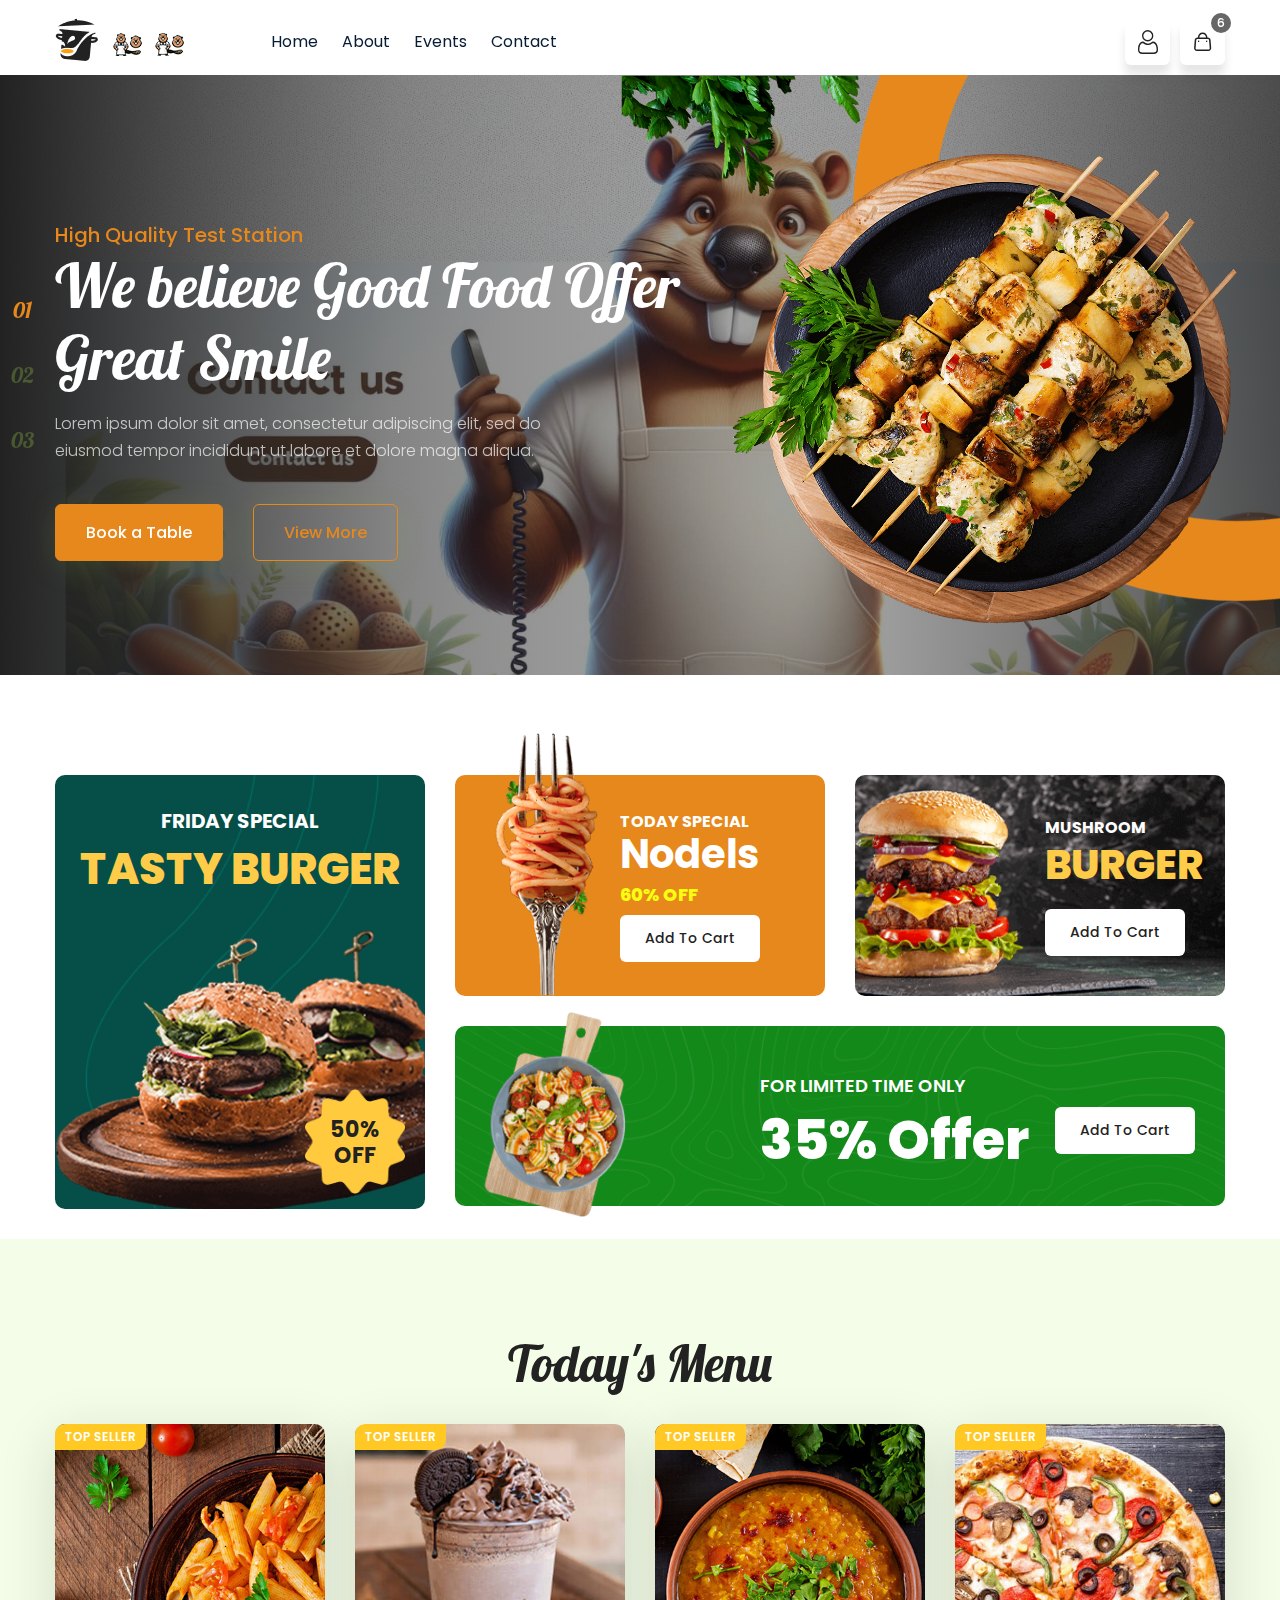
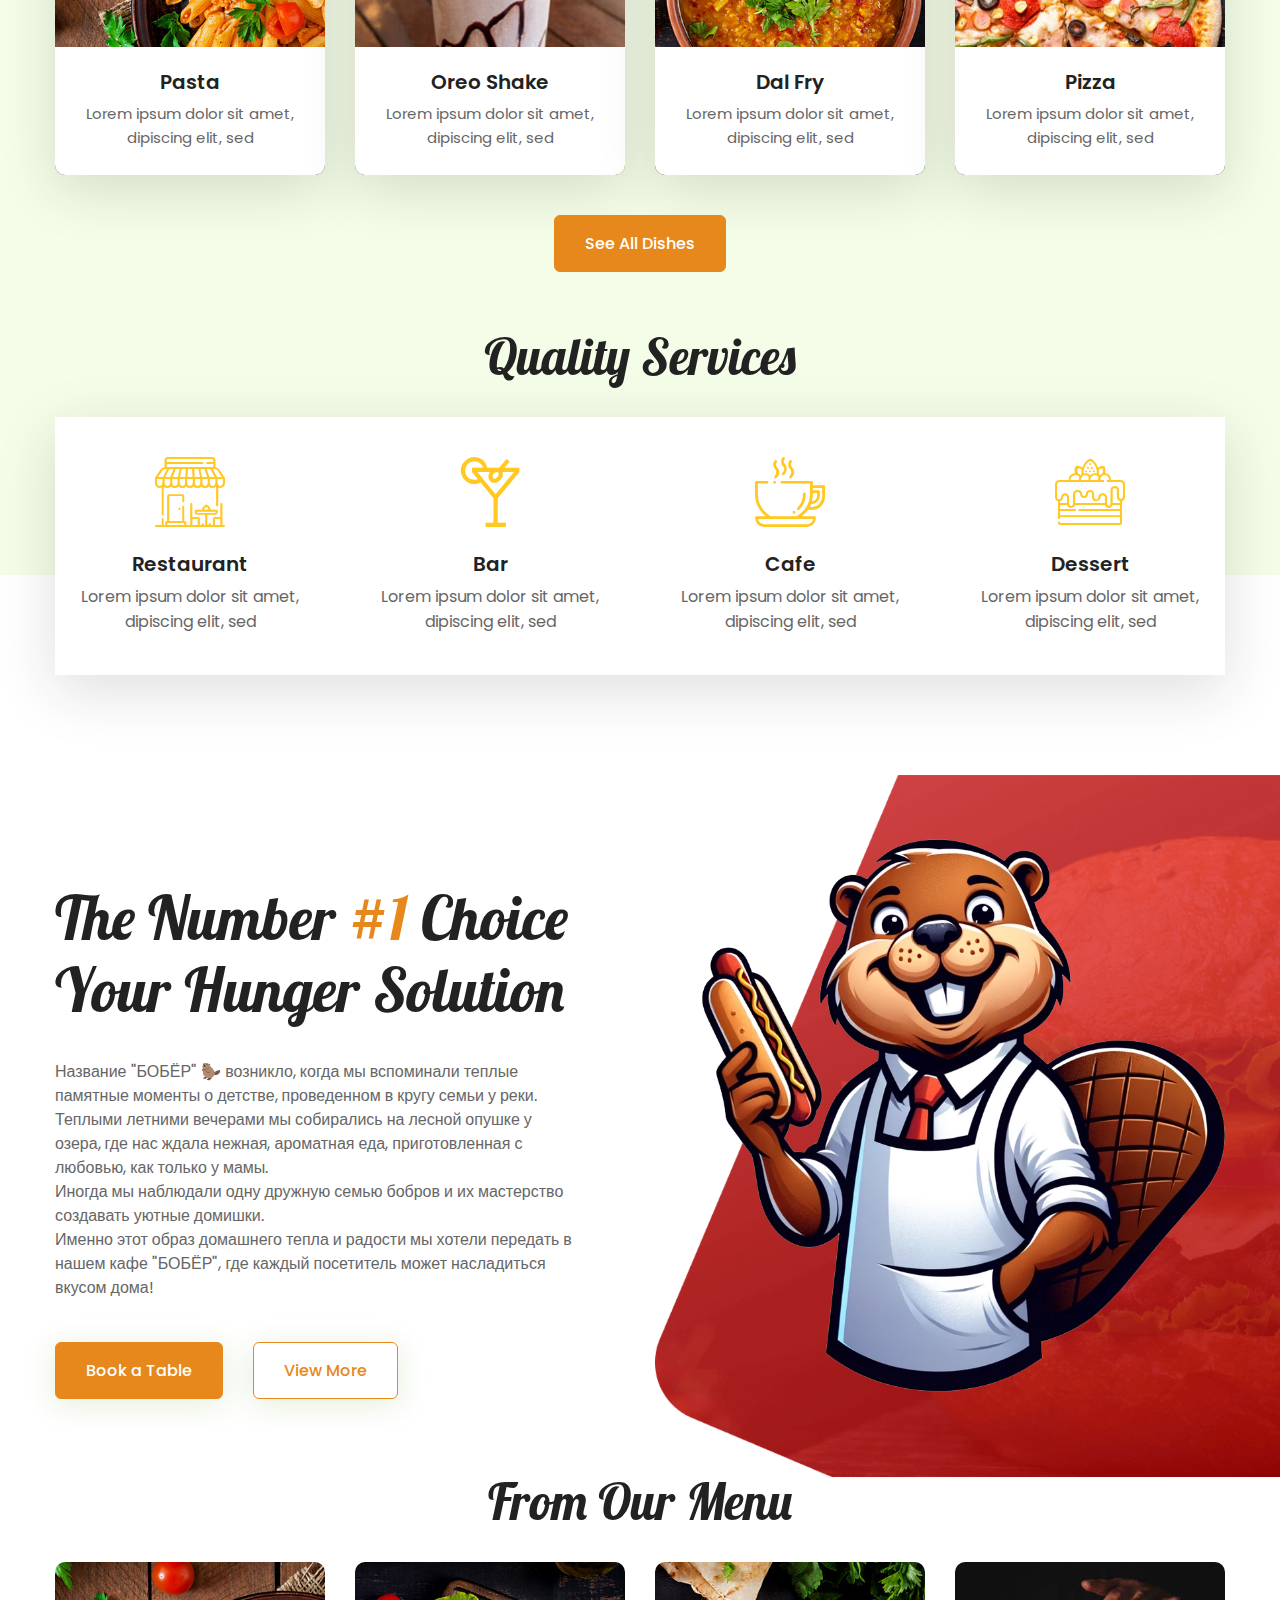
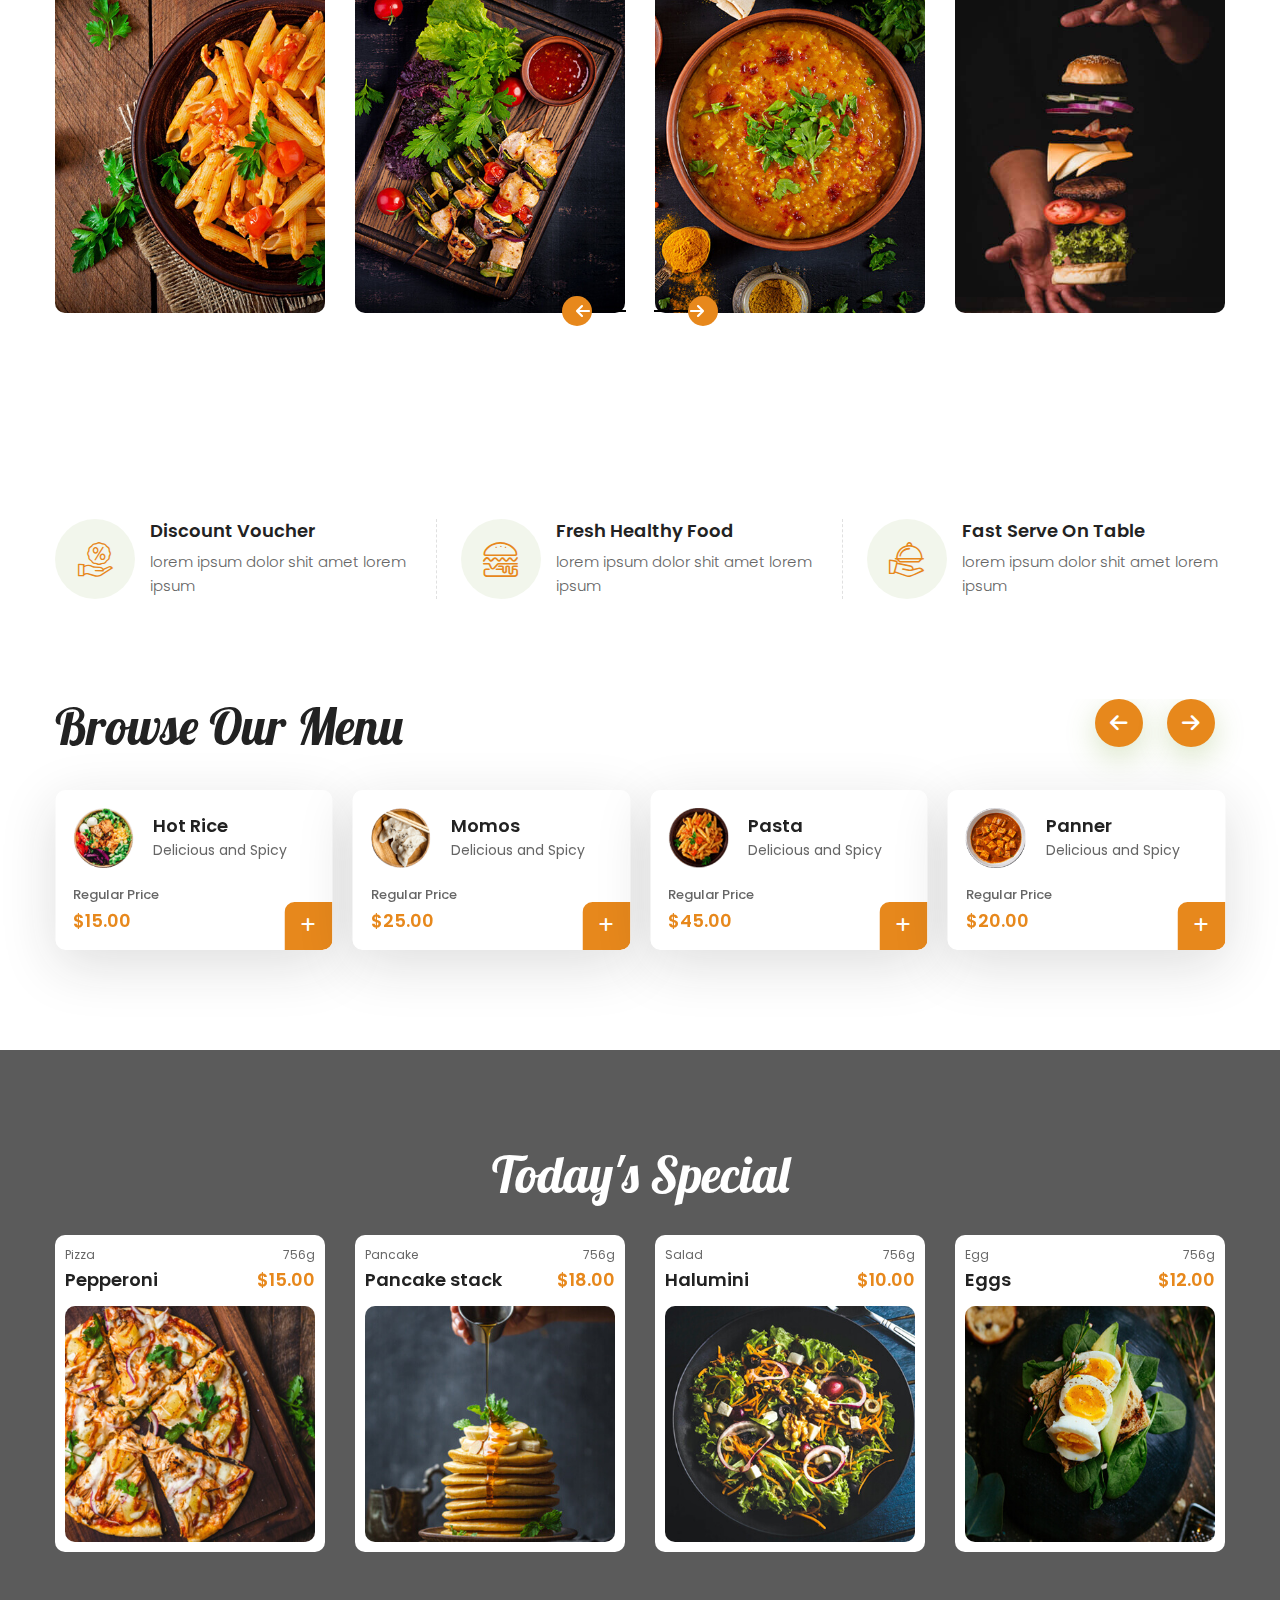
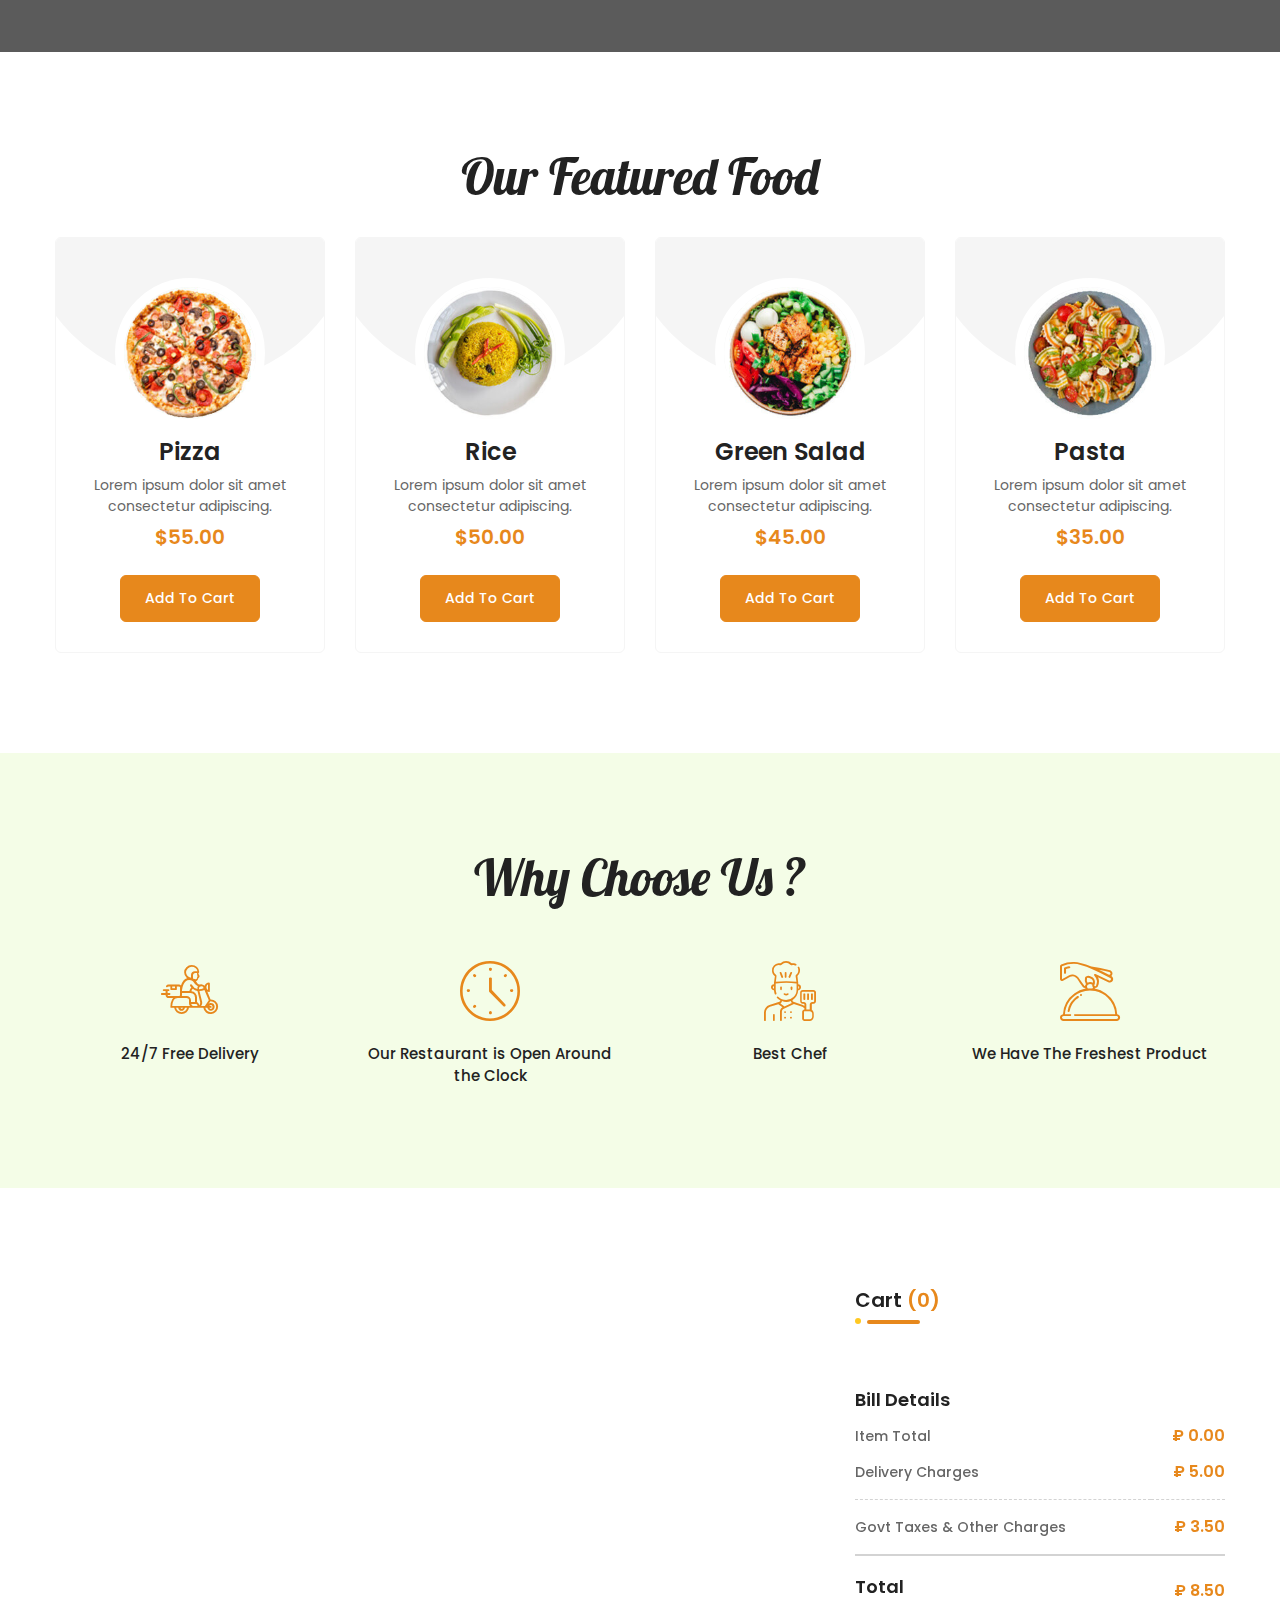
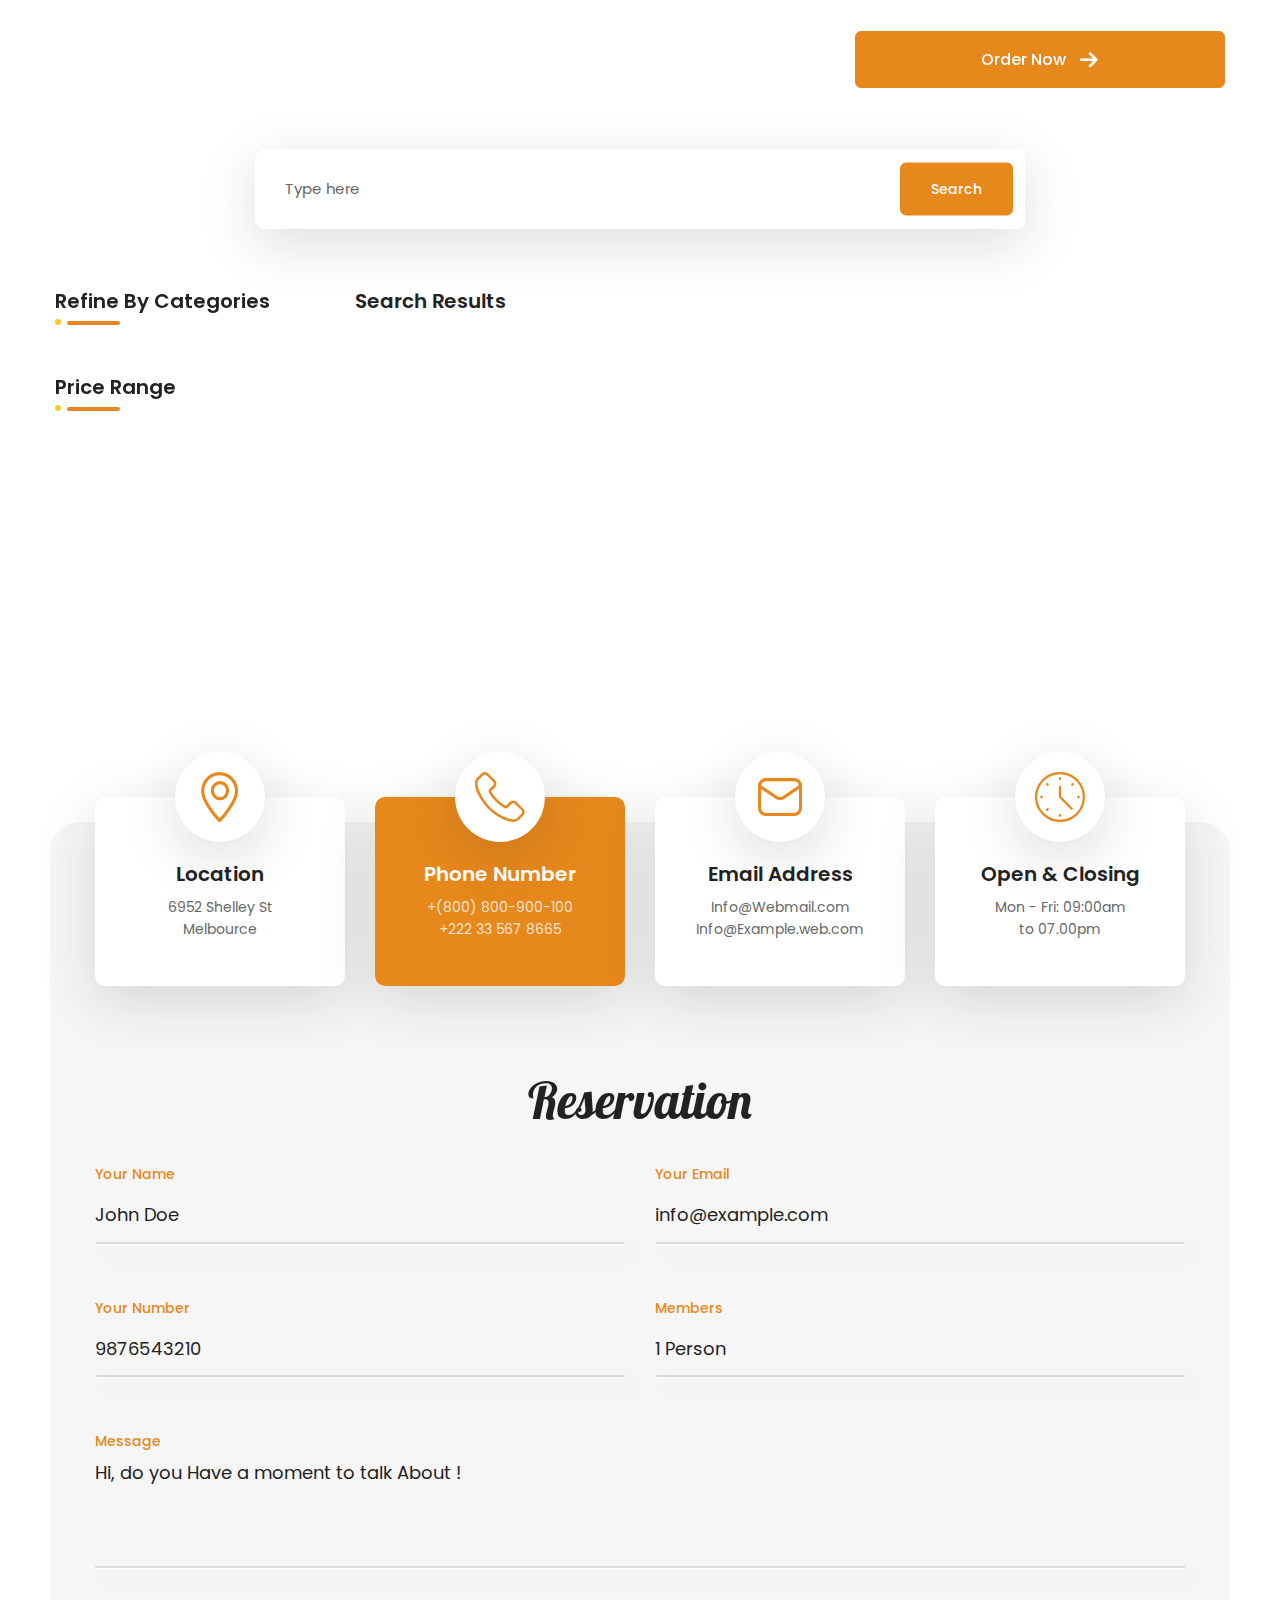
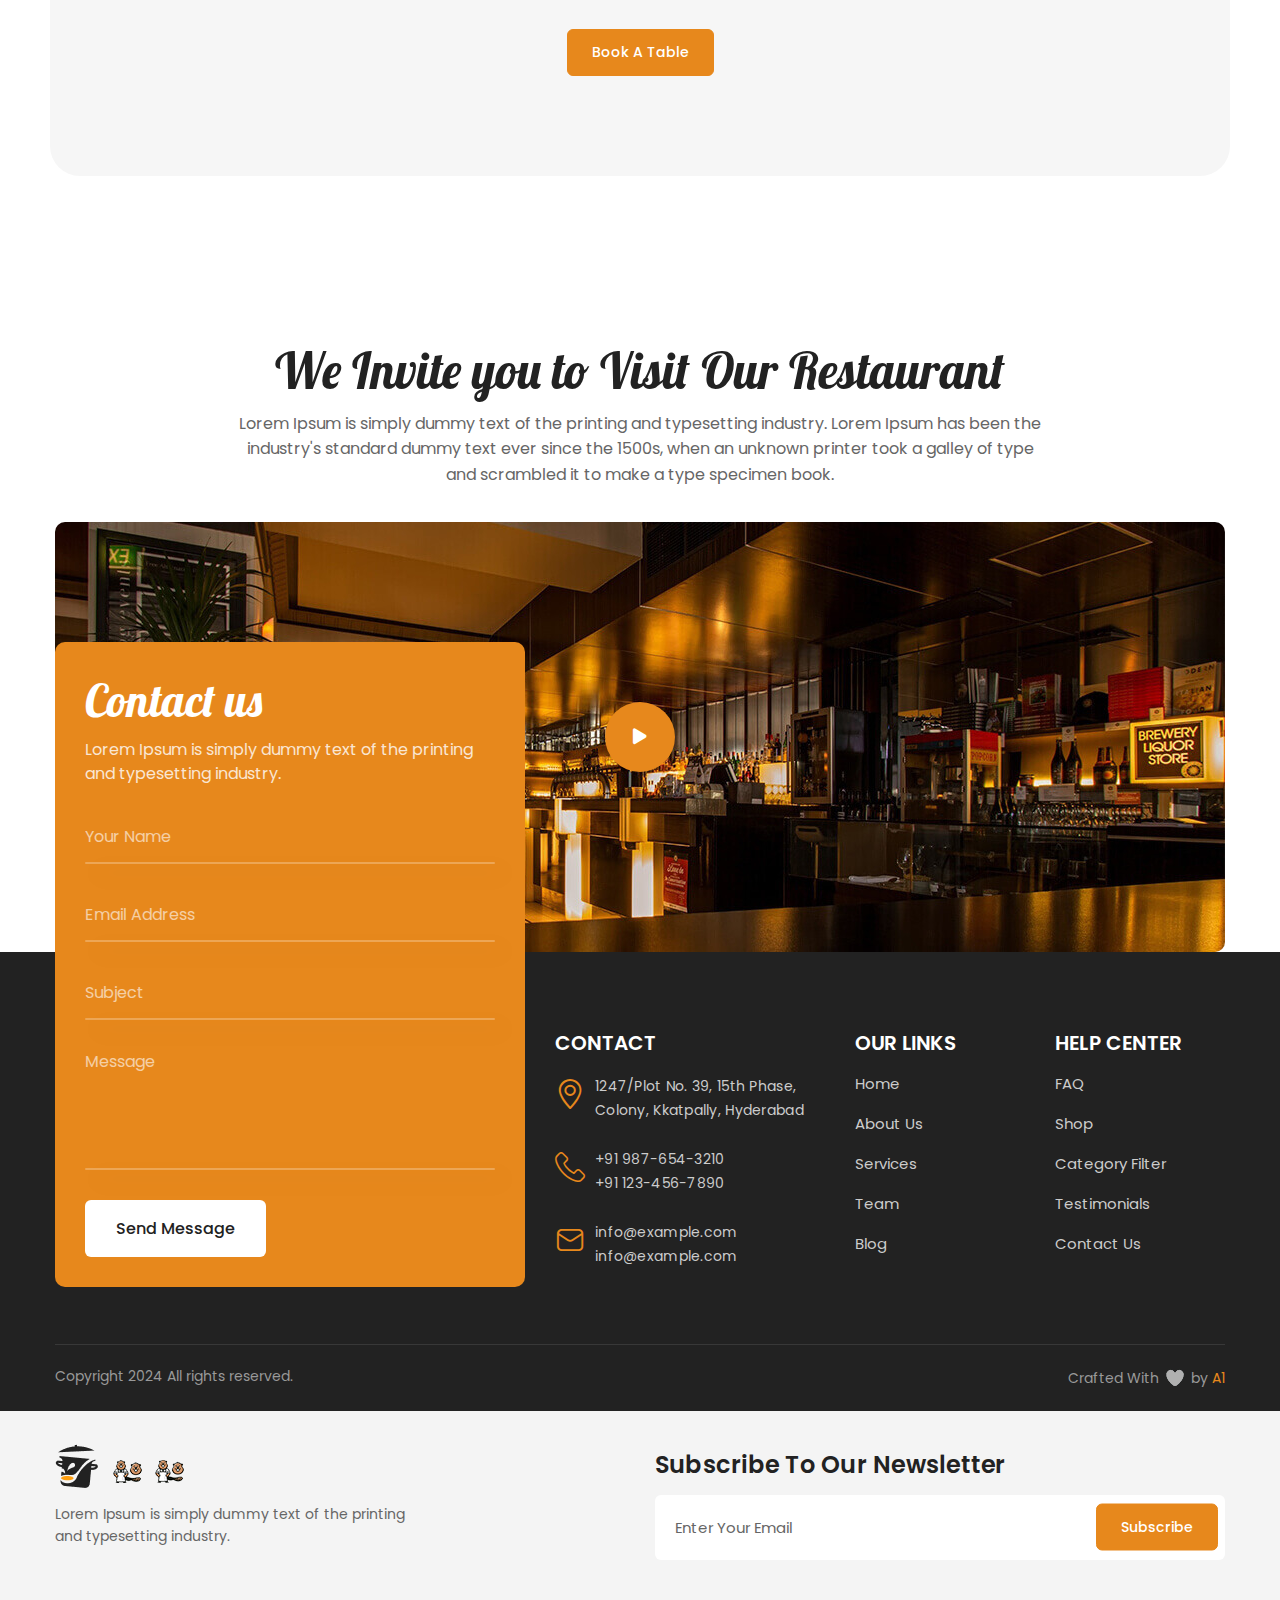
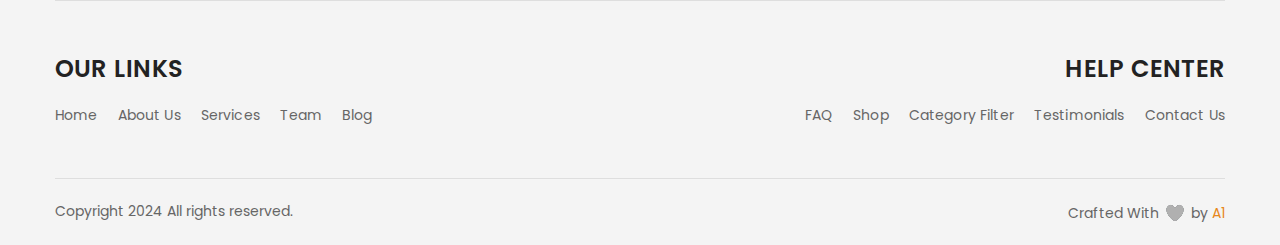
<file: index.html>
<!DOCTYPE html>
<html lang="en">
  <head>
    <!-- Title -->
    <title>БОБЁР Кафе-Бар 🔆</title>

    <!-- Meta -->
    <meta charset="utf-8" />
    <meta http-equiv="X-UA-Compatible" content="IE=edge" />
    <meta name="author" content="A1" />
    <meta name="robots" content="" />
    <meta
      name="keywords"
      content="restaurant, restaurant website templates, res, food, restro, hotel, bootstrap 5, bootstrap, html, frontend, бОБЁР Кафе-Бар, res, shop, cart, menu, taste, blog, service, cook, customers, website, hungry, shop cart, fast food, table booking, s for restaurants, food s"
    />
    <meta name="description" content=" БОБЁР Кафе-Бар" />
    <meta property="og:title" content="БОБЁР Кафе-Бар  | A1" />
    <meta property="og:description" content=" БОБЁР Кафе-Бар" />
    <meta property="og:image" content="assets/img/slide/bober1.JPG" />
    <meta name="format-detection" content="telephone=no" />

    <!-- Mobile Specific -->
    <meta name="viewport" content="width=device-width, initial-scale=1" />

    <!-- Favicon icon -->
    <link rel="icon" type="image/png" href="assets/img/logo.ico" />

    <!-- Stylesheet -->
    <link href="assets/vendor/animate/animate.css" rel="stylesheet" />
    <link
      href="assets/vendor/magnific-popup/magnific-popup.min.css"
      rel="stylesheet"
    />
    <link href="assets/vendor/swiper/swiper-bundle.min.css" rel="stylesheet" />
    <link
      href="assets/vendor/bootstrap-select/css/bootstrap-select.min.css"
      rel="stylesheet"
    />
    <link
      href="assets/vendor/tempus-dominus/css/tempus-dominus.min.css"
      rel="stylesheet"
    />

    <!-- Custom Stylesheet -->
    <link rel="stylesheet" href="assets/vendor/rangeslider/rangeslider.css" />
    <link rel="stylesheet" href="assets/vendor/switcher/switcher.css" />
    <link rel="stylesheet" href="assets/css/style.css" />

    <!-- Google Fonts -->
    <link rel="preconnect" href="https://fonts.googleapis.com/" />
    <link rel="preconnect" href="https://fonts.gstatic.com/" crossorigin />
    <link
      href="https://fonts.googleapis.com/css2?family=Lobster&amp;family=Lobster+Two:ital,wght@0,400;0,700;1,400;1,700&amp;family=Poppins:ital,wght@0,100;0,200;0,400;0,500;0,600;0,700;0,800;0,900;1,100;1,200;1,300;1,400;1,500;1,600;1,700;1,800;1,900&amp;display=swap"
      rel="stylesheet"
    />
  </head>
  <body id="bg">
    <!-- <div id="loading-area2" class="loading-page-1">
      <div class="load-text">
        <span data-text="Б" class="text-load">Б</span>
        <span data-text="О" class="text-load">О</span>
        <span data-text="Б" class="text-load">Б</span>
        <span data-text="Ё" class="text-load">Ё</span>
        <span data-text="Р" class="text-load">Р</span>
        <span data-text="" class="text-load"><img src="assets/images/loading.gif" alt="" /></span>
        
      </div>
    </div> -->

    <div class="page-wraper">
      <!-- Header -->
      <header
        class="site-header mo-left header header-transparent transparent-white style-1"
      >
        <!-- Main Header -->
        <div class="sticky-header main-bar-wraper navbar-expand-lg">
          <div class="main-bar clearfix">
            <div class="container clearfix">
              <!-- Website Logo -->
              <div class="logo-header mostion">
                <a href="javascript(void)" class="anim-logo"
                  ><img src="assets/images/logo.png" alt="/"
                /></a>
              </div>

              <!-- Nav Toggle Button -->
              <button
                class="navbar-toggler collapsed navicon justify-content-end"
                type="button"
                data-bs-toggle="collapse"
                data-bs-target="#navbarNavDropdown"
                aria-controls="navbarNavDropdown"
                aria-expanded="false"
                aria-label="Toggle navigation"
              >
                <span></span>
                <span></span>
                <span></span>
              </button>

              <!-- EXTRA NAV -->
              <div class="extra-nav">
                <div class="extra-cell">
                  <ul>
                    <li>
                      <a
                        class="btn btn-white btn-square btn-shadow"
                        data-bs-toggle="offcanvas"
                        href="#offcanvasLogin"
                        role="button"
                        aria-controls="offcanvasLogin"
                      >
                        <i class="flaticon-user"></i>
                      </a>
                    </li>
                    <li>
                      <button
                        type="button"
                        class="btn btn-white btn-square btn-shadow cart-btn"
                      >
                        <i class="flaticon-shopping-bag-1"></i>
                        <span class="badge">6</span>
                      </button>
                      <ul class="dropdown-menu cart-list">
                        <li class="cart-item">
                          <div class="media">
                            <div class="media-left">
                              <a href="javascript(void)">
                                <img
                                  alt="/"
                                  class="media-object"
                                  src="assets/images/shop/pic2.jpg"
                                />
                              </a>
                            </div>
                            <div class="media-body">
                              <h6 class="dz-title">
                                <a href="javascript(void)" class="media-heading"
                                  >Double Burger</a
                                >
                              </h6>
                              <span class="dz-price">$28.00</span>
                              <span class="item-close">&times;</span>
                            </div>
                          </div>
                        </li>
                        <li class="cart-item">
                          <div class="media">
                            <div class="media-left">
                              <a href="javascript(void)">
                                <img
                                  alt="/"
                                  class="media-object"
                                  src="assets/images/shop/pic3.jpg"
                                />
                              </a>
                            </div>
                            <div class="media-body">
                              <h6 class="dz-title">
                                <a href="javascript(void)" class="media-heading"
                                  >Cheese Burger</a
                                >
                              </h6>
                              <span class="dz-price">$20.00</span>
                              <span class="item-close">&times;</span>
                            </div>
                          </div>
                        </li>
                        <li class="cart-item">
                          <div class="media">
                            <div class="media-left">
                              <a href="javascript(void)">
                                <img
                                  alt="/"
                                  class="media-object"
                                  src="assets/images/shop/pic4.jpg"
                                />
                              </a>
                            </div>
                            <div class="media-body">
                              <h6 class="dz-title">
                                <a href="javascript(void)" class="media-heading"
                                  >Burger</a
                                >
                              </h6>
                              <span class="dz-price">$15.00</span>
                              <span class="item-close">&times;</span>
                            </div>
                          </div>
                        </li>
                        <li
                          class="cart-item text-center d-flex justify-content-between"
                        >
                          <h6 class="text-primary mb-0">Total:</h6>
                          <h6 class="text-primary mb-0">$63</h6>
                        </li>
                        <li class="text-center d-flex">
                          <a
                            href="javascript(void)"
                            class="btn btn-primary me-2 w-100 d-block btn-hover-1"
                            ><span>View Cart</span></a
                          >
                          <a
                            href="javascript(void)"
                            class="btn btn-outline-primary w-100 d-block btn-hover-1"
                            ><span>Menu</span></a
                          >
                        </li>
                      </ul>
                    </li>
                  </ul>
                </div>
              </div>
              <!-- EXTRA NAV -->

              <!-- Header Nav -->
              <div
                class="header-nav navbar-collapse collapse justify-content-start"
                id="navbarNavDropdown"
              >
                <div class="logo-header">
                  <a href="javascript(void)" class="anim-logo"
                    ><img src="assets/images/logo.png" alt="/"
                  /></a>
                </div>
                <ul class="nav navbar-nav navbar ms-lg-4">
                  <li><a href="/">Home</a></li>
                  <li><a href="#about">About</a></li>
                  <li><a href="#events">Events</a></li>
                  <li><a href="#contactlink">Contact</a></li>
                </ul>
                <!-- <div class="dz-social-icon">
                  <ul>
                    <li>
                      <a
                        target="_blank"
                        class="fab fa-facebook-f"
                        href="https://www.facebook.com/"
                      ></a>
                    </li>
                    <li>
                      <a
                        target="_blank"
                        class="fab fa-twitter"
                        href="https://twitter.com/"
                      ></a>
                    </li>
                    <li>
                      <a
                        target="_blank"
                        class="fab fa-linkedin-in"
                        href="https://www.linkedin.com/"
                      ></a>
                    </li>
                    <li>
                      <a
                        target="_blank"
                        class="fab fa-instagram"
                        href="https://www.instagram.com/"
                      ></a>
                    </li>
                  </ul>
                </div> -->
              </div>
            </div>
          </div>
        </div>
        <!-- Main Header End -->
      </header>
      <!-- Header -->

      <!-- Offcanvas Form Start -->
      <div class="offcanvas offcanvas-end" tabindex="-1" id="offcanvasLogin">
        <div class="offcanvas-body">
          <button
            type="button"
            class="btn-close"
            data-bs-dismiss="offcanvas"
            aria-label="Close"
          ></button>
          <div class="offcanvas-form">
            <div class="login-head">
              <h4 class="title">Welcome</h4>
              <p>Join us and order now</p>
              <button
                name="submit"
                value="submit"
                type="submit"
                class="btn google-btn w-100 d-block"
              >
                <svg
                  width="26"
                  height="26"
                  viewBox="0 0 26 26"
                  fill="none"
                  xmlns="http://www.w3.org/2000/svg"
                >
                  <g clip-path="url(#clip0_1381_2836)">
                    <path
                      d="M5.76215 15.7122L4.85713 19.0908L1.54929 19.1607C0.560727 17.3272 0 15.2294 0 13.0001C0 10.8443 0.524266 8.81147 1.45356 7.02148H1.45427L4.39918 7.56139L5.68923 10.4886C5.41922 11.2758 5.27206 12.1208 5.27206 13.0001C5.27216 13.9543 5.44502 14.8687 5.76215 15.7122Z"
                      fill="#FBBB00"
                    />
                    <path
                      d="M25.7722 10.5715C25.9215 11.3579 25.9994 12.1701 25.9994 13.0001C25.9994 13.9308 25.9015 14.8387 25.7151 15.7144C25.0823 18.6944 23.4287 21.2965 21.138 23.138L21.1373 23.1373L17.428 22.948L16.903 19.6708C18.423 18.7794 19.6109 17.3844 20.2366 15.7144H13.2852V10.5715H20.338H25.7722Z"
                      fill="#518EF8"
                    />
                    <path
                      d="M21.1374 23.1371L21.1381 23.1378C18.9103 24.9285 16.0802 26 12.9995 26C8.04883 26 3.74456 23.2329 1.54883 19.1607L5.76169 15.7122C6.85953 18.6421 9.68596 20.7279 12.9995 20.7279C14.4238 20.7279 15.7581 20.3428 16.9031 19.6707L21.1374 23.1371Z"
                      fill="#28B446"
                    />
                    <path
                      d="M21.2974 2.99284L17.086 6.44069C15.901 5.69999 14.5003 5.27211 12.9996 5.27211C9.61098 5.27211 6.73168 7.45352 5.68884 10.4886L1.45384 7.02142H1.45312C3.61671 2.85 7.97527 0 12.9996 0C16.1538 0 19.046 1.12359 21.2974 2.99284Z"
                      fill="#F14336"
                    />
                  </g>
                  <defs>
                    <clipPath id="clip0_1382_2836">
                      <rect width="26" height="26" fill="white" />
                    </clipPath>
                  </defs>
                </svg>
                Sign Up with Google
              </button>
              <h6 class="login-title"><span>OR</span></h6>
            </div>
            <div class="form-group m-b15">
              <label class="form-label">Email*</label>
              <div class="input-group">
                <input
                  name="dzEmail"
                  required
                  type="text"
                  class="form-control"
                  placeholder="Enter Your Email"
                />
              </div>
            </div>
            <div class="form-group m-b30">
              <label class="form-label">Password*</label>
              <div class="input-group search-input">
                <input
                  name="password"
                  type="password"
                  class="form-control dz-password"
                  placeholder="Enter a Password"
                />
                <div class="show-pass">
                  <svg
                    class="eye-close"
                    xmlns="http://www.w3.org/2000/svg"
                    width="22"
                    height="22"
                    fill="#8ea5c8"
                  >
                    <path
                      d="M11 17.188a8.71 8.71 0 0 1-1.576-.147.69.69 0 0 1-.579-.678.7.7 0 0 1 .817-.676 7.33 7.33 0 0 0 1.339.127c4.073 0 7.61-3.566 8.722-4.812a18.51 18.51 0 0 0-2.434-2.274.69.69 0 0 1 .335-1.226.69.69 0 0 1 .268.019c.087.024.169.064.24.12a18.79 18.79 0 0 1 3.036 2.939.69.69 0 0 1 0 .848c-.185.234-4.581 5.763-10.167 5.763zm7.361-13.549a.69.69 0 0 0-.972 0l-2.186 2.186a10.68 10.68 0 0 0-2.606-.864c-.527-.099-1.061-.149-1.597-.149-5.585 0-9.982 5.528-10.166 5.763a.69.69 0 0 0 0 .848c.897 1.09 1.915 2.075 3.033 2.936.529.415 1.083.796 1.66 1.142l-1.888 1.887c-.066.063-.118.139-.154.223a.69.69 0 0 0 .145.757.67.67 0 0 0 .226.15c.085.034.175.052.266.051a.69.69 0 0 0 .265-.056c.084-.036.16-.088.223-.154l13.75-13.75a.69.69 0 0 0 0-.972zm-13.65 9.636A18.51 18.51 0 0 1 2.278 11C3.39 9.754 6.927 6.187 11 6.187a7.31 7.31 0 0 1 1.348.127 8.92 8.92 0 0 1 1.814.55L12.895 8.13c-.661-.437-1.453-.632-2.241-.552a3.44 3.44 0 0 0-2.085.989c-.56.56-.91 1.297-.989 2.085a3.44 3.44 0 0 0 .552 2.241l-1.601 1.604a14.43 14.43 0 0 1-1.82-1.222zm4.432-1.392c-.134-.275-.204-.577-.206-.883a2.07 2.07 0 0 1 .6-1.456 2.12 2.12 0 0 1 2.338-.392l-2.731 2.731z"
                    ></path>
                  </svg>
                  <svg
                    class="eye-open"
                    xmlns="http://www.w3.org/2000/svg"
                    width="20"
                    height="20"
                    fill="#8ea5c8"
                  >
                    <path
                      d="M19.873 9.611c-.179-.244-4.436-5.985-9.873-5.985S.305 9.367.127 9.611a.66.66 0 0 0 0 .778c.178.244 4.436 5.985 9.873 5.985s9.694-5.74 9.873-5.984a.66.66 0 0 0 0-.778zM10 15.055c-4.005 0-7.474-3.81-8.501-5.055C2.525 8.753 5.986 4.945 10 4.945c4.005 0 7.473 3.809 8.501 5.055-1.025 1.247-4.487 5.054-8.501 5.054zm0-9.011A3.96 3.96 0 0 0 6.044 10 3.96 3.96 0 0 0 10 13.956 3.96 3.96 0 0 0 13.956 10 3.96 3.96 0 0 0 10 6.044zm0 6.593A2.64 2.64 0 0 1 7.363 10 2.64 2.64 0 0 1 10 7.363 2.64 2.64 0 0 1 12.637 10 2.64 2.64 0 0 1 10 12.637z"
                    ></path>
                  </svg>
                </div>
              </div>
            </div>
            <button
              name="submit"
              value="submit"
              type="submit"
              class="btn btn-primary w-100 d-block"
            >
              Sign In
            </button>
            <p class="text-center m-t30">
              Not registered?
              <a
                class="register text-primary font-weight-500"
                data-bs-toggle="offcanvas"
                href="#offcanvasRegister"
                role="button"
                aria-controls="offcanvasRegister"
                >Register here</a
              >
            </p>
          </div>
        </div>
      </div>

      <div class="offcanvas offcanvas-end" tabindex="-1" id="offcanvasRegister">
        <div class="offcanvas-body">
          <button
            type="button"
            class="btn-close"
            data-bs-dismiss="offcanvas"
            aria-label="Close"
          ></button>
          <div class="offcanvas-form">
            <div class="login-head">
              <h4 class="title">Join Our App</h4>
              <p>join now</p>
              <button
                name="submit"
                value="submit"
                type="submit"
                class="btn google-btn w-100 d-block"
              >
                <svg
                  width="26"
                  height="26"
                  viewBox="0 0 26 26"
                  fill="none"
                  xmlns="http://www.w3.org/2000/svg"
                >
                  <g clip-path="url(#clip0_1383_2836)">
                    <path
                      d="M5.76215 15.7122L4.85713 19.0908L1.54929 19.1607C0.560727 17.3272 0 15.2294 0 13.0001C0 10.8443 0.524266 8.81147 1.45356 7.02148H1.45427L4.39918 7.56139L5.68923 10.4886C5.41922 11.2758 5.27206 12.1208 5.27206 13.0001C5.27216 13.9543 5.44502 14.8687 5.76215 15.7122Z"
                      fill="#FBBB00"
                    />
                    <path
                      d="M25.7722 10.5715C25.9215 11.3579 25.9994 12.1701 25.9994 13.0001C25.9994 13.9308 25.9015 14.8387 25.7151 15.7144C25.0823 18.6944 23.4287 21.2965 21.138 23.138L21.1373 23.1373L17.428 22.948L16.903 19.6708C18.423 18.7794 19.6109 17.3844 20.2366 15.7144H13.2852V10.5715H20.338H25.7722Z"
                      fill="#518EF8"
                    />
                    <path
                      d="M21.1374 23.1371L21.1381 23.1378C18.9103 24.9285 16.0802 26 12.9995 26C8.04883 26 3.74456 23.2329 1.54883 19.1607L5.76169 15.7122C6.85953 18.6421 9.68596 20.7279 12.9995 20.7279C14.4238 20.7279 15.7581 20.3428 16.9031 19.6707L21.1374 23.1371Z"
                      fill="#28B446"
                    />
                    <path
                      d="M21.2974 2.99284L17.086 6.44069C15.901 5.69999 14.5003 5.27211 12.9996 5.27211C9.61098 5.27211 6.73168 7.45352 5.68884 10.4886L1.45384 7.02142H1.45312C3.61671 2.85 7.97527 0 12.9996 0C16.1538 0 19.046 1.12359 21.2974 2.99284Z"
                      fill="#F14336"
                    />
                  </g>
                  <defs>
                    <clipPath id="clip0_138_536">
                      <rect width="26" height="26" fill="white" />
                    </clipPath>
                  </defs>
                </svg>
                Sign Up with Google
              </button>
              <h6 class="login-title"><span>OR</span></h6>
            </div>
            <div class="form-group m-b15">
              <label class="form-label">Name*</label>
              <div class="input-group">
                <input
                  name="dzName"
                  required
                  type="text"
                  class="form-control"
                  placeholder="Enter Your Name"
                />
              </div>
            </div>
            <div class="form-group m-b15">
              <label class="form-label">Email*</label>
              <div class="input-group">
                <input
                  name="dzEmail"
                  required
                  type="text"
                  class="form-control"
                  placeholder="Enter Your Email"
                />
              </div>
            </div>
            <div class="form-group m-b30">
              <label class="form-label">Password*</label>
              <div class="input-group search-input">
                <input
                  name="password"
                  type="password"
                  class="form-control dz-password"
                  placeholder="Create a Password"
                />
                <div class="show-pass">
                  <svg
                    class="eye-close"
                    xmlns="http://www.w3.org/2000/svg"
                    width="22"
                    height="22"
                    fill="#8ea5c8"
                  >
                    <path
                      d="M11 17.188a8.71 8.71 0 0 1-1.576-.147.69.69 0 0 1-.579-.678.7.7 0 0 1 .817-.676 7.33 7.33 0 0 0 1.339.127c4.073 0 7.61-3.566 8.722-4.812a18.51 18.51 0 0 0-2.434-2.274.69.69 0 0 1 .335-1.226.69.69 0 0 1 .268.019c.087.024.169.064.24.12a18.79 18.79 0 0 1 3.036 2.939.69.69 0 0 1 0 .848c-.185.234-4.581 5.763-10.167 5.763zm7.361-13.549a.69.69 0 0 0-.972 0l-2.186 2.186a10.68 10.68 0 0 0-2.606-.864c-.527-.099-1.061-.149-1.597-.149-5.585 0-9.982 5.528-10.166 5.763a.69.69 0 0 0 0 .848c.897 1.09 1.915 2.075 3.033 2.936.529.415 1.083.796 1.66 1.142l-1.888 1.887c-.066.063-.118.139-.154.223a.69.69 0 0 0 .145.757.67.67 0 0 0 .226.15c.085.034.175.052.266.051a.69.69 0 0 0 .265-.056c.084-.036.16-.088.223-.154l13.75-13.75a.69.69 0 0 0 0-.972zm-13.65 9.636A18.51 18.51 0 0 1 2.278 11C3.39 9.754 6.927 6.187 11 6.187a7.31 7.31 0 0 1 1.348.127 8.92 8.92 0 0 1 1.814.55L12.895 8.13c-.661-.437-1.453-.632-2.241-.552a3.44 3.44 0 0 0-2.085.989c-.56.56-.91 1.297-.989 2.085a3.44 3.44 0 0 0 .552 2.241l-1.601 1.604a14.43 14.43 0 0 1-1.82-1.222zm4.432-1.392c-.134-.275-.204-.577-.206-.883a2.07 2.07 0 0 1 .6-1.456 2.12 2.12 0 0 1 2.338-.392l-2.731 2.731z"
                    ></path>
                  </svg>
                  <svg
                    class="eye-open"
                    xmlns="http://www.w3.org/2000/svg"
                    width="20"
                    height="20"
                    fill="#8ea5c8"
                  >
                    <path
                      d="M19.873 9.611c-.179-.244-4.436-5.985-9.873-5.985S.305 9.367.127 9.611a.66.66 0 0 0 0 .778c.178.244 4.436 5.985 9.873 5.985s9.694-5.74 9.873-5.984a.66.66 0 0 0 0-.778zM10 15.055c-4.005 0-7.474-3.81-8.501-5.055C2.525 8.753 5.986 4.945 10 4.945c4.005 0 7.473 3.809 8.501 5.055-1.025 1.247-4.487 5.054-8.501 5.054zm0-9.011A3.96 3.96 0 0 0 6.044 10 3.96 3.96 0 0 0 10 13.956 3.96 3.96 0 0 0 13.956 10 3.96 3.96 0 0 0 10 6.044zm0 6.593A2.64 2.64 0 0 1 7.363 10 2.64 2.64 0 0 1 10 7.363 2.64 2.64 0 0 1 12.637 10 2.64 2.64 0 0 1 10 12.637z"
                    ></path>
                  </svg>
                </div>
              </div>
            </div>
            <button
              name="submit"
              value="submit"
              type="submit"
              class="btn btn-primary w-100 d-block"
            >
              Sign Up
            </button>
            <p class="text-center m-t30">
              Already have an account?
              <a
                class="text-primary font-weight-500"
                data-bs-toggle="offcanvas"
                href="#offcanvasLogin"
                role="button"
                aria-controls="offcanvasLogin"
                >Login</a
              >
            </p>
          </div>
        </div>
      </div>
      <!-- Offcanvas Form End -->
      <div class="page-content bg-white">
        <div class="main-bnr-three overflow-hidden top-space">
          <div class="swiper-bnr-pagination left-align">
            <div class="main-button-prev"><i class="icon-arrow-up"></i></div>
            <div class="main-swiper3-pagination"></div>
            <div class="main-button-next"><i class="icon-arrow-down"></i></div>
          </div>
          <div class="main-slider-3">
            <div class="swiper-wrapper">
              <div class="swiper-slide">
                <div
                  class="banner-inner overflow-hidden"
                  data-swiper-parallax="-10"
                  data-swiper-parallax-duration="0.5"
                  style="
                    background-image: url('/assets/img/dalle34copy.jpg');
                    background-size: cover;
                  "
                >
                  <div class="container">
                    <div
                      class="row align-items-center"
                      data-swiper-parallax="-100"
                    >
                      <div class="col-xl-7 col-lg-7 col-md-8">
                        <div class="banner-content">
                          <span class="sub-title text-primary"
                            >High Quality Test Station
                          </span>
                          <h1 class="title text-white">
                            We believe Good Food Offer Great Smile
                          </h1>
                          <p class="bnr-text">
                            Lorem ipsum dolor sit amet, consectetur adipiscing
                            elit, sed do eiusmod tempor incididunt ut labore et
                            dolore magna aliqua.
                          </p>

                          <div class="banner-btn d-flex align-items-center">
                            <a
                              href="javascript(void)"
                              class="btn btn-primary btn-md shadow-primary m-r30 btn-hover-1"
                              ><span>Book a Table</span></a
                            >
                            <a
                              href="javascript(void)"
                              class="btn btn-outline-primary btn-md shadow-primary btn-hover-1"
                              ><span>View More</span></a
                            >
                          </div>
                          <div class="food-card">
                            <div class="dz-head">
                              <h5 class="text-white title">Paneer Tikka</h5>
                              <ul class="rating">
                                <li><i class="fa-solid fa-star"></i></li>
                                <li><i class="fa-solid fa-star"></i></li>
                                <li><i class="fa-solid fa-star"></i></li>
                                <li><i class="fa-solid fa-star"></i></li>
                                <li><i class="fa-solid fa-star"></i></li>
                              </ul>
                            </div>
                            <div class="dz-body">
                              <div class="dz-left">
                                <div class="profile-info">
                                  <div class="dz-media">
                                    <img
                                      src="assets/images/team/pic1.jpg"
                                      alt="/"
                                    />
                                  </div>
                                  <div class="dz-content">
                                    <h6 class="title text-white">John Doe</h6>
                                    <p>Master Chief</p>
                                  </div>
                                </div>
                                <p class="text">
                                  Lorem ipsum dolor shit amet...
                                </p>
                              </div>
                              <div class="dz-right">
                                <h5 class="text-primary">$10.00</h5>
                                <a
                                  href="javascript(void)"
                                  class="btn btn-primary btn-cart"
                                  ><i class="flaticon-shopping-cart"></i
                                ></a>
                              </div>
                            </div>
                            <img
                              class="target-line"
                              src="assets/images/main-slider/slider2/line.png"
                              alt="/"
                            />
                          </div>
                        </div>
                      </div>
                      <div class="col-xl-5 col-lg-5 col-md-4">
                        <div class="banner-media">
                          <img
                            src="assets/images/main-slider/slider2/pic1.png"
                            alt="/"
                            data-swiper-parallax-scale="0.8"
                          />
                        </div>
                      </div>
                    </div>
                  </div>
                  <img
                    class="leaf"
                    src="assets/images/main-slider/slider2/pic4.png"
                    alt="/"
                  />
                </div>
              </div>
              <div class="swiper-slide">
                <div
                  class="banner-inner overflow-hidden"
                  data-swiper-parallax="-10"
                  data-swiper-parallax-duration="0.5"
                  style="
                    background-image: url('https://images.unsplash.com/photo-1581349485608-9469926a8e5e?q=80&w=2564&auto=format&fit=crop&ixlib=rb-4.0.3&ixid=M3wxMjA3fDB8MHxwaG90by1wYWdlfHx8fGVufDB8fHx8fA%3D%3D');
                    background-size: cover;
                  "
                >
                  <div class="container">
                    <div
                      class="row align-items-center"
                      data-swiper-parallax="-100"
                    >
                      <div class="col-xl-7 col-lg-7 col-md-8">
                        <div class="banner-content">
                          <span class="sub-title text-primary"
                            >The Best Food Stations</span
                          >
                          <h1 class="title text-white">
                            Bringing Joy to Your Plate With Food
                          </h1>
                          <p class="bnr-text">
                            Lorem ipsum dolor sit amet, consectetur adipiscing
                            elit, sed do eiusmod tempor incididunt ut labore et
                            dolore magna aliqua.
                          </p>

                          <div class="banner-btn d-flex align-items-center">
                            <a
                              href="javascript(void)"
                              class="btn btn-primary btn-md shadow-primary m-r30 btn-hover-1"
                              ><span>Book a Table</span></a
                            >
                            <a
                              href="javascript(void)"
                              class="btn btn-outline-primary btn-md shadow-primary btn-hover-1"
                              ><span>View More</span></a
                            >
                          </div>
                          <div class="food-card">
                            <div class="dz-head">
                              <h5 class="text-white title">Dal Makhni</h5>
                              <ul class="rating">
                                <li><i class="fa-solid fa-star"></i></li>
                                <li><i class="fa-solid fa-star"></i></li>
                                <li><i class="fa-solid fa-star"></i></li>
                                <li><i class="fa-solid fa-star"></i></li>
                                <li><i class="fa-solid fa-star"></i></li>
                              </ul>
                            </div>
                            <div class="dz-body">
                              <div class="dz-left">
                                <div class="profile-info">
                                  <div class="dz-media">
                                    <img
                                      src="assets/images/team/pic1.jpg"
                                      alt="/"
                                    />
                                  </div>
                                  <div class="dz-content">
                                    <h6 class="title text-white">Carry Mint</h6>
                                    <p>Master Chief</p>
                                  </div>
                                </div>
                                <p class="text">
                                  Lorem ipsum dolor shit amet...
                                </p>
                              </div>
                              <div class="dz-right">
                                <h5 class="text-primary">$15.00</h5>
                                <a
                                  href="javascript(void)"
                                  class="btn btn-primary btn-cart"
                                  ><i class="flaticon-shopping-cart"></i
                                ></a>
                              </div>
                            </div>
                            <img
                              class="target-line"
                              src="assets/images/main-slider/slider2/line.png"
                              alt="/"
                            />
                          </div>
                        </div>
                      </div>
                      <div class="col-xl-5 col-lg-5 col-md-4">
                        <div class="banner-media">
                          <img
                            src="assets/images/main-slider/slider2/pic2.png"
                            alt="/"
                            data-swiper-parallax-scale="0.8"
                          />
                        </div>
                      </div>
                    </div>
                  </div>
                  <img
                    class="leaf"
                    src="assets/images/main-slider/slider2/pic4.png"
                    alt="/"
                  />
                </div>
              </div>
              <div class="swiper-slide">
                <div
                  class="banner-inner overflow-hidden"
                  data-swiper-parallax="-10"
                  data-swiper-parallax-duration="0.5"
                  style="
                    background-image: url('https://images.unsplash.com/photo-1577219492769-b63a779fac28?q=80&w=2596&auto=format&fit=crop&ixlib=rb-4.0.3&ixid=M3wxMjA3fDB8MHxwaG90by1wYWdlfHx8fGVufDB8fHx8fA%3D%3D');
                    background-size: cover;
                  "
                >
                  <div class="container">
                    <div
                      class="row align-items-center"
                      data-swiper-parallax="-100"
                    >
                      <div class="col-xl-7 col-lg-7 col-md-8">
                        <div class="banner-content">
                          <span class="sub-title text-primary"
                            >Exploring the Delicious World</span
                          >
                          <h1 class="title text-white">
                            Food that Makes You Happy And Healthy
                          </h1>
                          <p class="bnr-text ow fadeInUp">
                            Lorem ipsum dolor sit amet, consectetur adipiscing
                            elit, sed do eiusmod tempor incididunt ut labore et
                            dolore magna aliqua.
                          </p>

                          <div class="banner-btn d-flex align-items-center">
                            <a
                              href="javascript(void)"
                              class="btn btn-primary btn-md shadow-primary m-r30 btn-hover-1"
                              ><span>Book a Table</span></a
                            >
                            <a
                              href="javascript(void)"
                              class="btn btn-outline-primary btn-md shadow-primary btn-hover-1"
                              ><span>View More</span></a
                            >
                          </div>
                          <div class="food-card">
                            <div class="dz-head">
                              <h5 class="text-white title">Veg Biryani</h5>
                              <ul class="rating">
                                <li><i class="fa-solid fa-star"></i></li>
                                <li><i class="fa-solid fa-star"></i></li>
                                <li><i class="fa-solid fa-star"></i></li>
                                <li><i class="fa-solid fa-star"></i></li>
                                <li><i class="fa-solid fa-star"></i></li>
                              </ul>
                            </div>
                            <div class="dz-body">
                              <div class="dz-left">
                                <div class="profile-info">
                                  <div class="dz-media">
                                    <img
                                      src="assets/images/team/pic1.jpg"
                                      alt="/"
                                    />
                                  </div>
                                  <div class="dz-content">
                                    <h6 class="title text-white">Kamy Klay</h6>
                                    <p>Master Chief</p>
                                  </div>
                                </div>
                                <p class="text">
                                  Lorem ipsum dolor shit amet...
                                </p>
                              </div>
                              <div class="dz-right">
                                <h5 class="text-primary">$10.00</h5>
                                <a
                                  href="javascript(void)"
                                  class="btn btn-primary btn-cart"
                                  ><i class="flaticon-shopping-cart"></i
                                ></a>
                              </div>
                            </div>
                            <img
                              class="target-line"
                              src="assets/images/main-slider/slider2/line.png"
                              alt="/"
                            />
                          </div>
                        </div>
                      </div>
                      <div class="col-xl-5 col-lg-5 col-md-4">
                        <div class="banner-media">
                          <img
                            src="assets/images/main-slider/slider2/pic3.png"
                            alt="/"
                            data-swiper-parallax-scale="0.8"
                          />
                        </div>
                      </div>
                    </div>
                  </div>
                  <img
                    class="leaf"
                    src="assets/images/main-slider/slider2/pic4.png"
                    alt="/"
                  />
                </div>
              </div>
            </div>
          </div>
        </div>
        <!-- Advertisement Box -->
        <section class="content-inner overflow-hidden pb-0">
          <div class="container">
            <div class="row">
              <div
                class="col-lg-4 col-md-12 m-b30 wow fadeInUp"
                data-wow-delay="0.2s"
              >
                <div
                  class="adv-box style-1"
                  style="
                    background-image: url('assets/images/adv/pic2.png');
                    background-repeat: no-repeat;
                    background-position: center;
                    background-size: cover;
                  "
                >
                  <div class="adv-content">
                    <span class="special">FRIDAY SPECIAL</span>
                    <h4 class="title">TASTY BURGER</h4>
                  </div>
                  <div class="adv-media">
                    <img
                      class="main-media"
                      src="assets/images/adv/pic1.png"
                      alt="/"
                    />
                    <div class="item-media offer-label">
                      <img src="assets/images/adv/label.png" alt="/" />
                      <span class="">50% OFF</span>
                    </div>
                  </div>
                </div>
              </div>
              <div class="col-lg-8">
                <div class="row">
                  <div
                    class="col-lg-6 col-md-6 m-b30 wow fadeInUp"
                    data-wow-delay="0.4s"
                  >
                    <div class="adv-box style-2">
                      <div class="adv-media">
                        <img src="assets/images/adv/pic3.png" alt="/" />
                      </div>
                      <div class="adv-content">
                        <span class="special text-white">TODAY SPECIAL</span>
                        <h4 class="title text-white">Nodels</h4>
                        <span class="price">60% OFF</span>
                        <a
                          href="javascript(void)"
                          class="btn btn-white btn-hover-3"
                          ><span class="btn-text" data-text="Add To Cart"
                            >Add To Cart</span
                          ></a
                        >
                      </div>
                    </div>
                  </div>
                  <div
                    class="col-lg-6 col-md-6 m-b30 wow fadeInUp"
                    data-wow-delay="0.6s"
                  >
                    <div
                      class="adv-box style-3"
                      style="
                        background-image: url('assets/images/background/pic15.png');
                        background-size: cover;
                        background-position: center;
                      "
                    >
                      <div class="adv-content">
                        <span class="special text-white">MUSHROOM</span>
                        <h4 class="title">BURGER</h4>
                        <a
                          href="javascript(void)"
                          class="btn btn-white btn-hover-3"
                          ><span class="btn-text" data-text="Add To Cart"
                            >Add To Cart</span
                          ></a
                        >
                      </div>
                    </div>
                  </div>
                  <div class="col-lg-12 wow fadeInUp" data-wow-delay="0.8s">
                    <div
                      class="adv-box style-4"
                      style="
                        background-image: url('assets/images/background/pic16.png');
                        background-repeat: no-repeat;
                        background-size: cover;
                      "
                    >
                      <div class="adv-media">
                        <img src="assets/images/adv/pic4.png" alt="/" />
                      </div>
                      <div class="adv-content">
                        <span class="special text-white"
                          >FOR LIMITED TIME ONLY</span
                        >
                        <h4 class="price">35% Offer</h4>
                      </div>
                      <a
                        href="javascript(void)"
                        class="btn btn-white btn-hover-3"
                        ><span class="btn-text" data-text="Add To Cart"
                          >Add To Cart</span
                        ></a
                      >
                    </div>
                  </div>
                </div>
              </div>
            </div>
          </div>
        </section>
        <!-- Advertisement Box -->
        <!-- Image Box-3  -->
        <section class="content-inner-1 section-wrapper-3 overflow-hidden">
          <div class="container">
            <div class="section-head text-center">
              <h2 class="title wow flipInX" data-wow-delay="0.2s">
                Today's Menu
              </h2>
            </div>
            <div class="row inner-section-wrapper">
              <div
                class="col-lg-3 col-md-6 col-sm-6 m-b30 wow fadeInUp"
                data-wow-delay="0.2s"
              >
                <div class="dz-img-box style-3 box-hover">
                  <div class="dz-media">
                    <img src="assets/images/gallery/grid2/pic2.jpg" alt="/" />
                  </div>
                  <span class="dz-tag">TOP SELLER</span>
                  <div class="dz-content">
                    <h5 class="dz-title">
                      <a href="our-menu-1.html">Pasta</a>
                    </h5>
                    <p>Lorem ipsum dolor sit amet, dipiscing elit, sed</p>
                  </div>
                  <div class="dz-hover-content">
                    <div class="dz-info">
                      <h5 class="dz-title mb-0">
                        <a href="our-menu-1.html">Pasta</a>
                      </h5>
                      <span class="dz-price">$35.00</span>
                    </div>
                    <a
                      href="shop-cart.html"
                      class="btn btn-cart btn-white text-primary btn-square"
                      ><i class="flaticon-shopping-cart"></i
                    ></a>
                  </div>
                </div>
              </div>
              <div
                class="col-lg-3 col-md-6 col-sm-6 m-b30 wow fadeInUp"
                data-wow-delay="0.4s"
              >
                <div class="dz-img-box style-3 box-hover">
                  <div class="dz-media">
                    <img src="assets/images/gallery/grid2/pic5.jpg" alt="/" />
                  </div>
                  <span class="dz-tag">TOP SELLER</span>
                  <div class="dz-content">
                    <h5 class="dz-title">
                      <a href="our-menu-1.html">Oreo Shake</a>
                    </h5>
                    <p>Lorem ipsum dolor sit amet, dipiscing elit, sed</p>
                  </div>
                  <div class="dz-hover-content">
                    <div class="dz-info">
                      <h5 class="dz-title mb-0">
                        <a href="our-menu-1.html">Shake</a>
                      </h5>
                      <span class="dz-price">$55.00</span>
                    </div>
                    <a
                      href="shop-cart.html"
                      class="btn btn-cart btn-white text-primary btn-square"
                      ><i class="flaticon-shopping-cart"></i
                    ></a>
                  </div>
                </div>
              </div>
              <div
                class="col-lg-3 col-md-6 col-sm-6 m-b30 wow fadeInUp"
                data-wow-delay="0.6s"
              >
                <div class="dz-img-box style-3 box-hover">
                  <div class="dz-media">
                    <img src="assets/images/gallery/grid2/pic4.jpg" alt="/" />
                  </div>
                  <span class="dz-tag">TOP SELLER</span>
                  <div class="dz-content">
                    <h5 class="dz-title">
                      <a href="our-menu-1.html">Dal Fry</a>
                    </h5>
                    <p>Lorem ipsum dolor sit amet, dipiscing elit, sed</p>
                  </div>
                  <div class="dz-hover-content">
                    <div class="dz-info">
                      <h5 class="dz-title mb-0">
                        <a href="our-menu-1.html">Dal</a>
                      </h5>
                      <span class="dz-price">$25.00</span>
                    </div>
                    <a
                      href="shop-cart.html"
                      class="btn btn-cart btn-white text-primary btn-square"
                      ><i class="flaticon-shopping-cart"></i
                    ></a>
                  </div>
                </div>
              </div>
              <div
                class="col-lg-3 col-md-6 col-sm-6 m-b30 wow fadeInUp"
                data-wow-delay="0.8s"
              >
                <div class="dz-img-box style-3 box-hover">
                  <div class="dz-media">
                    <img src="assets/images/gallery/grid2/pic6.jpg" alt="/" />
                  </div>
                  <span class="dz-tag">TOP SELLER</span>
                  <div class="dz-content">
                    <h5 class="dz-title">
                      <a href="our-menu-1.html">Pizza</a>
                    </h5>
                    <p>Lorem ipsum dolor sit amet, dipiscing elit, sed</p>
                  </div>
                  <div class="dz-hover-content">
                    <div class="dz-info">
                      <h5 class="dz-title mb-0">
                        <a href="our-menu-1.html">Pizza</a>
                      </h5>
                      <span class="dz-price">$90.00</span>
                    </div>
                    <a
                      href="shop-cart.html"
                      class="btn btn-cart btn-white text-primary btn-square"
                      ><i class="flaticon-shopping-cart"></i
                    ></a>
                  </div>
                </div>
              </div>
              <div class="col-12 text-center m-t10">
                <a
                  href="our-menu-2.html"
                  class="btn btn-md btn-primary btn-hover-1"
                  ><span>See All Dishes</span></a
                >
              </div>
            </div>
            <div class="section-head text-center">
              <h2 class="title wow flipInX" data-wow-delay="0.2s">
                Quality Services
              </h2>
            </div>
            <!-- Icon Wrapper 1 -->
            <div class="icon-wrapper1">
              <div class="row wow fadeInUp" data-wow-delay="0.2s">
                <div class="col-lg-3 col-md-6 col-sm-6">
                  <div
                    class="icon-bx-wraper style-1 box-hover center"
                    style="
                      background-image: url(assets/images/gallery/grid/pic1.jpg);
                    "
                  >
                    <div class="inner-content">
                      <div class="icon-bx m-b25">
                        <span class="icon-cell icon-md">
                          <i class="flaticon-restaurant"></i>
                        </span>
                      </div>
                      <div class="icon-content">
                        <h5 class="dz-title">Restaurant</h5>
                        <p>Lorem ipsum dolor sit amet, dipiscing elit, sed</p>
                      </div>
                    </div>
                  </div>
                </div>
                <div class="col-lg-3 col-md-6 col-sm-6">
                  <div
                    class="icon-bx-wraper style-1 box-hover center"
                    style="
                      background-image: url(assets/images/gallery/grid/pic2.jpg);
                    "
                  >
                    <div class="inner-content">
                      <div class="icon-bx m-b25">
                        <span class="icon-cell icon-md">
                          <i class="flaticon-martini"></i>
                        </span>
                      </div>
                      <div class="icon-content">
                        <h5 class="dz-title">Bar</h5>
                        <p>Lorem ipsum dolor sit amet, dipiscing elit, sed</p>
                      </div>
                    </div>
                  </div>
                </div>
                <div class="col-lg-3 col-md-6 col-sm-6">
                  <div
                    class="icon-bx-wraper style-1 box-hover center"
                    style="
                      background-image: url(assets/images/gallery/grid/pic3.jpg);
                    "
                  >
                    <div class="inner-content">
                      <div class="icon-bx m-b25">
                        <span class="icon-cell icon-md">
                          <i class="flaticon-coffee-cup"></i>
                        </span>
                      </div>
                      <div class="icon-content">
                        <h5 class="dz-title">Cafe</h5>
                        <p>Lorem ipsum dolor sit amet, dipiscing elit, sed</p>
                      </div>
                    </div>
                  </div>
                </div>
                <div class="col-lg-3 col-md-6 col-sm-6">
                  <div
                    class="icon-bx-wraper style-1 box-hover center"
                    style="
                      background-image: url(assets/images/gallery/grid/pic4.jpg);
                    "
                  >
                    <div class="inner-content">
                      <div class="m-b25">
                        <span class="icon-cell icon-md">
                          <i class="flaticon-cake"></i>
                        </span>
                      </div>
                      <div class="icon-content">
                        <h5 class="dz-title">Dessert</h5>
                        <p>Lorem ipsum dolor sit amet, dipiscing elit, sed</p>
                      </div>
                    </div>
                  </div>
                </div>
              </div>
            </div>
            <!-- Icon Wrapper 1 -->
          </div>
          <img
            class="bg1 dz-parallax"
            data-parallax-speed="0.05"
            src="assets/images/background/pic3.png"
            alt="/"
          />
          <img
            class="bg2 dz-parallax"
            data-parallax-speed="0.05"
            src="assets/images/background/pic4.png"
            alt="/"
          />
        </section>
        <!-- Image Box-3 -->

        <!-- Banner -->
        <div class="main-bnr-two">
          <div class="main-slider-2">
            <div class="banner-inner">
              <div class="primary-box"></div>
              <div class="container">
                <div class="row align-items-center">
                  <div class="col-xl-6 col-lg-7 col-md-7">
                    <div class="banner-content">
                      <h1 class="title wow fadeInUp" data-wow-delay="0.2s">
                        The Number <span class="text-primary">#1</span> Choice
                        Your Hunger Solution
                      </h1>
                      <p class="wow fadeInUp" data-wow-delay="0.4s">
                        <br />Название <strong>"БОБЁР" 🦫</strong> возникло,
                        когда мы вспоминали теплые памятные моменты о детстве,
                        проведенном в кругу семьи у реки. <br />Теплыми летними
                        вечерами мы собирались на лесной опушке у озера, где нас
                        ждала нежная, ароматная еда, приготовленная с любовью,
                        как только у мамы. <br />Иногда мы наблюдали одну
                        дружную семью бобров и их мастерство создавать уютные
                        домишки. <br />Именно этот образ домашнего тепла и
                        радости мы хотели передать в нашем кафе
                        <strong>"БОБЁР"</strong>, где каждый посетитель может
                        насладиться вкусом дома!
                      </p>

                      <div
                        class="banner-btn d-flex align-items-center wow fadeInUp"
                        data-wow-delay="0.6s"
                      >
                        <a
                          href="javascript(void)"
                          class="btn btn-primary btn-md shadow-primary m-r30 btn-hover-3"
                          ><span class="btn-text" data-text="Book a Table"
                            >Book a Table</span
                          ></a
                        >
                        <a
                          href="javascript(void)"
                          class="btn btn-outline-primary btn-md shadow-primary btn-hover-3"
                          ><span class="btn-text" data-text="View More"
                            >View More</span
                          ></a
                        >
                      </div>
                    </div>
                    <div class="main-thumb2-area">
                      <a
                        href="javascript(void)"
                        class="food-card wow fadeInUp"
                        data-wow-delay="0.2s"
                      >
                        <div class="icon">
                          <i class="flaticon-juice"></i>
                        </div>
                      </a>
                      <a
                        href="javascript(void)"
                        class="food-card wow fadeInUp"
                        data-wow-delay="0.3s"
                      >
                        <div class="icon">
                          <i class="flaticon-hamburger"></i>
                        </div>
                      </a>
                      <a
                        href="javascript(void)"
                        class="food-card wow fadeInUp"
                        data-wow-delay="0.4s"
                      >
                        <div class="icon">
                          <i class="flaticon-pizza"></i>
                        </div>
                      </a>
                      <a
                        href="javascript(void)"
                        class="food-card wow fadeInUp"
                        data-wow-delay="0.5s"
                      >
                        <div class="icon">
                          <i class="flaticon-cake-slice"></i>
                        </div>
                      </a>
                      <a
                        href="javascript(void)"
                        class="food-card wow fadeInUp"
                        data-wow-delay="0.6s"
                      >
                        <div class="icon">
                          <i class="flaticon-room-service"></i>
                        </div>
                      </a>
                    </div>
                  </div>
                  <div class="col-xl-6 col-lg-5 col-md-5">
                    <div class="banner-media">
                      <img
                        src="assets/images/main-slider/slider3/bg.png"
                        class="item-bg"
                        alt="/"
                      />
                      <div
                        class="item-media wow fadeInRight dz-move-down"
                        data-wow-delay="1s"
                        data-speed-x="-2"
                        data-speed-scale="-1"
                      >
                        <img
                          src="assets/images/main-slider/slider3/offer.png"
                          class="offer dz-move"
                          alt="/"
                        />
                        <img
                          src="assets/images/main-slider/slider3/crown.png"
                          class="crown"
                          alt="/"
                        />
                        <img src="assets/img/logo.webp" class="img2" alt="/" />
                      </div>
                    </div>
                  </div>
                </div>
              </div>
              <div class="primary-box style-1"></div>
            </div>
          </div>
        </div>
        <!--Banner-->
        <!-- Image Box-1  -->
        <section class="content-inner-1 bg-white overflow-hidden pt-sm-0">
          <div class="container">
            <div class="section-head text-center">
              <h2 class="title wow flipInX" data-wow-delay="0.2s">
                From Our Menu
              </h2>
            </div>
            <div class="swiper-btn-lr">
              <div class="swiper portfolio-swiper">
                <div class="swiper-wrapper">
                  <div class="swiper-slide">
                    <div
                      class="dz-img-box style-1 wow fadeInUp"
                      data-wow-delay="0.4s"
                    >
                      <div class="dz-media">
                        <img
                          src="assets/images/gallery/grid2/pic1.jpg"
                          alt="/"
                        />
                      </div>
                      <span class="dz-tag">TOP SELLER</span>
                      <div class="dz-content">
                        <div class="dz-info">
                          <h5 class="dz-title mb-0">
                            <a href="our-menu-1.html">Burger</a>
                          </h5>
                          <span class="dz-price">$20.00</span>
                        </div>
                        <a
                          href="shop-cart.html"
                          class="btn btn-cart btn-white text-primary btn-square"
                          ><i class="flaticon-shopping-cart"></i
                        ></a>
                      </div>
                    </div>
                  </div>
                  <div class="swiper-slide">
                    <div
                      class="dz-img-box style-1 wow fadeInUp"
                      data-wow-delay="0.6s"
                    >
                      <div class="dz-media">
                        <img
                          src="assets/images/gallery/grid2/pic2.jpg"
                          alt="/"
                        />
                      </div>
                      <span class="dz-tag">TOP SELLER</span>
                      <div class="dz-content">
                        <div class="dz-info">
                          <h5 class="dz-title mb-0">
                            <a href="our-menu-1.html">Pasta</a>
                          </h5>
                          <span class="dz-price">$10.00</span>
                        </div>
                        <a
                          href="shop-cart.html"
                          class="btn btn-cart btn-white text-primary btn-square"
                          ><i class="flaticon-shopping-cart"></i
                        ></a>
                      </div>
                    </div>
                  </div>
                  <div class="swiper-slide">
                    <div
                      class="dz-img-box style-1 wow fadeInUp"
                      data-wow-delay="0.8s"
                    >
                      <div class="dz-media">
                        <img
                          src="assets/images/gallery/grid2/pic3.jpg"
                          alt="/"
                        />
                      </div>
                      <span class="dz-tag">TOP SELLER</span>
                      <div class="dz-content">
                        <div class="dz-info">
                          <h5 class="dz-title mb-0">
                            <a href="our-menu-1.html">Tandoor</a>
                          </h5>
                          <span class="dz-price">$15.00</span>
                        </div>
                        <a
                          href="shop-cart.html"
                          class="btn btn-cart btn-white text-primary btn-square"
                          ><i class="flaticon-shopping-cart"></i
                        ></a>
                      </div>
                    </div>
                  </div>
                  <div class="swiper-slide">
                    <div
                      class="dz-img-box style-1 wow fadeInUp"
                      data-wow-delay="0.10s"
                    >
                      <div class="dz-media">
                        <img
                          src="assets/images/gallery/grid2/pic4.jpg"
                          alt="/"
                        />
                      </div>
                      <span class="dz-tag">TOP SELLER</span>
                      <div class="dz-content">
                        <div class="dz-info">
                          <h5 class="dz-title mb-0">
                            <a href="our-menu-1.html">Dal Fry</a>
                          </h5>
                          <span class="dz-price">$65.00</span>
                        </div>
                        <a
                          href="shop-cart.html"
                          class="btn btn-cart btn-white text-primary btn-square"
                          ><i class="flaticon-shopping-cart"></i
                        ></a>
                      </div>
                    </div>
                  </div>
                  <div class="swiper-slide">
                    <div
                      class="dz-img-box style-1 wow fadeInUp"
                      data-wow-delay="0.4s"
                    >
                      <div class="dz-media">
                        <img
                          src="assets/images/gallery/grid2/pic1.jpg"
                          alt="/"
                        />
                      </div>
                      <span class="dz-tag">TOP SELLER</span>
                      <div class="dz-content">
                        <div class="dz-info">
                          <h5 class="dz-title mb-0">
                            <a href="our-menu-1.html">Burger</a>
                          </h5>
                          <span class="dz-price">$20.00</span>
                        </div>
                        <a
                          href="shop-cart.html"
                          class="btn btn-cart btn-white text-primary btn-square"
                          ><i class="flaticon-shopping-cart"></i
                        ></a>
                      </div>
                    </div>
                  </div>
                  <div class="swiper-slide">
                    <div
                      class="dz-img-box style-1 wow fadeInUp"
                      data-wow-delay="0.6s"
                    >
                      <div class="dz-media">
                        <img
                          src="assets/images/gallery/grid2/pic2.jpg"
                          alt="/"
                        />
                      </div>
                      <span class="dz-tag">TOP SELLER</span>
                      <div class="dz-content">
                        <div class="dz-info">
                          <h5 class="dz-title mb-0">
                            <a href="our-menu-1.html">Pasta</a>
                          </h5>
                          <span class="dz-price">$10.00</span>
                        </div>
                        <a
                          href="shop-cart.html"
                          class="btn btn-cart btn-white text-primary btn-square"
                          ><i class="flaticon-shopping-cart"></i
                        ></a>
                      </div>
                    </div>
                  </div>
                  <div class="swiper-slide">
                    <div
                      class="dz-img-box style-1 wow fadeInUp"
                      data-wow-delay="0.8s"
                    >
                      <div class="dz-media">
                        <img
                          src="assets/images/gallery/grid2/pic3.jpg"
                          alt="/"
                        />
                      </div>
                      <span class="dz-tag">TOP SELLER</span>
                      <div class="dz-content">
                        <div class="dz-info">
                          <h5 class="dz-title mb-0">
                            <a href="our-menu-1.html">Tandoor</a>
                          </h5>
                          <span class="dz-price">$15.00</span>
                        </div>
                        <a
                          href="shop-cart.html"
                          class="btn btn-cart btn-white text-primary btn-square"
                          ><i class="flaticon-shopping-cart"></i
                        ></a>
                      </div>
                    </div>
                  </div>
                  <div class="swiper-slide">
                    <div
                      class="dz-img-box style-1 wow fadeInUp"
                      data-wow-delay="0.10s"
                    >
                      <div class="dz-media">
                        <img
                          src="assets/images/gallery/grid2/pic4.jpg"
                          alt="/"
                        />
                      </div>
                      <span class="dz-tag">TOP SELLER</span>
                      <div class="dz-content">
                        <div class="dz-info">
                          <h5 class="dz-title mb-0">
                            <a href="our-menu-1.html">Dal Fry</a>
                          </h5>
                          <span class="dz-price">$65.00</span>
                        </div>
                        <a
                          href="shop-cart.html"
                          class="btn btn-cart btn-white text-primary btn-square"
                          ><i class="flaticon-shopping-cart"></i
                        ></a>
                      </div>
                    </div>
                  </div>
                </div>
              </div>
              <div class="pagination mt-xl-0 m-t40">
                <div class="img-button-prev btn-prev-long">
                  <i class="fa-solid fa-arrow-left"></i>
                </div>
                <div class="img-button-next btn-next-long">
                  <i class="fa-solid fa-arrow-right"></i>
                </div>
              </div>
            </div>
          </div>
        </section>
        <!-- Image Box-1 -->
        <!-- Icon Wrapper-2 -->
        <section class="content-inner bg-white">
          <div class="container">
            <div class="row icon-wrapper2 gx-lg-5">
              <div
                class="col-lg-4 col-md-6 m-b30 wow fadeInUp"
                data-wow-delay="0.2s"
              >
                <div class="icon-bx-wraper style-2">
                  <div class="icon-bx radius">
                    <span class="icon-cell">
                      <i class="flaticon-offer"></i>
                    </span>
                  </div>
                  <div class="icon-content">
                    <h5 class="dz-title">
                      <a href="javascript(void)">Discount Voucher</a>
                    </h5>
                    <p>lorem ipsum dolor shit amet lorem ipsum</p>
                  </div>
                </div>
              </div>
              <div
                class="col-lg-4 col-md-6 m-b30 wow fadeInUp"
                data-wow-delay="0.4s"
              >
                <div class="icon-bx-wraper style-2">
                  <div class="icon-bx radius">
                    <span class="icon-cell">
                      <i class="flaticon-hamburger"></i>
                    </span>
                  </div>
                  <div class="icon-content">
                    <h5 class="dz-title">
                      <a href="javascript(void)">Fresh Healthy Food</a>
                    </h5>
                    <p>lorem ipsum dolor shit amet lorem ipsum</p>
                  </div>
                </div>
              </div>
              <div
                class="col-lg-4 col-md-6 m-b30 wow fadeInUp"
                data-wow-delay="0.6s"
              >
                <div class="icon-bx-wraper style-2">
                  <div class="icon-bx radius">
                    <span class="icon-cell">
                      <i class="flaticon-room-service"></i>
                    </span>
                  </div>
                  <div class="icon-content">
                    <h5 class="dz-title">
                      <a href="javascript(void)">Fast Serve On Table</a>
                    </h5>
                    <p>lorem ipsum dolor shit amet lorem ipsum</p>
                  </div>
                </div>
              </div>
            </div>
          </div>
        </section>
        <!-- Icon Wrapper 2 -->
        <!-- Browser Our Menu -->
        <section class="content-inner-1 overflow-hidden pt-0">
          <div class="container">
            <div class="section-head menu-align">
              <h2
                class="title mb-0 wow flipInX"
                data-wow-delay="0.2s"
                data-wow-delay="2s"
              >
                Browse Our Menu
              </h2>
              <div class="pagination-align wow fadeInUp" data-wow-delay="0.4s">
                <div class="menu-button-prev1 btn-prev rounded-xl btn-hover-2">
                  <i class="fa-solid fa-arrow-left"></i>
                </div>
                <div class="menu-button-next1 btn-next rounded-xl btn-hover-2">
                  <i class="fa-solid fa-arrow-right"></i>
                </div>
              </div>
            </div>
          </div>
          <div class="container">
            <div class="swiper menu-swiper swiper-visible swiper-item-4">
              <div class="swiper-wrapper">
                <div class="swiper-slide">
                  <div
                    class="dz-img-box style-4 box-hover wow fadeInUp"
                    data-wow-delay="0.4s"
                  >
                    <div class="menu-detail">
                      <div class="dz-media">
                        <img src="assets/images/menu-small/pic1.png" alt="/" />
                      </div>
                      <div class="dz-content">
                        <h6 class="title">
                          <a href="javascript(void)">Burger</a>
                        </h6>
                        <p>Delicious and Spicy</p>
                      </div>
                    </div>
                    <div class="menu-footer">
                      <span>Regular Price</span>
                      <span class="price">$10.00</span>
                    </div>
                    <a class="detail-btn" href="javascript(void)"
                      ><i class="fa-solid fa-plus"></i
                    ></a>
                  </div>
                </div>
                <div class="swiper-slide">
                  <div
                    class="dz-img-box style-4 box-hover wow fadeInUp"
                    data-wow-delay="0.4s"
                  >
                    <div class="menu-detail">
                      <div class="dz-media">
                        <img src="assets/images/menu-small/pic2.png" alt="/" />
                      </div>
                      <div class="dz-content">
                        <h6 class="title">
                          <a href="javascript(void)">Hot Rice</a>
                        </h6>
                        <p>Delicious and Spicy</p>
                      </div>
                    </div>
                    <div class="menu-footer">
                      <span>Regular Price</span>
                      <span class="price">$15.00</span>
                    </div>
                    <a class="detail-btn" href="javascript(void)"
                      ><i class="fa-solid fa-plus"></i
                    ></a>
                  </div>
                </div>
                <div class="swiper-slide">
                  <div
                    class="dz-img-box style-4 box-hover wow fadeInUp"
                    data-wow-delay="0.6s"
                  >
                    <div class="menu-detail">
                      <div class="dz-media">
                        <img src="assets/images/menu-small/pic3.png" alt="/" />
                      </div>
                      <div class="dz-content">
                        <h6 class="title">
                          <a href="javascript(void)">Momos</a>
                        </h6>
                        <p>Delicious and Spicy</p>
                      </div>
                    </div>
                    <div class="menu-footer">
                      <span>Regular Price</span>
                      <span class="price">$25.00</span>
                    </div>
                    <a class="detail-btn" href="javascript(void)"
                      ><i class="fa-solid fa-plus"></i
                    ></a>
                  </div>
                </div>
                <div class="swiper-slide">
                  <div
                    class="dz-img-box style-4 box-hover wow fadeInUp"
                    data-wow-delay="0.8s"
                  >
                    <div class="menu-detail">
                      <div class="dz-media">
                        <img src="assets/images/menu-small/pic4.png" alt="/" />
                      </div>
                      <div class="dz-content">
                        <h6 class="title">
                          <a href="javascript(void)">Pasta</a>
                        </h6>
                        <p>Delicious and Spicy</p>
                      </div>
                    </div>
                    <div class="menu-footer">
                      <span>Regular Price</span>
                      <span class="price">$45.00</span>
                    </div>
                    <a class="detail-btn" href="javascript(void)"
                      ><i class="fa-solid fa-plus"></i
                    ></a>
                  </div>
                </div>
                <div class="swiper-slide">
                  <div
                    class="dz-img-box style-4 box-hover wow fadeInUp"
                    data-wow-delay="0.10s"
                  >
                    <div class="menu-detail">
                      <div class="dz-media">
                        <img src="assets/images/menu-small/pic5.png" alt="/" />
                      </div>
                      <div class="dz-content">
                        <h6 class="title">
                          <a href="javascript(void)">Panner</a>
                        </h6>
                        <p>Delicious and Spicy</p>
                      </div>
                    </div>
                    <div class="menu-footer">
                      <span>Regular Price</span>
                      <span class="price">$20.00</span>
                    </div>
                    <a class="detail-btn" href="javascript(void)"
                      ><i class="fa-solid fa-plus"></i
                    ></a>
                  </div>
                </div>
                <div class="swiper-slide">
                  <div
                    class="dz-img-box style-4 box-hover wow fadeInUp"
                    data-wow-delay="0.12s"
                  >
                    <div class="menu-detail">
                      <div class="dz-media">
                        <img src="assets/images/menu-small/pic6.png" alt="/" />
                      </div>
                      <div class="dz-content">
                        <h6 class="title">
                          <a href="javascript(void)">Soya Rice</a>
                        </h6>
                        <p>Delicious and Spicy</p>
                      </div>
                    </div>
                    <div class="menu-footer">
                      <span>Regular Price</span>
                      <span class="price">$90.00</span>
                    </div>
                    <a class="detail-btn" href="javascript(void)"
                      ><i class="fa-solid fa-plus"></i
                    ></a>
                  </div>
                </div>
                <div class="swiper-slide">
                  <div
                    class="dz-img-box style-4 box-hover wow fadeInUp"
                    data-wow-delay="0.4s"
                  >
                    <div class="menu-detail">
                      <div class="dz-media">
                        <img src="assets/images/menu-small/pic1.png" alt="/" />
                      </div>
                      <div class="dz-content">
                        <h6 class="title">
                          <a href="javascript(void)">Burger</a>
                        </h6>
                        <p>Delicious and Spicy</p>
                      </div>
                    </div>
                    <div class="menu-footer">
                      <span>Regular Price</span>
                      <span class="price">$10.00</span>
                    </div>
                    <a class="detail-btn" href="javascript(void)"
                      ><i class="fa-solid fa-plus"></i
                    ></a>
                  </div>
                </div>
                <div class="swiper-slide">
                  <div
                    class="dz-img-box style-4 box-hover wow fadeInUp"
                    data-wow-delay="0.4s"
                  >
                    <div class="menu-detail">
                      <div class="dz-media">
                        <img src="assets/images/menu-small/pic2.png" alt="/" />
                      </div>
                      <div class="dz-content">
                        <h6 class="title">
                          <a href="javascript(void)">Hot Rice</a>
                        </h6>
                        <p>Delicious and Spicy</p>
                      </div>
                    </div>
                    <div class="menu-footer">
                      <span>Regular Price</span>
                      <span class="price">$15.00</span>
                    </div>
                    <a class="detail-btn" href="javascript(void)"
                      ><i class="fa-solid fa-plus"></i
                    ></a>
                  </div>
                </div>
              </div>
            </div>
          </div>
        </section>
        <!-- Browser Our Menu -->

        <!--Today's Special-->
        <section
          class="section-wrapper-5 content-inner overflow-hidden bg-parallax"
          style="
            background-image: url('assets/images/background/pic1.png');
            background-attachment: fixed;
          "
        >
          <div class="container">
            <div class="section-head text-center">
              <h2
                class="title text-white wow flipInX"
                data-wow-delay="0.2s"
                data-wow-delay="2s"
              >
                Today's Special
              </h2>
            </div>
            <div class="row">
              <div
                class="col-lg-3 col-md-6 col-sm-6 wow fadeInUp"
                data-wow-delay="0.4s"
              >
                <div class="dz-img-box style-5">
                  <div class="dz-content">
                    <div class="weight">
                      <span>Pizza</span>
                      <span>756g</span>
                    </div>
                    <div class="price">
                      <h6>Pepperoni</h6>
                      <h6 class="text-primary">$15.00</h6>
                    </div>
                  </div>
                  <div class="dz-media">
                    <img src="assets/images/gallery/grid3/pic1.jpg" alt="/" />
                    <a class="detail-btn" href="javascript(void)"
                      ><i class="fa-solid fa-plus"></i
                    ></a>
                  </div>
                </div>
              </div>
              <div
                class="col-lg-3 col-md-6 col-sm-6 wow fadeInUp"
                data-wow-delay="0.6s"
              >
                <div class="dz-img-box style-5">
                  <div class="dz-content">
                    <div class="weight">
                      <span>Pancake</span>
                      <span>756g</span>
                    </div>
                    <div class="price">
                      <h6>Pancake stack</h6>
                      <h6 class="text-primary">$18.00</h6>
                    </div>
                  </div>
                  <div class="dz-media">
                    <img src="assets/images/gallery/grid3/pic2.jpg" alt="/" />
                    <a class="detail-btn" href="javascript(void)"
                      ><i class="fa-solid fa-plus"></i
                    ></a>
                  </div>
                </div>
              </div>
              <div
                class="col-lg-3 col-md-6 col-sm-6 wow fadeInUp"
                data-wow-delay="0.8s"
              >
                <div class="dz-img-box style-5">
                  <div class="dz-content">
                    <div class="weight">
                      <span>Salad</span>
                      <span>756g</span>
                    </div>
                    <div class="price">
                      <h6>Halumini</h6>
                      <h6 class="text-primary">$10.00</h6>
                    </div>
                  </div>
                  <div class="dz-media">
                    <img src="assets/images/gallery/grid3/pic3.jpg" alt="/" />
                    <a class="detail-btn" href="javascript(void)"
                      ><i class="fa-solid fa-plus"></i
                    ></a>
                  </div>
                </div>
              </div>
              <div
                class="col-lg-3 col-md-6 col-sm-6 wow fadeInUp"
                data-wow-delay="0.10s"
              >
                <div class="dz-img-box style-5">
                  <div class="dz-content">
                    <div class="weight">
                      <span>Egg</span>
                      <span>756g</span>
                    </div>
                    <div class="price">
                      <h6>Eggs</h6>
                      <h6 class="text-primary">$12.00</h6>
                    </div>
                  </div>
                  <div class="dz-media">
                    <img src="assets/images/gallery/grid3/pic4.jpg" alt="/" />
                    <a class="detail-btn" href="javascript(void)"
                      ><i class="fa-solid fa-plus"></i
                    ></a>
                  </div>
                </div>
              </div>
            </div>
          </div>
        </section>
        <!--Today's Special-->

        <!-- Image Box-2  -->
        <section class="content-inner bg-white overflow-hidden">
          <div class="container">
            <div class="section-head text-center">
              <h2 class="title wow flipInX" data-wow-delay="0.2s">
                Our Featured Food
              </h2>
            </div>
            <div class="row">
              <div
                class="col-lg-3 col-md-6 col-sm-6 m-b30 wow fadeInUp"
                data-wow-delay="0.2s"
              >
                <div class="dz-img-box style-2 box-hover">
                  <div class="dz-media">
                    <img src="assets/images/gallery/small/pic1.jpg" alt="/" />
                  </div>
                  <div class="dz-content">
                    <h4 class="dz-title">
                      <a href="javascript(void)">Pizza</a>
                    </h4>
                    <p>Lorem ipsum dolor sit amet consectetur adipiscing.</p>
                    <h5 class="dz-price text-primary">$55.00</h5>
                    <a
                      href="javascript(void)"
                      class="btn btn-primary btn-hover-2"
                    >
                      Add To Cart</a
                    >
                  </div>
                </div>
              </div>
              <div
                class="col-lg-3 col-md-6 col-sm-6 m-b30 wow fadeInUp"
                data-wow-delay="0.4s"
              >
                <div class="dz-img-box style-2 box-hover">
                  <div class="dz-media">
                    <img src="assets/images/gallery/small/pic2.jpg" alt="/" />
                  </div>
                  <div class="dz-content">
                    <h4 class="dz-title">
                      <a href="javascript(void)">Rice</a>
                    </h4>
                    <p>Lorem ipsum dolor sit amet consectetur adipiscing.</p>
                    <h5 class="dz-price text-primary">$50.00</h5>
                    <a
                      href="javascript(void)"
                      class="btn btn-primary btn-hover-2"
                    >
                      Add To Cart</a
                    >
                  </div>
                </div>
              </div>
              <div
                class="col-lg-3 col-md-6 col-sm-6 m-b30 wow fadeInUp"
                data-wow-delay="0.6s"
              >
                <div class="dz-img-box style-2 box-hover">
                  <div class="dz-media">
                    <img src="assets/images/gallery/small/pic3.jpg" alt="/" />
                  </div>
                  <div class="dz-content">
                    <h4 class="dz-title">
                      <a href="javascript(void)">Green Salad</a>
                    </h4>
                    <p>Lorem ipsum dolor sit amet consectetur adipiscing.</p>
                    <h5 class="dz-price text-primary">$45.00</h5>
                    <a
                      href="javascript(void)"
                      class="btn btn-primary btn-hover-2"
                    >
                      Add To Cart</a
                    >
                  </div>
                </div>
              </div>
              <div
                class="col-lg-3 col-md-6 col-sm-6 m-b30 wow fadeInUp"
                data-wow-delay="0.8s"
              >
                <div class="dz-img-box style-2 box-hover">
                  <div class="dz-media">
                    <img src="assets/images/gallery/small/pic4.jpg" alt="/" />
                  </div>
                  <div class="dz-content">
                    <h4 class="dz-title">
                      <a href="javascript(void)">Pasta</a>
                    </h4>
                    <p>Lorem ipsum dolor sit amet consectetur adipiscing.</p>
                    <h5 class="dz-price text-primary">$35.00</h5>
                    <a
                      href="javascript(void)"
                      class="btn btn-primary btn-hover-2"
                    >
                      Add To Cart</a
                    >
                  </div>
                </div>
              </div>
            </div>
          </div>
        </section>
        <!-- Image Box-2 -->

        <!-- Service Section -->
        <section
          class="section-wrapper-4 content-inner overflow-hidden bg-parallax"
          style="
            background-image: url('assets/images/background/pic10.png');
            background-attachment: fixed;
          "
        >
          <div class="container">
            <div class="section-head text-center">
              <h2 class="title wow flipInX" data-wow-delay="0.2s">
                Why Choose Us ?
              </h2>
            </div>
            <div class="row">
              <div
                class="col-lg-3 col-md-6 col-sm-6 wow fadeInUp"
                data-wow-delay="0.2s"
              >
                <div class="icon-bx-wraper style-4">
                  <div class="icon-bx">
                    <div class="icon-cell">
                      <i class="flaticon-fast-delivery"></i>
                    </div>
                  </div>
                  <div class="icon-content">
                    <p>24/7 Free Delivery</p>
                  </div>
                </div>
              </div>
              <div
                class="col-lg-3 col-md-6 col-sm-6 wow fadeInUp"
                data-wow-delay="0.4s"
              >
                <div class="icon-bx-wraper style-4">
                  <div class="icon-bx">
                    <div class="icon-cell">
                      <i class="flaticon-clock-1"></i>
                    </div>
                  </div>
                  <div class="icon-content">
                    <p>Our Restaurant is Open Around the Clock</p>
                  </div>
                </div>
              </div>
              <div
                class="col-lg-3 col-md-6 col-sm-6 wow fadeInUp"
                data-wow-delay="0.6s"
              >
                <div class="icon-bx-wraper style-4">
                  <div class="icon-bx">
                    <div class="icon-cell">
                      <i class="flaticon-chef"></i>
                    </div>
                  </div>
                  <div class="icon-content">
                    <p>Best Chef</p>
                  </div>
                </div>
              </div>
              <div
                class="col-lg-3 col-md-6 col-sm-6 wow fadeInUp"
                data-wow-delay="0.8s"
              >
                <div class="icon-bx-wraper style-4">
                  <div class="icon-bx">
                    <div class="icon-cell">
                      <i class="flaticon-cuisine"></i>
                    </div>
                  </div>
                  <div class="icon-content">
                    <p>We Have The Freshest Product</p>
                  </div>
                </div>
              </div>
            </div>
          </div>
        </section>
        <!-- Service Section -->
     
                <!-- Cart Section -->
        <section class="content-inner-1">
          <div class="container">
            <div class="row">
              <div class="col-lg-8">
                <!-- Dynamic Product List -->
                <ul id="product-list" class="row">
                  <!-- Products will be dynamically generated here -->
                </ul>
              </div>

              <div class="col-lg-4">
                <aside class="side-bar sticky-top">
                  <div class="shop-filter style-1">
                    <div class="d-flex justify-content-between">
                      <div class="widget-title">
                        <h5 class="title m-b30">
                          Cart
                          <span class="text-primary" id="cart-count">(0)</span>
                        </h5>
                      </div>
                      <a href="javascript:void(0);" class="panel-close-btn"
                        ><i class="fa-solid fa-xmark"></i
                      ></a>
                    </div>
                    <!-- Cart Items Section -->
                    <div id="cart-items" class="cart-items">
                      <!-- Cart items will be dynamically inserted here -->
                    </div>
                    <!-- Bill Details -->
                    <div class="order-detail">
                      <h6>Bill Details</h6>
                      <table>
                        <tbody>
                          <tr>
                            <td>Item Total</td>
                            <td class="price text-primary" id="item-total">
                              ₽ 0.00
                            </td>
                          </tr>
                          <tr class="charges">
                            <td>Delivery Charges</td>
                            <td class="price text-primary">₽ 5.00</td>
                          </tr>
                          <tr class="tax">
                            <td>Govt Taxes & Other Charges</td>
                            <td class="price text-primary">₽ 3.50</td>
                          </tr>
                          <tr class="total">
                            <td><h6>Total</h6></td>
                            <td class="price text-primary" id="cart-total">
                              ₽ 8.50
                            </td>
                          </tr>
                        </tbody>
                      </table>
                      <a
                        href="shop-checkout.html"
                        class="btn btn-primary d-block text-center btn-md w-100 btn-hover-1"
                      >
                        <span
                          >Order Now <i class="fa-solid fa-arrow-right"></i
                        ></span>
                      </a>
                    </div>
                  </div>
                </aside>
              </div>
            </div>
          </div>
        </section>

        <!-- Cart Section End -->

     
        <section class="content-inner-1">
          <div class="container">
            <!-- Search Wrapper -->
            <div class="row search-wraper text-center">
              <div class="col-lg-8 m-auto">
                <form id="search-form">
                  <div class="input-group">
                    <input
                      required="required"
                      type="text"
                      class="form-control"
                      id="search-input"
                      placeholder="Type here"
                    />
                    <div class="input-group-addon">
                      <button
                        name="submit"
                        value="submit"
                        type="submit"
                        class="btn btn-primary btn-hover-2"
                      >
                        <span>Search</span><i class="icon-search"></i>
                      </button>
                    </div>
                  </div>
                </form>
              </div>
            </div>

            <div class="row">
              <!-- Sidebar for Filters -->
              <div class="col-lg-3">
                <aside class="side-bar left sticky-top">
                  <div class="shop-filter">
                    <!-- Category Filter -->
                    <div class="widget dz-widget_services">
                      <div class="widget-title">
                        <h4 class="title">Refine By Categories</h4>
                      </div>
                      <div id="category-filters"></div>
                    </div>

                    <!-- Price Range Filter -->
                    <div class="widget">
                      <div class="widget-title">
                        <h4 class="title">Price Range</h4>
                      </div>
                      <div class="range-slider style-1">
                        <div id="slider-tooltips"></div>
                      </div>
                    </div>
                  </div>
                </aside>
              </div>

              <!-- Main Content Area for Products -->
              <div class="col-lg-9">
                <div class="d-flex justify-content-between align-items-center">
                  <h5 class="title mb-md-3 mb-lg-4 m-b20 d-none d-lg-block">
                    Search Results
                  </h5>
                  <strong
                    class="filter-item-show m-b20"
                    id="total-items"
                  ></strong>
                  <a
                    href="javascript:void(0);"
                    class="btn btn-primary panel-btn"
                    >Filter</a
                  >
                </div>

                <!-- Product Listing -->
                <ul id="masonry" class="row"></ul>

                <!-- Pagination Controls -->
                <div class="pagination-controls">
                  <ul class="pagination"></ul>
                </div>
              </div>
            </div>
          </div>
        </section>

        <!-- Contact Section -->
        <section class="section-wrapper-8 content-inner-1">
          <div class="container">
            <div class="row inner-section-wrapper align-items-center">
              <div class="col-lg-3 col-sm-6">
                <div class="icon-bx-wraper style-5 hover-aware box-hover">
                  <div class="icon-bx">
                    <div class="icon-cell">
                      <i class="flaticon-placeholder"></i>
                    </div>
                  </div>
                  <div class="icon-content">
                    <h5 class="title">Location</h5>
                    <p>6952 Shelley St <br />Melbource</p>
                    <div class="effect bg-primary"></div>
                  </div>
                </div>
              </div>
              <div class="col-lg-3 col-sm-6">
                <div
                  class="icon-bx-wraper style-5 hover-aware box-hover active"
                >
                  <div class="icon-bx">
                    <div class="icon-cell">
                      <i class="flaticon-telephone"></i>
                    </div>
                  </div>
                  <div class="icon-content">
                    <h5 class="title">Phone Number</h5>
                    <p>+(800) 800-900-100 <br />+222 33 567 8665</p>
                    <div class="effect bg-primary"></div>
                  </div>
                </div>
              </div>
              <div class="col-lg-3 col-sm-6">
                <div class="icon-bx-wraper style-5 hover-aware box-hover">
                  <div class="icon-bx">
                    <div class="icon-cell">
                      <i class="flaticon-email-1"></i>
                    </div>
                  </div>
                  <div class="icon-content">
                    <h5 class="title">Email Address</h5>
                    <p>Info@Webmail.com <br />Info@Example.web.com</p>
                    <div class="effect bg-primary"></div>
                  </div>
                </div>
              </div>
              <div class="col-lg-3 col-sm-6">
                <div class="icon-bx-wraper style-5 hover-aware box-hover">
                  <div class="icon-bx">
                    <div class="icon-cell">
                      <i class="flaticon-clock-1"></i>
                    </div>
                  </div>
                  <div class="icon-content">
                    <h5 class="title">Open & Closing</h5>
                    <p>Mon - Fri: 09:00am <br />to 07.00pm</p>
                    <div class="effect bg-primary"></div>
                  </div>
                </div>
              </div>
            </div>
            <div class="section-head text-center">
              <h2 class="title">Reservation</h2>
            </div>
            <form
              class="dzForm dezPlaceAni"
              method="POST"
              action="https://swigo.dexignzone.com/xhtml/assets/script/contact_smtp.php"
            >
              <div class="dzFormMsg"></div>
              <input
                type="hidden"
                class="form-control"
                name="dzToDo"
                value="Contact"
              />
              <div class="row">
                <div class="col-lg-6 col-md-6 m-b30 m-sm-b50">
                  <label class="form-label text-primary">Your Name</label>
                  <div class="input-group input-line input-black">
                    <input
                      name="dzName"
                      required
                      type="text"
                      class="form-control"
                      placeholder="John Doe"
                    />
                  </div>
                </div>
                <div class="col-lg-6 col-md-6 m-b30 m-sm-b50">
                  <label class="form-label text-primary">Your Email</label>
                  <div class="input-group input-line input-black">
                    <input
                      name="dzEmail"
                      required
                      type="text"
                      class="form-control"
                      placeholder="info@example.com"
                    />
                  </div>
                </div>
                <div class="col-lg-6 col-md-6 m-b30 m-sm-b50">
                  <label class="form-label text-primary">Your Number</label>
                  <div class="input-group input-line input-black">
                    <input
                      name="dzPhoneNumber"
                      required
                      type="text"
                      class="form-control dz-number"
                      placeholder="9876543210"
                    />
                  </div>
                </div>
                <div class="col-lg-6 col-md-6 m-b30 m-sm-b50">
                  <label class="form-label text-primary">Members</label>
                  <div class="input-group input-line input-black">
                    <input
                      name="dzOther[Person]"
                      required
                      type="text"
                      class="form-control"
                      placeholder="1 Person"
                    />
                  </div>
                </div>
                <div class="col-sm-12 m-b40">
                  <label class="form-label text-primary">Message</label>
                  <div class="input-group input-line input-black">
                    <textarea
                      name="dzMessage"
                      required
                      class="form-control"
                      placeholder="Hi, do you Have a moment to talk About !"
                    ></textarea>
                  </div>
                </div>
                <div class="col-sm-12 m-b20">
                  <div class="input-recaptcha">
                    <div
                      class="g-recaptcha"
                      data-sitekey="6LefsVUUAAAAADBPsLZzsNnETChealv6PYGzv3ZN"
                      data-callback="verifyRecaptchaCallback"
                      data-expired-callback="expiredRecaptchaCallback"
                    ></div>
                    <input
                      class="form-control d-none"
                      style="display: none"
                      data-recaptcha="true"
                      required
                      data-error="Please complete the Captcha"
                    />
                  </div>
                </div>
                <div class="col-12 text-center">
                  <button
                    name="submit"
                    value="submit"
                    type="submit"
                    class="btn btn-primary btn-hover-1"
                  >
                    <span>Book A Table</span>
                  </button>
                </div>
              </div>
            </form>
          </div>
        </section>
        <!-- Contact Section -->

        <!-- Visit Restaurant -->
        <section class="content-inner pb-0">
          <div class="container">
            <div class="section-head text-center">
              <h2 class="title">We Invite you to Visit Our Restaurant</h2>
              <p class="about-p">
                Lorem Ipsum is simply dummy text of the printing and typesetting
                industry. Lorem Ipsum has been the industry's standard dummy
                text ever since the 1500s, when an unknown printer took a galley
                of type and scrambled it to make a type specimen book.
              </p>
            </div>
            <div class="row">
              <div class="col-lg-12">
                <div class="about-media dz-media rounded-md">
                  <img src="assets/images/background/pic11.jpg" alt="/" />
                  <a
                    class="video video-btn popup-youtube"
                    href="https://www.youtube.com/watch?v=XJb1G9iRoL4"
                  >
                    <i class="fa-solid fa-play"></i>
                  </a>
                </div>
              </div>
            </div>
          </div>
        </section>
        <!-- Visit Restaurant -->
      </div>
      <!--Footer-->

      <footer class="site-footer style-1 bg-dark" id="footer">
        <div class="footer-top">
          <div class="container">
            <div class="row">
              <div
                class="col-xl-5 col-lg-5 col-md-12 wow fadeInUp"
                data-wow-delay="0.4s"
              >
                <div class="dz-form-card bg-primary">
                  <div class="section-head">
                    <h4 class="title m-0">Contact us</h4>
                    <p class="m-t10">
                      Lorem Ipsum is simply dummy text of the printing and
                      typesetting industry.
                    </p>
                  </div>
                  <form
                    class="dzForm dezPlaceAni"
                    method="POST"
                    action="https://swigo.dexignzone.com/xhtml/script/contact_smtp.php"
                  >
                    <input
                      type="hidden"
                      class="form-control"
                      name="dzToDo"
                      value="Contact"
                    />
                    <input
                      type="hidden"
                      class="form-control"
                      name="reCaptchaEnable"
                      value="0"
                    />
                    <div class="dzFormMsg"></div>
                    <div class="row">
                      <div class="col-lg-12 col-md-12">
                        <div class="input-group input-line">
                          <input
                            name="dzName"
                            required
                            type="text"
                            class="form-control"
                            placeholder="Your Name"
                          />
                        </div>
                      </div>
                      <div class="col-lg-12 col-md-12">
                        <div class="input-group input-line">
                          <input
                            name="dzEmail"
                            required
                            type="text"
                            class="form-control"
                            placeholder="Email Address"
                          />
                        </div>
                      </div>
                      <div class="col-lg-12 col-md-12">
                        <div class="input-group input-line">
                          <input
                            name="dzOther[Subject]"
                            required
                            type="text"
                            class="form-control"
                            placeholder="Subject"
                          />
                        </div>
                      </div>
                      <div class="col-sm-12">
                        <div class="input-group input-line">
                          <textarea
                            name="dzMessage"
                            required
                            class="form-control"
                            placeholder="Message"
                          ></textarea>
                        </div>
                      </div>
                      <div class="col-sm-12">
                        <button
                          type="submit"
                          name="submit"
                          value="submit"
                          class="btn btn-md btn-white btn-hover-1"
                        >
                          <span>Send Message</span>
                        </button>
                      </div>
                    </div>
                  </form>
                </div>
              </div>
              <div
                class="col-xl-3 col-lg-3 col-md-5 wow fadeInUp"
                data-wow-delay="0.5s"
              >
                <div class="widget widget_getintuch">
                  <h5 class="footer-title">Contact</h5>
                  <ul>
                    <li>
                      <i class="flaticon-placeholder"></i>
                      <p>
                        1247/Plot No. 39, 15th Phase, Colony, Kkatpally,
                        Hyderabad
                      </p>
                    </li>
                    <li>
                      <i class="flaticon-telephone"></i>
                      <p>
                        +91 987-654-3210<br />
                        +91 123-456-7890
                      </p>
                    </li>
                    <li>
                      <i class="flaticon-email-1"></i>
                      <p>
                        info@example.com<br />
                        info@example.com
                      </p>
                    </li>
                  </ul>
                </div>
              </div>
              <div
                class="col-xl-2 col-lg-2 col-md-3 col-6 wow fadeInUp"
                data-wow-delay="0.6s"
              >
                <div class="widget widget_services">
                  <h5 class="footer-title">Our Links</h5>
                  <ul>
                    <li>
                      <a href="index.html"><span>Home</span></a>
                    </li>
                    <li>
                      <a href="about-us.html"><span>About Us</span></a>
                    </li>
                    <li>
                      <a href="services.html"><span>Services</span></a>
                    </li>
                    <li>
                      <a href="team.html"><span>Team</span></a>
                    </li>
                    <li>
                      <a href="blog-standard.html"><span>Blog</span></a>
                    </li>
                  </ul>
                </div>
              </div>
              <div
                class="col-xl-2 col-lg-2 col-md-3 col-6 wow fadeInUp"
                data-wow-delay="0.7s"
              >
                <div class="widget widget_services">
                  <h5 class="footer-title">Help Center</h5>
                  <ul>
                    <li>
                      <a href="faq.html"><span>FAQ</span></a>
                    </li>
                    <li>
                      <a href="shop-style-1.html"><span>Shop</span></a>
                    </li>
                    <li>
                      <a href="shop-style-2.html"
                        ><span>Category Filter</span></a
                      >
                    </li>
                    <li>
                      <a href="testimonial.html"><span>Testimonials</span></a>
                    </li>
                    <li>
                      <a href="contact-us.html"><span>Contact Us</span></a>
                    </li>
                  </ul>
                </div>
              </div>
            </div>
          </div>
        </div>
        <!-- Footer Bottom Part -->
        <div class="container">
          <div class="footer-bottom">
            <div class="row">
              <div class="col-xl-6 col-md-6 text-md-start">
                <p>Copyright 2024 All rights reserved.</p>
              </div>
              <div class="col-xl-6 col-md-6 text-md-end">
                <span class="copyright-text"
                  >Crafted With <span class="heart"></span> by
                  <a href="https://a1xai.com/" target="_blank">A1</a></span
                >
              </div>
            </div>
          </div>
        </div>
        <img
          class="bg1 dz-move"
          src="assets/images/background/pic5.png"
          alt="/"
        />
        <img
          class="bg2 dz-move"
          src="assets/images/background/pic6.png"
          alt="/"
        />
      </footer>
      <footer class="site-footer style-3" id="footer">
        <div class="footer-bg-wrapper">
          <div class="container">
            <div class="footer-top">
              <div class="footer-subscribe-wrapper">
                <div class="wrapper-inner">
                  <div class="row justify-content-between">
                    <div
                      class="col-xl-4 col-lg-4 mb-lg-0 m-b20 wow fadeInUp"
                      data-wow-delay="0.2s"
                    >
                      <div class="footer-logo">
                        <a href="javascript(void)" class="anim-logo">
                          <img
                            src="assets/images/logo.png"
                            alt="бОБЁР Кафе-Бар logo"
                          />
                        </a>
                      </div>
                      <p class="mb-0 font-14">
                        Lorem Ipsum is simply dummy text of the printing and
                        typesetting industry.
                      </p>
                    </div>
                    <div
                      class="col-xl-6 col-lg-6 wow fadeInUp"
                      data-wow-delay="0.4s"
                    >
                      <h5 class="title m-b15">Subscribe To Our Newsletter</h5>
                      <form
                        class="dzSubscribe"
                        action="https://бОБЁР Кафе-Бар.dexignzone.com/xhtml/assets/script/mailchamp.php"
                        method="post"
                      >
                        <div class="dzSubscribeMsg text-white"></div>
                        <div class="input-group">
                          <input
                            name="dzEmail"
                            required="required"
                            type="text"
                            class="form-control border-0"
                            placeholder="Enter Your Email"
                          />
                          <div class="input-group-addon">
                            <button
                              name="submit"
                              value="submit"
                              type="submit"
                              class="btn btn-primary btn-hover-2"
                            >
                              <span>Subscribe</span
                              ><i class="fa-solid fa-paper-plane"></i>
                            </button>
                          </div>
                        </div>
                      </form>
                    </div>
                  </div>
                </div>
              </div>
              <div class="row">
                <div class="col-lg-5 col-md-6 col-6 text-md-start">
                  <h5 class="footer-title wow fadeInUp" data-wow-delay="0.2s">
                    OUR LINKS
                  </h5>
                  <div class="footer-menu wow fadeInUp" data-wow-delay="0.4s">
                    <ul>
                      <li><a href="javascript(void)">Home</a></li>
                      <li><a href="javascript(void)">About Us</a></li>
                      <li><a href="javascript(void)">Services</a></li>
                      <li><a href="javascript(void)">Team</a></li>
                      <li><a href="javascript(void)">Blog</a></li>
                    </ul>
                  </div>
                </div>
                <div class="col-lg-7 col-md-6 col-6 text-md-end">
                  <h5 class="footer-title wow fadeInUp" data-wow-delay="0.2s">
                    Help Center
                  </h5>
                  <div class="footer-menu wow fadeInUp" data-wow-delay="0.4s">
                    <ul>
                      <li><a href="javascript(void)">FAQ</a></li>
                      <li><a href="javascript(void)">Shop</a></li>
                      <li><a href="javascript(void)">Category Filter</a></li>
                      <li><a href="javascript(void)">Testimonials</a></li>
                      <li><a href="javascript(void)">Contact Us</a></li>
                    </ul>
                  </div>
                </div>
              </div>
            </div>
          </div>
          <!-- Footer Bottom Part -->
          <div class="container">
            <div class="footer-bottom">
              <div class="row">
                <div class="col-xl-6 col-md-6 text-md-start">
                  <p>Copyright 2024 All rights reserved.</p>
                </div>
                <div class="col-xl-6 col-md-6 text-md-end">
                  <span class="copyright-text"
                    >Crafted With <span class="heart"></span> by
                    <a href="https://a1xai.com/" target="_blank">A1</a></span
                  >
                </div>
              </div>
            </div>
          </div>
        </div>
        <img
          class="bg1 dz-move"
          src="assets/images/background/pic5.png"
          alt="/"
        />
        <img
          class="bg2 dz-move"
          src="assets/images/background/pic6.png"
          alt="/"
        />
      </footer>

      <div class="scroltop-progress scroltop-primary">
        <svg width="100%" height="100%" viewBox="-1 -1 102 102">
          <path d="M50,1 a49,49 0 0,1 0,98 a49,49 0 0,1 0,-98" />
        </svg>
      </div>
    </div>
    <!-- JAVASCRIPT FILES ========================================= -->
    <script src="assets/js/jquery.min.js"></script>
    <!-- JQUERY.MIN JS -->
    <script src="assets/vendor/bootstrap/js/bootstrap.bundle.min.js"></script>
    <!-- BOOTSTRAP.MIN JS -->
    <script src="assets/vendor/bootstrap-select/js/bootstrap-select.min.js"></script>
    <!-- BOOTSTRAP SELEECT -->
    <script src="assets/vendor/magnific-popup/magnific-popup.js"></script>
    <!-- MAGNIFIC POPUP JS -->
    <script src="assets/vendor/masonry/masonry-4.2.2.js"></script>
    <!-- MASONRY -->
    <script src="assets/vendor/masonry/isotope.pkgd.min.js"></script>
    <!-- ISOTOPE -->
    <script src="assets/vendor/imagesloaded/imagesloaded.js"></script>
    <!-- IMAGESLOADED -->
    <script src="assets/vendor/counter/waypoints-min.js"></script>
    <!-- WAYPOINTS JS -->
    <script src="assets/vendor/wow/wow.js"></script>
    <!-- WOW JS -->
    <script src="assets/vendor/counter/counterup.min.js"></script>
    <!-- COUNTERUP JS -->
    <script src="assets/vendor/swiper/swiper-bundle.min.js"></script>
    <!-- OWL-CAROUSEL -->
    <script src="assets/vendor/popper/popper.js"></script>
    <!-- Popper -->
    <script src="assets/vendor/tempus-dominus/js/tempus-dominus.min.js"></script>
    <!-- Tempus Dominus -->
    <script src="assets/js/dz.carousel.min.js"></script>
    <!-- OWL-CAROUSEL -->
    <script src="assets/js/dz.ajax.js"></script>
    <!-- AJAX -->
    <script src="assets/js/custom.min.js"></script>
    <!-- CUSTOM JS -->
    <script src="assets/js/dznav-init.js"></script>
    <!-- DZNAV INIT -->
    <script src="assets/vendor/rangeslider/rangeslider.js"></script>
    <!-- CUSTOM JS -->

    <!-- <script src="index.js" type="module"></script> -->
  
    <script src="shopping.js" type="module"></script>
    <script src="cart.js" type="module"></script>
  </body>
</html>
</file>
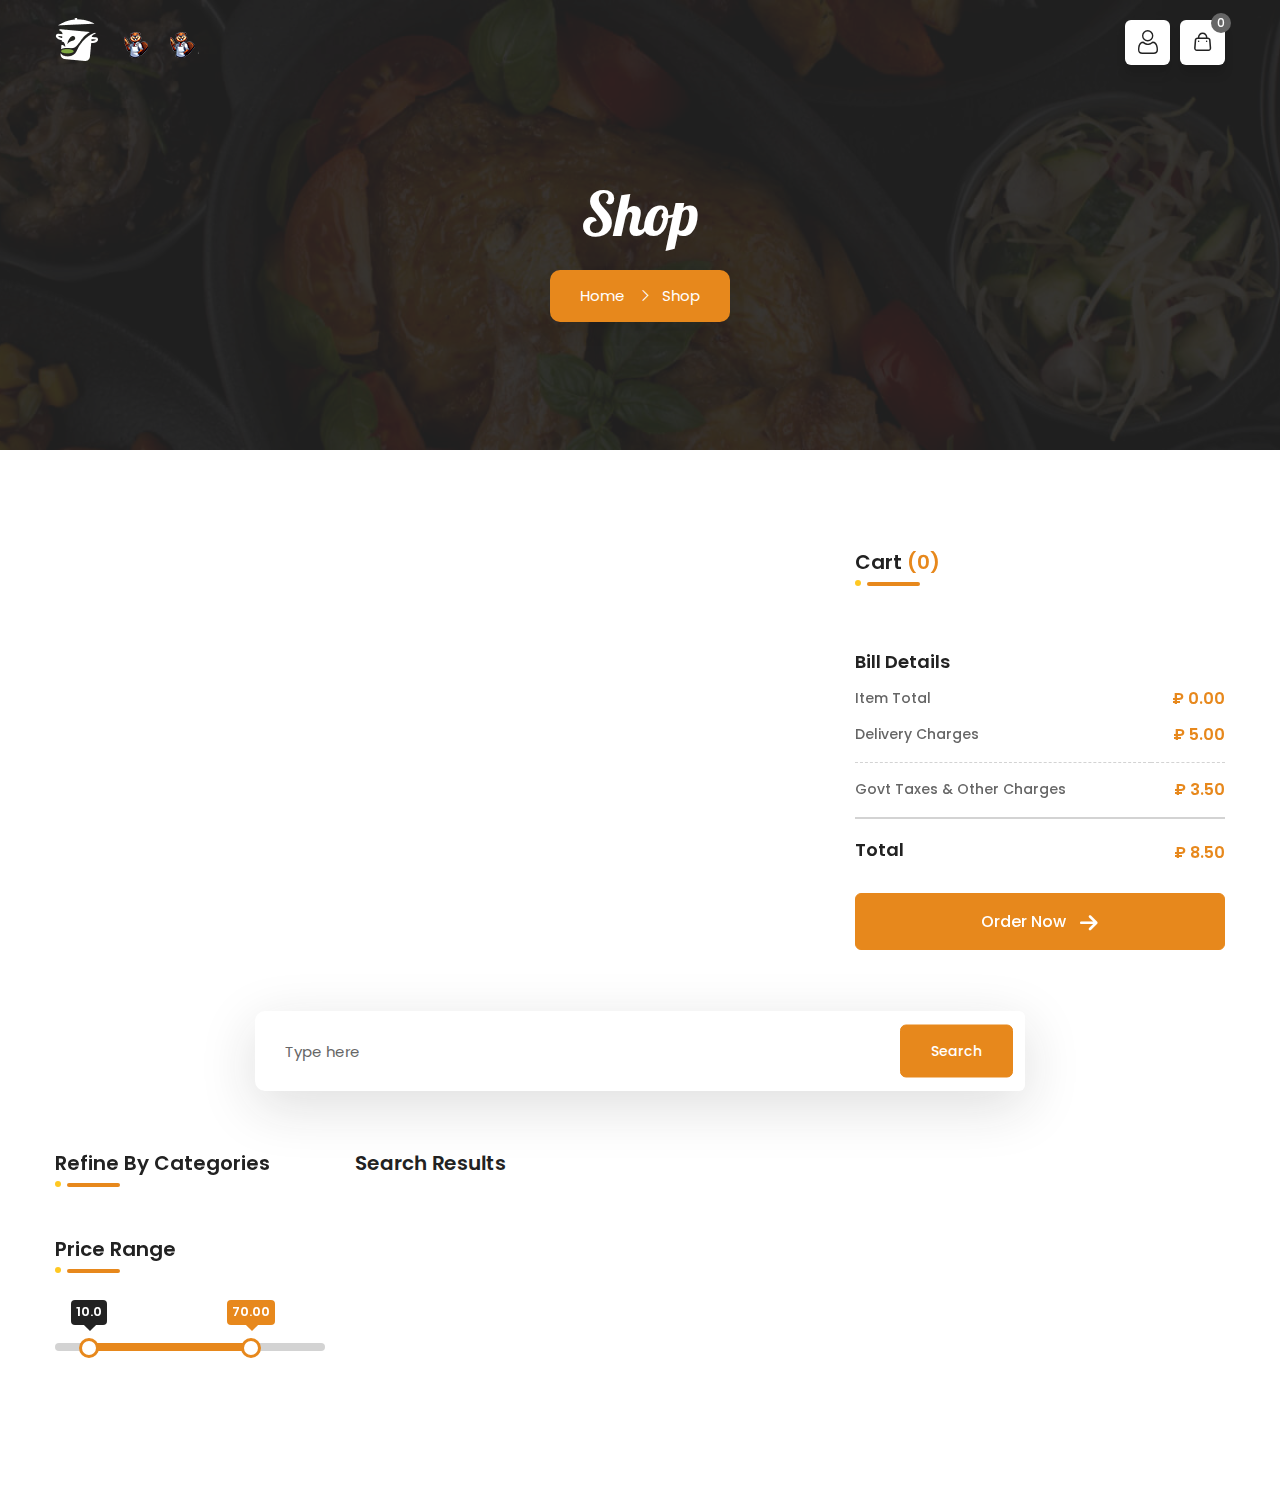
<file: shop.html>
<!DOCTYPE html>
<html lang="en">
  <head>
    <title>БОБЁР Кафе-Бар 🔆 | Shop</title>
    <meta name="viewport" content="width=device-width, initial-scale=1" />
    <link rel="icon" type="image/png" href="assets/images/favicon.png" />

    <!-- Stylesheet -->
    <link
      href="assets/vendor/magnific-popup/magnific-popup.min.css"
      rel="stylesheet"
    />
    <link
      href="assets/vendor/bootstrap-select/css/bootstrap-select.min.css"
      rel="stylesheet"
    />
    <link rel="stylesheet" href="assets/vendor/rangeslider/rangeslider.css" />
    <link rel="stylesheet" href="assets/vendor/nouislider/nouislider.min.css" />
    <link rel="stylesheet" href="assets/vendor/switcher/switcher.css" />
    <link rel="stylesheet" href="assets/css/style.css" />

    <!-- Google Fonts -->
    <link rel="preconnect" href="https://fonts.googleapis.com/" />
    <link rel="preconnect" href="https://fonts.gstatic.com/" crossorigin />
    <link
      href="https://fonts.googleapis.com/css2?family=Lobster&amp;family=Lobster+Two:ital,wght@0,400;0,700;1,400;1,700&amp;family=Poppins:ital,wght@0,100;0,200;0,400;0,500;0,600;0,700;0,800;0,900;1,100;1,200;1,300;1,400;1,500;1,600;1,700;1,800;1,900&amp;display=swap"
      rel="stylesheet"
    />
  </head>
  <body id="bg">
    <div class="page-wraper">
      <header class="site-header mo-left header header-transparent style-1">
        <!-- Main Header -->
        <div class="sticky-header main-bar-wraper navbar-expand-lg">
          <div class="main-bar clearfix">
            <div class="container clearfix">
              <!-- Website Logo -->
              <div class="logo-header mostion">
                <a href="index.html" class="anim-logo">
                  <img src="assets/images/logo.png" alt="/" />
                </a>
                <a href="index.html" class="anim-logo-white">
                  <img src="assets/images/logo2.png" alt="/" />
                </a>
              </div>

              <!-- Nav Toggle Button -->
              <button
                class="navbar-toggler collapsed navicon justify-content-end"
                type="button"
                data-bs-toggle="collapse"
                data-bs-target="#navbarNavDropdown"
                aria-controls="navbarNavDropdown"
                aria-expanded="false"
                aria-label="Toggle navigation"
              >
                <span></span>
                <span></span>
                <span></span>
              </button>

              <!-- EXTRA NAV -->
              <div class="extra-nav">
                <div class="extra-cell">
                  <ul>
                    <li>
                      <a
                        class="btn btn-white btn-square btn-shadow"
                        data-bs-toggle="offcanvas"
                        href="#offcanvasLogin"
                        role="button"
                        aria-controls="offcanvasLogin"
                      >
                        <i class="flaticon-user"></i>
                      </a>
                    </li>
                    <li>
                      <button
                        type="button"
                        class="btn btn-white btn-square btn-shadow cart-btn"
                      >
                        <i class="flaticon-shopping-bag-1"></i>
                        <span class="badge">0</span>
                      </button>
                      <ul class="dropdown-menu cart-list">
                        <!-- Cart items will be dynamically inserted here by cart.js -->
                      </ul>
                    </li>
                  </ul>
                </div>
              </div>
              <!-- EXTRA NAV -->
            </div>
          </div>
        </div>
        <!-- Main Header End -->
      </header>
      <div class="page-content bg-white">
        <!-- Banner  -->
        <div
          class="dz-bnr-inr style-1 text-center bg-parallax"
          style="
            background-image: url('assets/images/banner/bnr2.jpg');
            background-size: cover;
            background-position: center;
          "
        >
          <div class="container">
            <div class="dz-bnr-inr-entry">
              <h1>Shop</h1>
              <nav aria-label="breadcrumb" class="breadcrumb-row">
                <ul class="breadcrumb">
                  <li class="breadcrumb-item"><a href="index.html">Home</a></li>
                  <li class="breadcrumb-item active" aria-current="page">
                    Shop
                  </li>
                </ul>
              </nav>
            </div>
          </div>
        </div>
        <!-- Banner End -->

        <!-- Cart Section -->
        <section class="content-inner-1">
          <div class="container">
            <div class="row">
              <div class="col-lg-8">
                <!-- Dynamic Product List -->
                <ul id="product-list" class="row">
                  <!-- Products will be dynamically generated here -->
                </ul>
              </div>

              <div class="col-lg-4">
                <aside class="side-bar sticky-top">
                  <div class="shop-filter style-1">
                    <div class="d-flex justify-content-between">
                      <div class="widget-title">
                        <h5 class="title m-b30">
                          Cart
                          <span class="text-primary" id="cart-count">(0)</span>
                        </h5>
                      </div>
                      <a href="javascript:void(0);" class="panel-close-btn"
                        ><i class="fa-solid fa-xmark"></i
                      ></a>
                    </div>
                    <!-- Cart Items Section -->
                    <div id="cart-items" class="cart-items">
                      <!-- Cart items will be dynamically inserted here -->
                    </div>
                    <!-- Bill Details -->
                    <div class="order-detail">
                      <h6>Bill Details</h6>
                      <table>
                        <tbody>
                          <tr>
                            <td>Item Total</td>
                            <td class="price text-primary" id="item-total">
                              ₽ 0.00
                            </td>
                          </tr>
                          <tr class="charges">
                            <td>Delivery Charges</td>
                            <td class="price text-primary">₽ 5.00</td>
                          </tr>
                          <tr class="tax">
                            <td>Govt Taxes & Other Charges</td>
                            <td class="price text-primary">₽ 3.50</td>
                          </tr>
                          <tr class="total">
                            <td><h6>Total</h6></td>
                            <td class="price text-primary" id="cart-total">
                              ₽ 8.50
                            </td>
                          </tr>
                        </tbody>
                      </table>
                      <a
                        href="shop-checkout.html"
                        class="btn btn-primary d-block text-center btn-md w-100 btn-hover-1"
                      >
                        <span
                          >Order Now <i class="fa-solid fa-arrow-right"></i
                        ></span>
                      </a>
                    </div>
                  </div>
                </aside>
              </div>
            </div>
          </div>
        </section>

        <!-- Cart Section End -->

     
        <section class="content-inner-1">
          <div class="container">
            <!-- Search Wrapper -->
            <div class="row search-wraper text-center">
              <div class="col-lg-8 m-auto">
                <form id="search-form">
                  <div class="input-group">
                    <input
                      required="required"
                      type="text"
                      class="form-control"
                      id="search-input"
                      placeholder="Type here"
                    />
                    <div class="input-group-addon">
                      <button
                        name="submit"
                        value="submit"
                        type="submit"
                        class="btn btn-primary btn-hover-2"
                      >
                        <span>Search</span><i class="icon-search"></i>
                      </button>
                    </div>
                  </div>
                </form>
              </div>
            </div>

            <div class="row">
              <!-- Sidebar for Filters -->
              <div class="col-lg-3">
                <aside class="side-bar left sticky-top">
                  <div class="shop-filter">
                    <!-- Category Filter -->
                    <div class="widget dz-widget_services">
                      <div class="widget-title">
                        <h4 class="title">Refine By Categories</h4>
                      </div>
                      <div id="category-filters"></div>
                    </div>

                    <!-- Price Range Filter -->
                    <div class="widget">
                      <div class="widget-title">
                        <h4 class="title">Price Range</h4>
                      </div>
                      <div class="range-slider style-1">
                        <div id="slider-tooltips"></div>
                      </div>
                    </div>
                  </div>
                </aside>
              </div>

              <!-- Main Content Area for Products -->
              <div class="col-lg-9">
                <div class="d-flex justify-content-between align-items-center">
                  <h5 class="title mb-md-3 mb-lg-4 m-b20 d-none d-lg-block">
                    Search Results
                  </h5>
                  <strong
                    class="filter-item-show m-b20"
                    id="total-items"
                  ></strong>
                  <a
                    href="javascript:void(0);"
                    class="btn btn-primary panel-btn"
                    >Filter</a
                  >
                </div>

                <!-- Product Listing -->
                <ul id="masonry" class="row"></ul>

                <!-- Pagination Controls -->
                <div class="pagination-controls">
                  <ul class="pagination"></ul>
                </div>
              </div>
            </div>
          </div>
        </section>
      </div>

      <!--Footer-->
      <!-- Include your footer here -->
      <!--Footer-->

      <div class="scroltop-progress scroltop-primary">
        <svg width="100%" height="100%" viewBox="-1 -1 102 102">
          <path d="M50,1 a49,49 0 0,1 0,98 a49,49 0 0,1 0,-98" />
        </svg>
      </div>
    </div>

    <!-- JAVASCRIPT FILES ========================================= -->
    <script src="assets/js/jquery.min.js"></script>
    <script src="assets/vendor/bootstrap/js/bootstrap.bundle.min.js"></script>
    <script src="assets/vendor/bootstrap-select/js/bootstrap-select.min.js"></script>
    <script src="assets/vendor/magnific-popup/magnific-popup.js"></script>
    <script src="assets/vendor/masonry/masonry-4.2.2.js"></script>
    <script src="assets/vendor/masonry/isotope.pkgd.min.js"></script>
    <script src="assets/vendor/imagesloaded/imagesloaded.js"></script>
    <script src="assets/vendor/counter/waypoints-min.js"></script>
    <script src="assets/vendor/bootstrap-touchspin/bootstrap-touchspin.js"></script>
    <script src="assets/vendor/nouislider/nouislider.min.js"></script>
    <script src="assets/vendor/wnumb/wNumb.js"></script>
    <script src="assets/js/dz.ajax.js"></script>
    <script src="assets/js/custom.min.js"></script>
    <script src="assets/js/dznav-init.js"></script>
    <script src="assets/vendor/rangeslider/rangeslider.js"></script>

    <!-- CUSTOM JS -->
    <script src="shopping.js" type="module"></script>
    <script src="cart.js" type="module"></script>
  </body>
</html>
</file>
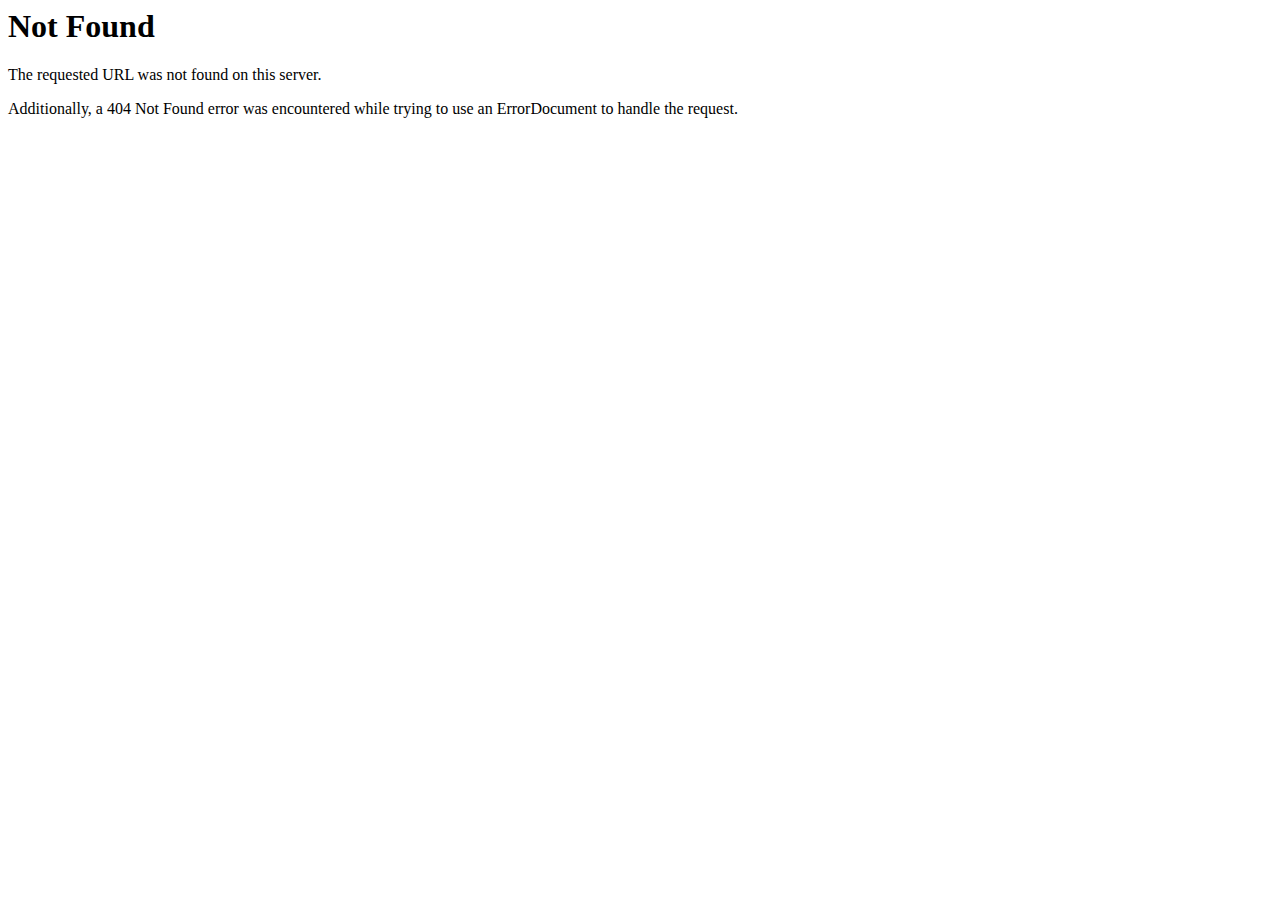
<file: assets/ajax/blog-standard.html>
<!DOCTYPE HTML PUBLIC "-//IETF//DTD HTML 2.0//EN">
<html><head>
<title>404 Not Found</title>
</head><body>
<h1>Not Found</h1>
<p>The requested URL was not found on this server.</p>
<p>Additionally, a 404 Not Found
error was encountered while trying to use an ErrorDocument to handle the request.</p>
</body></html>
</file>
<file: assets/vendor/switcher/switcher.css>
.styleswitcher{
	left: -450px;
    padding: 15px;
    position: fixed;
    top: 50px;
    width: 450px;
    z-index: 99999;
    direction: ltr;
    height: calc(100% - 100px);
}
.styleswitcher .overlay-switch{
	border-radius: 10px;
	position: absolute;
	width: 100%;
	height: 100%;
	background: #000;
	left: 0;
	top: 0;
	opacity: 0.04;
	-webkit-transition: all 0.5s;
    -ms-transition: all 0.5s;
    transition: all 0.5s;
}
.styleswitcher.open .overlay-switch{
	position: fixed;
}
.styleswitcher .styleswitcher-inner{
	background-color: #ffffff;
	height: 100%;
	left: 0;
	overflow: auto;
	position: absolute;
	top: 0;
	width: 100%;
	padding: 30px;
	border-radius: 10px;
}
.styleswitcher .styleswitcher-inner::-webkit-scrollbar{
	width: 5px;
}
.styleswitcher .styleswitcher-inner::-webkit-scrollbar-thumb{
	background: #a0a0a0; 
}
.styleswitcher .styleswitcher-inner{
	scrollbar-width: thin;
}
.styleswitcher.open .styleswitcher-inner{
	box-shadow: 0 30px 60px 0 rgba(0, 0, 0, 0.20);
}
.styleswitcher .switcher-btn-bx{
	box-shadow: 7px 0 5px rgba(0, 0, 0, 0.1);
	position: absolute;
	right: -44px;
	top: 200px;
	z-index: 1;
}
.styleswitcher .sw-main-title{
	font-size: 20px;
	font-weight: 500;
	padding: 20px 20px;
	color: #000;
	display: flex;
	border-bottom: 1px solid #eee;
	margin-left: -30px;
	margin-right: -30px;
	margin-top: -30px;
	margin-bottom: 30px;
	background: #f9f9fd;
	align-items: center;
	justify-content: space-between;
}
.styleswitcher .switcher-title{
	font-weight: 600;
	margin: 0 0 10px 0;
	font-size: 12px;
	text-transform: uppercase;
	color: #000;
	letter-spacing: 1px;
}
.styleswitcher .site-button{
	margin-top: 20px;
	margin-right: 20px;
	margin-left: 20px;
}
.styleswitcher h6.switcher-title{
	color: #717171;
}
.styleswitcher .btn.btn-sm{
	font-size: 12px;
	padding: 8px 15px;
}
.theme-box{
	margin-bottom:30px;
}
.theme-design{
    display: flex;
    margin-left: -7px;
    margin-right: -7px;
    padding: 12px 10px;
    border: 1px solid #eee;
    border-radius: 6px;
    margin-bottom: 20px;
    background: #f9f9fd;
}
.theme-design .theme-box{
	padding-left: 7px;
	padding-right: 7px;
	margin-bottom:0;
}
.color-skins li a:before,
.bg-color-switcher li a:before{
	content: "";
    height: 100%;
    width: 100%;
    position: absolute;
    left: 0;
    top: 0;
    border: 1.5px solid #000;
    border-color: #000;
    border-radius: 6px;
    -webkit-transition: all 0.5s;
	-ms-transition: all 0.5s;
	transition: all 0.5s;
	opacity: 0;
}
.color-skins li.active a:before,
.bg-color-switcher li.active a:before{
    transform: scale(1.2);	
	opacity: 1;
}
/* Styleswitcher Right End */
.switch-btn {
    background: var(--primary);
    box-shadow: 2px 1px 60px rgba(0, 0, 0, 0.10);
    color: var(--theme-text-color);
    cursor: pointer;
    display: block;
    font-size: 21px;
    height: 45px;
    line-height: 43px;
    text-align: center;
    width: 45px;
    border-radius: 0 4px 4px 0;
    border-left: 0;
}

.switch-btn span{
	-webkit-animation: fa-spin 2s infinite linear;
	animation: fa-spin 2s infinite linear;
}
.switch-btn:hover,
.switch-btn:active,
.switch-btn:focus{
	color: var(--theme-text-color);
}
.tab-checkbx{
	background: #dfe0ed;
    padding: 4px;
    border-radius: 6px;
    display: flex;
	align-items: center;
}
.tab-checkbx li{
	width:50%;
	flex:0 0 50%;
}
.tab-checkbx li a{
	text-align:center;
	color:#575971;
	display:block;
	text-transform:uppercase;
	font-weight:500;
	letter-spacing:1px;
	font-size: 12px;
	padding: 5px 10px;
	border-radius: 4px;			
}
.tab-checkbx li.active a{
	background: #fff;
	color: #000;	
	box-shadow: 2px 2px 5px 0 rgba(4, 0, 51, 0.20);
}
.layout-view{
	display:flex;
}
.layout-view li{
	padding: 0 5px;
	width: 33.33%;
	flex: 0 0 33.33%;
	text-align: center;
}
.layout-view li a div{
	margin-left: auto;
	margin-right: auto;
	width: 100px;
	height: 75px;
	border: 3px solid;
	color:#7b7c87;
	border-radius: 6px;
	display: flex;
	justify-content: center;
	align-items: center;
}
.layout-view li a div span{
	display:block;
	border:2px solid;
	border-radius:3px;
}
.layout-view li a > span{
	color:#575971;
	font-size:12px;
	font-weight: 500;
}
.layout-view li.frame a div{
	padding: 5px;
}
.layout-view li.frame a div span{
	width:100%;
	height:100%;	
}
.layout-view li.boxed a div span{
	width: 80%;
	height: 100%;
	border-width: 0px 2px 0 2px;
	border-radius: 0;
}
.layout-view li.active{	
	color:var(--primary);
}
.layout-view li.active a div{
	box-shadow:0 10px 20px 0 var(--rgba-primary-1);
	color:var(--primary);
	background: var(--rgba-primary-1);
}
.layout-view li.active a > span{
	color:var(--primary);
}
.bg-color-switcher,
.color-skins,.color-skins-db{
	display: flex;
	margin: -4px;
}
.bg-color-switcher li,
.color-skins li,
.color-skins-db li
{
	cursor: pointer;
	display: inline-block;
	list-style: outside none none;
	margin: 4px;
}
.bg-color-switcher li a,
.color-skins li a,
.color-skins-db li a
{
	background-size:100%;
	display: block;
	height: 35px;
	width: 35px;
	height: 36px;
	width: 36px;
	border-radius: 6px;
	position: relative;
}
.bg-color-switcher li.active a:after,
.color-skins li.active a:after,
.color-skins-db li.active a:after
{
	content: "\f00c";
	font-family: "Font Awesome 5 Free";
	font-weight: 900;
	position: absolute;
	width: 100%;
	height: 100%;
	display: flex;
	align-items: center;
	justify-content: center;
	color: #fff;
	font-size: 16px;
}
.bg-color-switcher li .bg-color-1,
.bg-color-switcher li .skin-1,
.color-skins li .bg-color-1,
.color-skins li .skin-1,
.color-skins-db li .bg-color-1,
.color-skins-db li .skin-1
{
	background-color: #7DA640;	
}
.color-skins li a.skin-1:before,
.color-skins-db li a.skin-1:before,
.bg-color-switcher li a.bg-color-1:before{
	border-color: #7DA640;
}

.bg-color-switcher li .bg-color-2,
.bg-color-switcher li .skin-2,
.color-skins li .bg-color-2,
.color-skins li .skin-2,
.color-skins-db li .bg-color-2,
.color-skins-db li .skin-2
{
	background-color: #FE9F10;
}
.color-skins li a.skin-2:before,
.color-skins-db li a.skin-2:before,
.bg-color-switcher li a.bg-color-2:before{
	border-color: #FE9F10;
}

.bg-color-switcher li .bg-color-3,
.bg-color-switcher li .skin-3,
.color-skins li .bg-color-3,
.color-skins li .skin-3,
.color-skins-db li .bg-color-3,
.color-skins-db li .skin-3
{
	background-color: #EE2737;
}
.color-skins li a.skin-3:before,
.color-skins-db li a.skin-3:before,
.bg-color-switcher li a.bg-color-3:before{
	border-color: #EE2737;
}

.bg-color-switcher li .bg-color-4,
.bg-color-switcher li .skin-4,
.color-skins li .bg-color-4,
.color-skins li .skin-4,
.color-skins-db li .bg-color-4,
.color-skins-db li .skin-4
{
	background-color: #A75D5D;
}
.color-skins li a.skin-4:before,
.color-skins-db li a.skin-4:before,
.bg-color-switcher li a.bg-color-4:before{
	border-color: #A75D5D;
}

.bg-color-switcher li .bg-color-5,
.bg-color-switcher li .skin-5,
.color-skins li .bg-color-5,
.color-skins li .skin-5,
.color-skins-db li .bg-color-5,
.color-skins-db li .skin-5
{
	background-color: #EA5C2B;
}
.color-skins li a.skin-5:before,
.color-skins-db li a.skin-5:before,
.bg-color-switcher li a.bg-color-5:before{
	border-color: #EA5C2B;
}

.bg-color-switcher li .bg-color-6,
.bg-color-switcher li .skin-6,
.color-skins li .bg-color-6,
.color-skins li .skin-6,
.color-skins-db li .bg-color-6,
.color-skins-db li .skin-6
{
	background-color: #A9907E;
}
.color-skins li a.skin-6:before,
.color-skins-db li a.skin-6:before,
.bg-color-switcher li a.bg-color-6:before{
	border-color: #A9907E;
}

.bg-color-switcher li .bg-color-7,
.bg-color-switcher li .skin-7,
.color-skins li .bg-color-7,
.color-skins li .skin-7,
.color-skins-db li .bg-color-7,
.color-skins-db li .skin-7
{
	background-color: #87805E;
}
.color-skins li a.skin-7:before,
.color-skins-db li a.skin-7:before,
.bg-color-switcher li a.bg-color-7:before{
	border-color: #87805E;
}

.bg-color-switcher li .bg-color-8,
.bg-color-switcher li .skin-8,
.color-skins li .bg-color-8,
.color-skins li .skin-8,
.color-skins-db li .bg-color-8,
.color-skins-db li .skin-8
{
	background-color: #49bb98;
}
.color-skins li a.skin-8:before,
.color-skins-db li a.skin-8:before,
.bg-color-switcher li a.bg-color-8:before{
	border-color: #49bb98;
}

.bg-color-switcher li .bg-color-9,
.bg-color-switcher li .skin-9,
.color-skins li .bg-color-9,
.color-skins li .skin-9,
.color-skins-db li .bg-color-9,
.color-skins-db li .skin-9
{
	background-color: #3f8cff;
}
.color-skins li a.skin-9:before,
.color-skins-db li a.skin-9:before,
.bg-color-switcher li a.bg-color-9:before{
	border-color: #3f8cff;
}

.background-switcher{
	display: flex;
	margin: -4px;	
}
.background-switcher li{
	cursor: pointer;
	display: inline-block;
	height: 36px;
	margin: 4px;
	width: 36px;
	position: relative;
	overflow: hidden;
	border-radius: 6px;
}
.background-switcher li.active{
	box-shadow: 0 0 0px 3px #fff ,0 0 0px 6px var(--rgba-primary-5);
}
.background-switcher li.active:after{
	content: "\f00c";
	font-family: "Font Awesome 5 Free";
	font-weight: 900;
	position: absolute;
	width: 100%;
	height: 100%;
	display: flex;
	align-items: center;
	justify-content: center;
	color: #fff;
	font-size: 16px;
	top: 0;
}
.pattern-switcher{
	display: flex;
	margin: -4px;
}
.pattern-switcher li{
	cursor: pointer;
	display: inline-block;
	height: 36px;
	margin: 4px;
	width: 36px;
	position: relative;
	overflow: hidden;
	border-radius: 6px;
	border: 1px solid #b3b3b3;
}
.pattern-switcher li.active{
	box-shadow: 0 0 0px 3px #fff ,0 0 0px 6px var(--rgba-primary-5);	
}
.pattern-switcher li.active:after{
	content: "\f00c";
	font-family: "Font Awesome 5 Free";
	font-weight: 900;
	position: absolute;
	width: 100%;
	height: 100%;
	display: flex;
	align-items: center;
	justify-content: center;
	color: var(--primary);
	font-size: 16px;
	top: 0;
}

/* background color switcher */

/* Range */
.theme-box .range-slider{
	margin-top:15px;
}
.theme-box .price .amount{
	font-weight: 500;
	border: 0;
	font-size: 14px;
	margin-bottom: 12px;
    background-color: transparent;
}
#ThemeRangeSlider .ui-widget-content{
    background: var(--rgba-primary-3);
}
.ui-state-default,
.ui-widget-content .ui-state-default, 
.ui-widget-header .ui-state-default{
    border: 2px solid var(--primary)!important;
}
.theme-view-wrapper .theme-box:not(:last-child){
	margin-bottom: 15px;
}

@media only screen and (max-width: 1280px){
	.theme-design.theme-layout-wrapper,
	.theme-design.theme-background-wrapper{
		display: none;
	}
	.styleswitcher{
		left: -300px!important;
		width: 300px;
		-webkit-transition: all 0.5s;
		-ms-transition: all 0.5s;
		transition: all 0.5s;
	}
	.styleswitcher.open{
		left: 30px!important;
	}
	.styleswitcher .sw-main-title{
		display: block;
		margin: -30px -30px 20px;
	}
	.styleswitcher .sw-main-title .btn{
		display: block;
		width: 100%;
		margin-top: 5px;		
	}
	.styleswitcher .color-skins,
	.styleswitcher .color-skins-db
	{
		justify-content: start;
		flex-wrap: wrap;
	}
}
@media only screen and (max-width: 591px){
	.styleswitcher{
		width: 250px;
		left: -250px !important;
		top: 0;
		height: 100%;
	}
	.styleswitcher.open{
		left: 0 !important;
	}
	.styleswitcher .styleswitcher-inner {
		border-radius: 0;
		padding: 25px;
	}
	.styleswitcher .sw-main-title {
		margin: -30px -25px 20px;
	}
	.styleswitcher .theme-design {
		padding: 10px 5px;
	}
	.styleswitcher .color-skins li,
	.styleswitcher .color-skins-db li
	{
		margin: 4px 5px 2px 0px;
	}
	.styleswitcher .color-skins li a,
	.styleswitcher .color-skins-db li a
	{
		height: 30px;
		width: 30px;		
	}
	.styleswitcher .color-skins li.active a::after, 
	.styleswitcher .color-skins-db li.active a::after 
	{
		font-size: 12px;
	}
	.switcher-btn-bx{
		right: -35px!important;
	}
	.switcher-btn-bx .switch-btn{
		font-size: 16px;
		height: 35px;
		line-height: 35px;
		width: 35px;
	}
}

/* demo style */
.demo-sidebar{
	background-color: #fff;
	height: 100%;
	right: -300px;
	padding: 15px;
	position: fixed;
	top: 0;
	width: 300px;
	z-index: 99999;
	transition: all 0.5s cubic-bezier(0.77, 0, 0.175, 1) 0s;
}
.demo-sidebar.open{
	box-shadow: -3px 1px 5px rgba(0, 0, 0, 0.1);
	right:0;
}
.demo-sidebar .demo-btn-bx{
	position: absolute;
	left: -21px;
	top: 200px;
	transform: rotate(90deg);
	-moz-transform: rotate(90deg);
	-webkit-transform: rotate(90deg);
	-ms-transform: rotate(90deg);
	-o-transform: rotate(90deg);
	transform-origin: left;
	-moz-transform-origin: left;
	-webkit-transform-origin: left;
	-ms-transform-origin: left;
	-o-transform-origin: left;
}
.demo-sidebar .demo-btn-bx a{
	background: #fe9f10;
	font-size: 14px;
	text-transform: uppercase;
	padding: 10px 20px;
	display: block;
	border-radius: 0 0 8px 8px;
	color: #fff;
}
.demo-sidebar .demo-sidebar-inner::-webkit-scrollbar{
	width: 5px;
}
.demo-sidebar .demo-sidebar-inner::-webkit-scrollbar-thumb{
	background: #a0a0a0; 
}
.demo-sidebar .demo-sidebar-inner{
	height: 100%;
	left: 0;
	overflow: auto;
	position: absolute;
	top: 0;
	width: 100%;
	scrollbar-width: thin;
}
.demo-sidebar .demo-sidebar-inner ul{
	padding: 25px 20px;
}
.demo-sidebar .demo-sidebar-inner ul li{
	padding: 10px;
	text-align: center;
}
.demo-sidebar .demo-sidebar-inner ul li h6{
	margin-top:12px;
}
.demo-sidebar .demo-sidebar-inner ul li a{
	display:block;
	background-color:#fff;
	box-shadow: 0 0 25px rgba(0, 0, 0, 0.2);
}

@media only screen and (max-width: 1280px){
	.theme-design.theme-layout-wrapper,
	.theme-design.theme-background-wrapper{
		display: none;
	}
	.styleswitcher{
		left: -300px!important;
		width: 300px;
		-webkit-transition: all 0.5s;
		-ms-transition: all 0.5s;
		transition: all 0.5s;
	}
	.styleswitcher.open{
		left: 30px!important;
	}
	.styleswitcher .sw-main-title{
		display: block;
		margin: -30px -30px 20px;
	}
	.styleswitcher .sw-main-title .btn{
		display: block;
		width: 100%;
		margin-top: 5px;		
	}
	.styleswitcher .color-skins,
	.styleswitcher .color-skins-db
	{
		justify-content: start;
		flex-wrap: wrap;
	}
}
@media only screen and (max-width: 591px){
	.demo-sidebar{
		display:none;
	}
	.styleswitcher{
		width: 250px;
		left: -250px !important;
		top: 0;
		height: 100%;
	}
	.styleswitcher.open{
		left: 0 !important;
	}
	.styleswitcher .styleswitcher-inner {
		border-radius: 0;
		padding: 25px;
	}
	.styleswitcher .sw-main-title {
		margin: -30px -25px 20px;
	}
	.styleswitcher .theme-design {
		padding: 10px 5px;
	}
	.styleswitcher .color-skins li,
	.styleswitcher .color-skins-db li
	{
		margin: 4px 5px 2px 0px;
	}
	.styleswitcher .color-skins li a,
	.styleswitcher .color-skins-db li a
	{
		height: 30px;
		width: 30px;		
	}
	.styleswitcher .color-skins li.active a::after, 
	.styleswitcher .color-skins-db li.active a::after 
	{
		font-size: 12px;
	}
	.switcher-btn-bx{
		right: -35px!important;
	}
	.switcher-btn-bx .switch-btn{
		font-size: 16px;
		height: 35px;
		line-height: 35px;
		width: 35px;
	}
}
.styleswitcher .btn:hover,
.styleswitcher .btn:active,
.styleswitcher .btn:focus{
    color: #fff !important;
}
.bg-color-0{
	overflow: hidden;
    border: 1px solid #dddeec;
}
</file>
<file: assets/vendor/tempus-dominus/css/tempus-dominus.min.css>
.tempus-dominus-widget [data-action]:after,.visually-hidden{clip:rect(0,0,0,0)!important;border:0!important;height:1px!important;margin:-1px!important;overflow:hidden!important;padding:0!important;position:absolute!important;white-space:nowrap!important;width:1px!important}.tempus-dominus-widget{border-radius:4px;box-shadow:0 2px 4px -1px rgba(0,0,0,.2),0 4px 5px 0 rgba(0,0,0,.14),0 1px 10px 0 rgba(0,0,0,.12);display:none;list-style:none;padding:4px;width:19rem;z-index:9999}.tempus-dominus-widget.calendarWeeks{width:21rem}.tempus-dominus-widget.calendarWeeks .date-container-days{grid-auto-columns:12.5%;grid-template-areas:"a a a a a a a a"}.tempus-dominus-widget [data-action]{cursor:pointer}.tempus-dominus-widget [data-action]:after{content:attr(title)}.tempus-dominus-widget [data-action].disabled,.tempus-dominus-widget [data-action].disabled:hover{background:none;cursor:not-allowed}.tempus-dominus-widget .arrow{display:none}.tempus-dominus-widget.show{display:block}.tempus-dominus-widget.show.date-container{min-height:315px}.tempus-dominus-widget.show.time-container{min-height:217px}.tempus-dominus-widget .td-collapse:not(.show){display:none}.tempus-dominus-widget .td-collapsing{height:0;overflow:hidden;transition:height .35s ease}@media (min-width:576px){.tempus-dominus-widget.timepicker-sbs{width:38em}}@media (min-width:768px){.tempus-dominus-widget.timepicker-sbs{width:38em}}@media (min-width:992px){.tempus-dominus-widget.timepicker-sbs{width:38em}}.tempus-dominus-widget.timepicker-sbs .td-row{display:flex}.tempus-dominus-widget.timepicker-sbs .td-row .td-half{flex:0 0 auto;width:50%}.tempus-dominus-widget div[data-action]:active{box-shadow:none}.tempus-dominus-widget .timepicker-hour,.tempus-dominus-widget .timepicker-minute,.tempus-dominus-widget .timepicker-second{font-size:1.2em;font-weight:700;margin:0;width:54px}.tempus-dominus-widget button[data-action]{padding:6px}.tempus-dominus-widget .toggleMeridiem{height:38px;text-align:center}.tempus-dominus-widget .calendar-header{display:grid;font-weight:700;grid-template-areas:"a a a";margin-bottom:10px}.tempus-dominus-widget .calendar-header .next{padding-right:10px;text-align:right}.tempus-dominus-widget .calendar-header .previous{padding-left:10px;text-align:left}.tempus-dominus-widget .calendar-header .picker-switch{text-align:center}.tempus-dominus-widget .toolbar{display:grid;grid-auto-flow:column;grid-auto-rows:40px}.tempus-dominus-widget .toolbar div{align-items:center;border-radius:999px;box-sizing:border-box;display:flex;justify-content:center}.tempus-dominus-widget .date-container-days{display:grid;grid-auto-columns:14.2857142857%;grid-auto-rows:40px;grid-template-areas:"a a a a a a a"}.tempus-dominus-widget .date-container-days .range-in{background-color:#01419e!important;border:none;border-radius:0!important;box-shadow:-5px 0 0 #01419e,5px 0 0 #01419e}.tempus-dominus-widget .date-container-days .range-end{border-radius:0 50px 50px 0!important}.tempus-dominus-widget .date-container-days .range-start{border-radius:50px 0 0 50px!important}.tempus-dominus-widget .date-container-days .dow{align-items:center;justify-content:center;text-align:center}.tempus-dominus-widget .date-container-days .cw{align-items:center;cursor:default;display:flex;font-size:.8em;height:90%;justify-content:center;line-height:20px;width:90%}.tempus-dominus-widget .date-container-decades,.tempus-dominus-widget .date-container-months,.tempus-dominus-widget .date-container-years{display:grid;grid-auto-rows:calc(2.71429rem - 1.14286px);grid-template-areas:"a a a"}.tempus-dominus-widget .time-container-hour,.tempus-dominus-widget .time-container-minute,.tempus-dominus-widget .time-container-second{display:grid;grid-auto-rows:calc(2.71429rem - 1.14286px);grid-template-areas:"a a a a"}.tempus-dominus-widget .time-container-clock{display:grid;grid-auto-rows:calc(2.71429rem - 1.14286px)}.tempus-dominus-widget .time-container-clock .no-highlight{align-items:center;display:flex;height:90%;justify-content:center;width:90%}.tempus-dominus-widget .date-container-days div:not(.no-highlight),.tempus-dominus-widget .date-container-decades div:not(.no-highlight),.tempus-dominus-widget .date-container-months div:not(.no-highlight),.tempus-dominus-widget .date-container-years div:not(.no-highlight),.tempus-dominus-widget .time-container-clock div:not(.no-highlight),.tempus-dominus-widget .time-container-hour div:not(.no-highlight),.tempus-dominus-widget .time-container-minute div:not(.no-highlight),.tempus-dominus-widget .time-container-second div:not(.no-highlight){align-items:center;border-radius:999px;box-sizing:border-box;display:flex;height:90%;justify-content:center;width:90%}.tempus-dominus-widget .date-container-days div:not(.no-highlight).disabled,.tempus-dominus-widget .date-container-days div:not(.no-highlight).disabled:hover,.tempus-dominus-widget .date-container-decades div:not(.no-highlight).disabled,.tempus-dominus-widget .date-container-decades div:not(.no-highlight).disabled:hover,.tempus-dominus-widget .date-container-months div:not(.no-highlight).disabled,.tempus-dominus-widget .date-container-months div:not(.no-highlight).disabled:hover,.tempus-dominus-widget .date-container-years div:not(.no-highlight).disabled,.tempus-dominus-widget .date-container-years div:not(.no-highlight).disabled:hover,.tempus-dominus-widget .time-container-clock div:not(.no-highlight).disabled,.tempus-dominus-widget .time-container-clock div:not(.no-highlight).disabled:hover,.tempus-dominus-widget .time-container-hour div:not(.no-highlight).disabled,.tempus-dominus-widget .time-container-hour div:not(.no-highlight).disabled:hover,.tempus-dominus-widget .time-container-minute div:not(.no-highlight).disabled,.tempus-dominus-widget .time-container-minute div:not(.no-highlight).disabled:hover,.tempus-dominus-widget .time-container-second div:not(.no-highlight).disabled,.tempus-dominus-widget .time-container-second div:not(.no-highlight).disabled:hover{background:none;cursor:not-allowed}.tempus-dominus-widget .date-container-days div:not(.no-highlight).today,.tempus-dominus-widget .date-container-decades div:not(.no-highlight).today,.tempus-dominus-widget .date-container-months div:not(.no-highlight).today,.tempus-dominus-widget .date-container-years div:not(.no-highlight).today,.tempus-dominus-widget .time-container-clock div:not(.no-highlight).today,.tempus-dominus-widget .time-container-hour div:not(.no-highlight).today,.tempus-dominus-widget .time-container-minute div:not(.no-highlight).today,.tempus-dominus-widget .time-container-second div:not(.no-highlight).today{position:relative}.tempus-dominus-widget .date-container-days div:not(.no-highlight).today:before,.tempus-dominus-widget .date-container-decades div:not(.no-highlight).today:before,.tempus-dominus-widget .date-container-months div:not(.no-highlight).today:before,.tempus-dominus-widget .date-container-years div:not(.no-highlight).today:before,.tempus-dominus-widget .time-container-clock div:not(.no-highlight).today:before,.tempus-dominus-widget .time-container-hour div:not(.no-highlight).today:before,.tempus-dominus-widget .time-container-minute div:not(.no-highlight).today:before,.tempus-dominus-widget .time-container-second div:not(.no-highlight).today:before{border:solid transparent;border-width:0 0 7px 7px;bottom:6px;content:"";display:inline-block;position:absolute;right:6px}.tempus-dominus-widget .time-container{margin-bottom:.5rem}.tempus-dominus-widget button{border-radius:.25rem;cursor:pointer;display:inline-block;font-size:1rem;font-weight:400;line-height:1.5;padding:.375rem .75rem;text-align:center;text-decoration:none;transition:color .15s ease-in-out,background-color .15s ease-in-out,border-color .15s ease-in-out,box-shadow .15s ease-in-out;-webkit-user-select:none;-moz-user-select:none;user-select:none;vertical-align:middle}.tempus-dominus-widget.tempus-dominus-widget-readonly table td [data-action=decrementHours],.tempus-dominus-widget.tempus-dominus-widget-readonly table td [data-action=decrementMinutes],.tempus-dominus-widget.tempus-dominus-widget-readonly table td [data-action=decrementSeconds],.tempus-dominus-widget.tempus-dominus-widget-readonly table td [data-action=incrementHours],.tempus-dominus-widget.tempus-dominus-widget-readonly table td [data-action=incrementMinutes],.tempus-dominus-widget.tempus-dominus-widget-readonly table td [data-action=incrementSeconds],.tempus-dominus-widget.tempus-dominus-widget-readonly table td [data-action=showHours],.tempus-dominus-widget.tempus-dominus-widget-readonly table td [data-action=showMinutes],.tempus-dominus-widget.tempus-dominus-widget-readonly table td [data-action=showSeconds],.tempus-dominus-widget.tempus-dominus-widget-readonly table td [data-action=togglePeriod],.tempus-dominus-widget.tempus-dominus-widget-readonly table td.day,.tempus-dominus-widget.tempus-dominus-widget-readonly table td.hour,.tempus-dominus-widget.tempus-dominus-widget-readonly table td.minute,.tempus-dominus-widget.tempus-dominus-widget-readonly table td.second{cursor:default;pointer-events:none}.tempus-dominus-widget.tempus-dominus-widget-readonly table td [data-action=decrementHours]:hover,.tempus-dominus-widget.tempus-dominus-widget-readonly table td [data-action=decrementMinutes]:hover,.tempus-dominus-widget.tempus-dominus-widget-readonly table td [data-action=decrementSeconds]:hover,.tempus-dominus-widget.tempus-dominus-widget-readonly table td [data-action=incrementHours]:hover,.tempus-dominus-widget.tempus-dominus-widget-readonly table td [data-action=incrementMinutes]:hover,.tempus-dominus-widget.tempus-dominus-widget-readonly table td [data-action=incrementSeconds]:hover,.tempus-dominus-widget.tempus-dominus-widget-readonly table td [data-action=showHours]:hover,.tempus-dominus-widget.tempus-dominus-widget-readonly table td [data-action=showMinutes]:hover,.tempus-dominus-widget.tempus-dominus-widget-readonly table td [data-action=showSeconds]:hover,.tempus-dominus-widget.tempus-dominus-widget-readonly table td [data-action=togglePeriod]:hover,.tempus-dominus-widget.tempus-dominus-widget-readonly table td.day:hover,.tempus-dominus-widget.tempus-dominus-widget-readonly table td.hour:hover,.tempus-dominus-widget.tempus-dominus-widget-readonly table td.minute:hover,.tempus-dominus-widget.tempus-dominus-widget-readonly table td.second:hover{background:none}.tempus-dominus-widget.light{background-color:#fff;color:#000}.tempus-dominus-widget.light [data-action].disabled,.tempus-dominus-widget.light [data-action].disabled:hover{color:#6c757d}.tempus-dominus-widget.light .toolbar div:hover{background:#e9ecef}.tempus-dominus-widget.light .date-container-days .dow{color:rgba(0,0,0,.5)}.tempus-dominus-widget.light .date-container-days .cw{color:rgba(0,0,0,.38)}.tempus-dominus-widget.light .date-container-days div:not(.no-highlight):hover,.tempus-dominus-widget.light .date-container-decades div:not(.no-highlight):hover,.tempus-dominus-widget.light .date-container-months div:not(.no-highlight):hover,.tempus-dominus-widget.light .date-container-years div:not(.no-highlight):hover,.tempus-dominus-widget.light .time-container-clock div:not(.no-highlight):hover,.tempus-dominus-widget.light .time-container-hour div:not(.no-highlight):hover,.tempus-dominus-widget.light .time-container-minute div:not(.no-highlight):hover,.tempus-dominus-widget.light .time-container-second div:not(.no-highlight):hover{background:#e9ecef}.tempus-dominus-widget.light .date-container-days div.range-end:not(.no-highlight),.tempus-dominus-widget.light .date-container-days div.range-in:not(.no-highlight),.tempus-dominus-widget.light .date-container-days div.range-start:not(.no-highlight),.tempus-dominus-widget.light .date-container-days div:not(.no-highlight).active,.tempus-dominus-widget.light .date-container-decades div:not(.no-highlight).active,.tempus-dominus-widget.light .date-container-months div:not(.no-highlight).active,.tempus-dominus-widget.light .date-container-years div:not(.no-highlight).active,.tempus-dominus-widget.light .time-container-clock div:not(.no-highlight).active,.tempus-dominus-widget.light .time-container-hour div:not(.no-highlight).active,.tempus-dominus-widget.light .time-container-minute div:not(.no-highlight).active,.tempus-dominus-widget.light .time-container-second div:not(.no-highlight).active{background-color:#0d6efd;color:#fff;text-shadow:0 -1px 0 rgba(0,0,0,.25)}.tempus-dominus-widget.light .date-container-days .date-container-decades div.range-end:not(.no-highlight).new,.tempus-dominus-widget.light .date-container-days .date-container-decades div.range-end:not(.no-highlight).old,.tempus-dominus-widget.light .date-container-days .date-container-decades div.range-in:not(.no-highlight).new,.tempus-dominus-widget.light .date-container-days .date-container-decades div.range-in:not(.no-highlight).old,.tempus-dominus-widget.light .date-container-days .date-container-decades div.range-start:not(.no-highlight).new,.tempus-dominus-widget.light .date-container-days .date-container-decades div.range-start:not(.no-highlight).old,.tempus-dominus-widget.light .date-container-days .date-container-months div.range-end:not(.no-highlight).new,.tempus-dominus-widget.light .date-container-days .date-container-months div.range-end:not(.no-highlight).old,.tempus-dominus-widget.light .date-container-days .date-container-months div.range-in:not(.no-highlight).new,.tempus-dominus-widget.light .date-container-days .date-container-months div.range-in:not(.no-highlight).old,.tempus-dominus-widget.light .date-container-days .date-container-months div.range-start:not(.no-highlight).new,.tempus-dominus-widget.light .date-container-days .date-container-months div.range-start:not(.no-highlight).old,.tempus-dominus-widget.light .date-container-days .date-container-years div.range-end:not(.no-highlight).new,.tempus-dominus-widget.light .date-container-days .date-container-years div.range-end:not(.no-highlight).old,.tempus-dominus-widget.light .date-container-days .date-container-years div.range-in:not(.no-highlight).new,.tempus-dominus-widget.light .date-container-days .date-container-years div.range-in:not(.no-highlight).old,.tempus-dominus-widget.light .date-container-days .date-container-years div.range-start:not(.no-highlight).new,.tempus-dominus-widget.light .date-container-days .date-container-years div.range-start:not(.no-highlight).old,.tempus-dominus-widget.light .date-container-days .time-container-clock div.range-end:not(.no-highlight).new,.tempus-dominus-widget.light .date-container-days .time-container-clock div.range-end:not(.no-highlight).old,.tempus-dominus-widget.light .date-container-days .time-container-clock div.range-in:not(.no-highlight).new,.tempus-dominus-widget.light .date-container-days .time-container-clock div.range-in:not(.no-highlight).old,.tempus-dominus-widget.light .date-container-days .time-container-clock div.range-start:not(.no-highlight).new,.tempus-dominus-widget.light .date-container-days .time-container-clock div.range-start:not(.no-highlight).old,.tempus-dominus-widget.light .date-container-days .time-container-hour div.range-end:not(.no-highlight).new,.tempus-dominus-widget.light .date-container-days .time-container-hour div.range-end:not(.no-highlight).old,.tempus-dominus-widget.light .date-container-days .time-container-hour div.range-in:not(.no-highlight).new,.tempus-dominus-widget.light .date-container-days .time-container-hour div.range-in:not(.no-highlight).old,.tempus-dominus-widget.light .date-container-days .time-container-hour div.range-start:not(.no-highlight).new,.tempus-dominus-widget.light .date-container-days .time-container-hour div.range-start:not(.no-highlight).old,.tempus-dominus-widget.light .date-container-days .time-container-minute div.range-end:not(.no-highlight).new,.tempus-dominus-widget.light .date-container-days .time-container-minute div.range-end:not(.no-highlight).old,.tempus-dominus-widget.light .date-container-days .time-container-minute div.range-in:not(.no-highlight).new,.tempus-dominus-widget.light .date-container-days .time-container-minute div.range-in:not(.no-highlight).old,.tempus-dominus-widget.light .date-container-days .time-container-minute div.range-start:not(.no-highlight).new,.tempus-dominus-widget.light .date-container-days .time-container-minute div.range-start:not(.no-highlight).old,.tempus-dominus-widget.light .date-container-days .time-container-second div.range-end:not(.no-highlight).new,.tempus-dominus-widget.light .date-container-days .time-container-second div.range-end:not(.no-highlight).old,.tempus-dominus-widget.light .date-container-days .time-container-second div.range-in:not(.no-highlight).new,.tempus-dominus-widget.light .date-container-days .time-container-second div.range-in:not(.no-highlight).old,.tempus-dominus-widget.light .date-container-days .time-container-second div.range-start:not(.no-highlight).new,.tempus-dominus-widget.light .date-container-days .time-container-second div.range-start:not(.no-highlight).old,.tempus-dominus-widget.light .date-container-days div.range-end:not(.no-highlight).new,.tempus-dominus-widget.light .date-container-days div.range-end:not(.no-highlight).old,.tempus-dominus-widget.light .date-container-days div.range-in:not(.no-highlight).new,.tempus-dominus-widget.light .date-container-days div.range-in:not(.no-highlight).old,.tempus-dominus-widget.light .date-container-days div.range-start:not(.no-highlight).new,.tempus-dominus-widget.light .date-container-days div.range-start:not(.no-highlight).old,.tempus-dominus-widget.light .date-container-days div:not(.no-highlight).active.new,.tempus-dominus-widget.light .date-container-days div:not(.no-highlight).active.old,.tempus-dominus-widget.light .date-container-decades .date-container-days div.range-end:not(.no-highlight).new,.tempus-dominus-widget.light .date-container-decades .date-container-days div.range-end:not(.no-highlight).old,.tempus-dominus-widget.light .date-container-decades .date-container-days div.range-in:not(.no-highlight).new,.tempus-dominus-widget.light .date-container-decades .date-container-days div.range-in:not(.no-highlight).old,.tempus-dominus-widget.light .date-container-decades .date-container-days div.range-start:not(.no-highlight).new,.tempus-dominus-widget.light .date-container-decades .date-container-days div.range-start:not(.no-highlight).old,.tempus-dominus-widget.light .date-container-decades div:not(.no-highlight).active.new,.tempus-dominus-widget.light .date-container-decades div:not(.no-highlight).active.old,.tempus-dominus-widget.light .date-container-months .date-container-days div.range-end:not(.no-highlight).new,.tempus-dominus-widget.light .date-container-months .date-container-days div.range-end:not(.no-highlight).old,.tempus-dominus-widget.light .date-container-months .date-container-days div.range-in:not(.no-highlight).new,.tempus-dominus-widget.light .date-container-months .date-container-days div.range-in:not(.no-highlight).old,.tempus-dominus-widget.light .date-container-months .date-container-days div.range-start:not(.no-highlight).new,.tempus-dominus-widget.light .date-container-months .date-container-days div.range-start:not(.no-highlight).old,.tempus-dominus-widget.light .date-container-months div:not(.no-highlight).active.new,.tempus-dominus-widget.light .date-container-months div:not(.no-highlight).active.old,.tempus-dominus-widget.light .date-container-years .date-container-days div.range-end:not(.no-highlight).new,.tempus-dominus-widget.light .date-container-years .date-container-days div.range-end:not(.no-highlight).old,.tempus-dominus-widget.light .date-container-years .date-container-days div.range-in:not(.no-highlight).new,.tempus-dominus-widget.light .date-container-years .date-container-days div.range-in:not(.no-highlight).old,.tempus-dominus-widget.light .date-container-years .date-container-days div.range-start:not(.no-highlight).new,.tempus-dominus-widget.light .date-container-years .date-container-days div.range-start:not(.no-highlight).old,.tempus-dominus-widget.light .date-container-years div:not(.no-highlight).active.new,.tempus-dominus-widget.light .date-container-years div:not(.no-highlight).active.old,.tempus-dominus-widget.light .time-container-clock .date-container-days div.range-end:not(.no-highlight).new,.tempus-dominus-widget.light .time-container-clock .date-container-days div.range-end:not(.no-highlight).old,.tempus-dominus-widget.light .time-container-clock .date-container-days div.range-in:not(.no-highlight).new,.tempus-dominus-widget.light .time-container-clock .date-container-days div.range-in:not(.no-highlight).old,.tempus-dominus-widget.light .time-container-clock .date-container-days div.range-start:not(.no-highlight).new,.tempus-dominus-widget.light .time-container-clock .date-container-days div.range-start:not(.no-highlight).old,.tempus-dominus-widget.light .time-container-clock div:not(.no-highlight).active.new,.tempus-dominus-widget.light .time-container-clock div:not(.no-highlight).active.old,.tempus-dominus-widget.light .time-container-hour .date-container-days div.range-end:not(.no-highlight).new,.tempus-dominus-widget.light .time-container-hour .date-container-days div.range-end:not(.no-highlight).old,.tempus-dominus-widget.light .time-container-hour .date-container-days div.range-in:not(.no-highlight).new,.tempus-dominus-widget.light .time-container-hour .date-container-days div.range-in:not(.no-highlight).old,.tempus-dominus-widget.light .time-container-hour .date-container-days div.range-start:not(.no-highlight).new,.tempus-dominus-widget.light .time-container-hour .date-container-days div.range-start:not(.no-highlight).old,.tempus-dominus-widget.light .time-container-hour div:not(.no-highlight).active.new,.tempus-dominus-widget.light .time-container-hour div:not(.no-highlight).active.old,.tempus-dominus-widget.light .time-container-minute .date-container-days div.range-end:not(.no-highlight).new,.tempus-dominus-widget.light .time-container-minute .date-container-days div.range-end:not(.no-highlight).old,.tempus-dominus-widget.light .time-container-minute .date-container-days div.range-in:not(.no-highlight).new,.tempus-dominus-widget.light .time-container-minute .date-container-days div.range-in:not(.no-highlight).old,.tempus-dominus-widget.light .time-container-minute .date-container-days div.range-start:not(.no-highlight).new,.tempus-dominus-widget.light .time-container-minute .date-container-days div.range-start:not(.no-highlight).old,.tempus-dominus-widget.light .time-container-minute div:not(.no-highlight).active.new,.tempus-dominus-widget.light .time-container-minute div:not(.no-highlight).active.old,.tempus-dominus-widget.light .time-container-second .date-container-days div.range-end:not(.no-highlight).new,.tempus-dominus-widget.light .time-container-second .date-container-days div.range-end:not(.no-highlight).old,.tempus-dominus-widget.light .time-container-second .date-container-days div.range-in:not(.no-highlight).new,.tempus-dominus-widget.light .time-container-second .date-container-days div.range-in:not(.no-highlight).old,.tempus-dominus-widget.light .time-container-second .date-container-days div.range-start:not(.no-highlight).new,.tempus-dominus-widget.light .time-container-second .date-container-days div.range-start:not(.no-highlight).old,.tempus-dominus-widget.light .time-container-second div:not(.no-highlight).active.new,.tempus-dominus-widget.light .time-container-second div:not(.no-highlight).active.old{color:#fff}.tempus-dominus-widget.light .date-container-days div.range-end:not(.no-highlight).today:before,.tempus-dominus-widget.light .date-container-days div.range-in:not(.no-highlight).today:before,.tempus-dominus-widget.light .date-container-days div.range-start:not(.no-highlight).today:before,.tempus-dominus-widget.light .date-container-days div:not(.no-highlight).active.today:before,.tempus-dominus-widget.light .date-container-decades div:not(.no-highlight).active.today:before,.tempus-dominus-widget.light .date-container-months div:not(.no-highlight).active.today:before,.tempus-dominus-widget.light .date-container-years div:not(.no-highlight).active.today:before,.tempus-dominus-widget.light .time-container-clock div:not(.no-highlight).active.today:before,.tempus-dominus-widget.light .time-container-hour div:not(.no-highlight).active.today:before,.tempus-dominus-widget.light .time-container-minute div:not(.no-highlight).active.today:before,.tempus-dominus-widget.light .time-container-second div:not(.no-highlight).active.today:before{border-bottom-color:#fff}.tempus-dominus-widget.light .date-container-days div:not(.no-highlight).new,.tempus-dominus-widget.light .date-container-days div:not(.no-highlight).old,.tempus-dominus-widget.light .date-container-decades div:not(.no-highlight).new,.tempus-dominus-widget.light .date-container-decades div:not(.no-highlight).old,.tempus-dominus-widget.light .date-container-months div:not(.no-highlight).new,.tempus-dominus-widget.light .date-container-months div:not(.no-highlight).old,.tempus-dominus-widget.light .date-container-years div:not(.no-highlight).new,.tempus-dominus-widget.light .date-container-years div:not(.no-highlight).old,.tempus-dominus-widget.light .time-container-clock div:not(.no-highlight).new,.tempus-dominus-widget.light .time-container-clock div:not(.no-highlight).old,.tempus-dominus-widget.light .time-container-hour div:not(.no-highlight).new,.tempus-dominus-widget.light .time-container-hour div:not(.no-highlight).old,.tempus-dominus-widget.light .time-container-minute div:not(.no-highlight).new,.tempus-dominus-widget.light .time-container-minute div:not(.no-highlight).old,.tempus-dominus-widget.light .time-container-second div:not(.no-highlight).new,.tempus-dominus-widget.light .time-container-second div:not(.no-highlight).old{color:rgba(0,0,0,.38)}.tempus-dominus-widget.light .date-container-days div:not(.no-highlight).disabled,.tempus-dominus-widget.light .date-container-days div:not(.no-highlight).disabled:hover,.tempus-dominus-widget.light .date-container-decades div:not(.no-highlight).disabled,.tempus-dominus-widget.light .date-container-decades div:not(.no-highlight).disabled:hover,.tempus-dominus-widget.light .date-container-months div:not(.no-highlight).disabled,.tempus-dominus-widget.light .date-container-months div:not(.no-highlight).disabled:hover,.tempus-dominus-widget.light .date-container-years div:not(.no-highlight).disabled,.tempus-dominus-widget.light .date-container-years div:not(.no-highlight).disabled:hover,.tempus-dominus-widget.light .time-container-clock div:not(.no-highlight).disabled,.tempus-dominus-widget.light .time-container-clock div:not(.no-highlight).disabled:hover,.tempus-dominus-widget.light .time-container-hour div:not(.no-highlight).disabled,.tempus-dominus-widget.light .time-container-hour div:not(.no-highlight).disabled:hover,.tempus-dominus-widget.light .time-container-minute div:not(.no-highlight).disabled,.tempus-dominus-widget.light .time-container-minute div:not(.no-highlight).disabled:hover,.tempus-dominus-widget.light .time-container-second div:not(.no-highlight).disabled,.tempus-dominus-widget.light .time-container-second div:not(.no-highlight).disabled:hover{color:#6c757d}.tempus-dominus-widget.light .date-container-days div:not(.no-highlight).today:before,.tempus-dominus-widget.light .date-container-decades div:not(.no-highlight).today:before,.tempus-dominus-widget.light .date-container-months div:not(.no-highlight).today:before,.tempus-dominus-widget.light .date-container-years div:not(.no-highlight).today:before,.tempus-dominus-widget.light .time-container-clock div:not(.no-highlight).today:before,.tempus-dominus-widget.light .time-container-hour div:not(.no-highlight).today:before,.tempus-dominus-widget.light .time-container-minute div:not(.no-highlight).today:before,.tempus-dominus-widget.light .time-container-second div:not(.no-highlight).today:before{border-bottom-color:#0d6efd;border-top-color:rgba(0,0,0,.2)}.tempus-dominus-widget.light button{background-color:#0d6efd;border-color:#0d6efd;color:#fff}.tempus-dominus-widget.dark{background-color:#1b1b1b;color:#e3e3e3}.tempus-dominus-widget.dark [data-action].disabled,.tempus-dominus-widget.dark [data-action].disabled:hover{color:#6c757d}.tempus-dominus-widget.dark .toolbar div:hover{background:#232627}.tempus-dominus-widget.dark .date-container-days .dow{color:hsla(36,10%,90%,.5)}.tempus-dominus-widget.dark .date-container-days .range-in{background-color:#0071c7!important;box-shadow:-5px 0 0 #0071c7,5px 0 0 #0071c7}.tempus-dominus-widget.dark .date-container-days .cw{color:hsla(36,10%,90%,.38)}.tempus-dominus-widget.dark .date-container-days div:not(.no-highlight):hover,.tempus-dominus-widget.dark .date-container-decades div:not(.no-highlight):hover,.tempus-dominus-widget.dark .date-container-months div:not(.no-highlight):hover,.tempus-dominus-widget.dark .date-container-years div:not(.no-highlight):hover,.tempus-dominus-widget.dark .time-container-clock div:not(.no-highlight):hover,.tempus-dominus-widget.dark .time-container-hour div:not(.no-highlight):hover,.tempus-dominus-widget.dark .time-container-minute div:not(.no-highlight):hover,.tempus-dominus-widget.dark .time-container-second div:not(.no-highlight):hover{background:#232627}.tempus-dominus-widget.dark .date-container-days div.range-end:not(.no-highlight),.tempus-dominus-widget.dark .date-container-days div.range-in:not(.no-highlight),.tempus-dominus-widget.dark .date-container-days div.range-start:not(.no-highlight),.tempus-dominus-widget.dark .date-container-days div:not(.no-highlight).active,.tempus-dominus-widget.dark .date-container-decades div:not(.no-highlight).active,.tempus-dominus-widget.dark .date-container-months div:not(.no-highlight).active,.tempus-dominus-widget.dark .date-container-years div:not(.no-highlight).active,.tempus-dominus-widget.dark .time-container-clock div:not(.no-highlight).active,.tempus-dominus-widget.dark .time-container-hour div:not(.no-highlight).active,.tempus-dominus-widget.dark .time-container-minute div:not(.no-highlight).active,.tempus-dominus-widget.dark .time-container-second div:not(.no-highlight).active{background-color:#4db2ff;color:#fff;text-shadow:0 -1px 0 hsla(36,10%,90%,.25)}.tempus-dominus-widget.dark .date-container-days .date-container-decades div.range-end:not(.no-highlight).new,.tempus-dominus-widget.dark .date-container-days .date-container-decades div.range-end:not(.no-highlight).old,.tempus-dominus-widget.dark .date-container-days .date-container-decades div.range-in:not(.no-highlight).new,.tempus-dominus-widget.dark .date-container-days .date-container-decades div.range-in:not(.no-highlight).old,.tempus-dominus-widget.dark .date-container-days .date-container-decades div.range-start:not(.no-highlight).new,.tempus-dominus-widget.dark .date-container-days .date-container-decades div.range-start:not(.no-highlight).old,.tempus-dominus-widget.dark .date-container-days .date-container-months div.range-end:not(.no-highlight).new,.tempus-dominus-widget.dark .date-container-days .date-container-months div.range-end:not(.no-highlight).old,.tempus-dominus-widget.dark .date-container-days .date-container-months div.range-in:not(.no-highlight).new,.tempus-dominus-widget.dark .date-container-days .date-container-months div.range-in:not(.no-highlight).old,.tempus-dominus-widget.dark .date-container-days .date-container-months div.range-start:not(.no-highlight).new,.tempus-dominus-widget.dark .date-container-days .date-container-months div.range-start:not(.no-highlight).old,.tempus-dominus-widget.dark .date-container-days .date-container-years div.range-end:not(.no-highlight).new,.tempus-dominus-widget.dark .date-container-days .date-container-years div.range-end:not(.no-highlight).old,.tempus-dominus-widget.dark .date-container-days .date-container-years div.range-in:not(.no-highlight).new,.tempus-dominus-widget.dark .date-container-days .date-container-years div.range-in:not(.no-highlight).old,.tempus-dominus-widget.dark .date-container-days .date-container-years div.range-start:not(.no-highlight).new,.tempus-dominus-widget.dark .date-container-days .date-container-years div.range-start:not(.no-highlight).old,.tempus-dominus-widget.dark .date-container-days .time-container-clock div.range-end:not(.no-highlight).new,.tempus-dominus-widget.dark .date-container-days .time-container-clock div.range-end:not(.no-highlight).old,.tempus-dominus-widget.dark .date-container-days .time-container-clock div.range-in:not(.no-highlight).new,.tempus-dominus-widget.dark .date-container-days .time-container-clock div.range-in:not(.no-highlight).old,.tempus-dominus-widget.dark .date-container-days .time-container-clock div.range-start:not(.no-highlight).new,.tempus-dominus-widget.dark .date-container-days .time-container-clock div.range-start:not(.no-highlight).old,.tempus-dominus-widget.dark .date-container-days .time-container-hour div.range-end:not(.no-highlight).new,.tempus-dominus-widget.dark .date-container-days .time-container-hour div.range-end:not(.no-highlight).old,.tempus-dominus-widget.dark .date-container-days .time-container-hour div.range-in:not(.no-highlight).new,.tempus-dominus-widget.dark .date-container-days .time-container-hour div.range-in:not(.no-highlight).old,.tempus-dominus-widget.dark .date-container-days .time-container-hour div.range-start:not(.no-highlight).new,.tempus-dominus-widget.dark .date-container-days .time-container-hour div.range-start:not(.no-highlight).old,.tempus-dominus-widget.dark .date-container-days .time-container-minute div.range-end:not(.no-highlight).new,.tempus-dominus-widget.dark .date-container-days .time-container-minute div.range-end:not(.no-highlight).old,.tempus-dominus-widget.dark .date-container-days .time-container-minute div.range-in:not(.no-highlight).new,.tempus-dominus-widget.dark .date-container-days .time-container-minute div.range-in:not(.no-highlight).old,.tempus-dominus-widget.dark .date-container-days .time-container-minute div.range-start:not(.no-highlight).new,.tempus-dominus-widget.dark .date-container-days .time-container-minute div.range-start:not(.no-highlight).old,.tempus-dominus-widget.dark .date-container-days .time-container-second div.range-end:not(.no-highlight).new,.tempus-dominus-widget.dark .date-container-days .time-container-second div.range-end:not(.no-highlight).old,.tempus-dominus-widget.dark .date-container-days .time-container-second div.range-in:not(.no-highlight).new,.tempus-dominus-widget.dark .date-container-days .time-container-second div.range-in:not(.no-highlight).old,.tempus-dominus-widget.dark .date-container-days .time-container-second div.range-start:not(.no-highlight).new,.tempus-dominus-widget.dark .date-container-days .time-container-second div.range-start:not(.no-highlight).old,.tempus-dominus-widget.dark .date-container-days div.range-end:not(.no-highlight).new,.tempus-dominus-widget.dark .date-container-days div.range-end:not(.no-highlight).old,.tempus-dominus-widget.dark .date-container-days div.range-in:not(.no-highlight).new,.tempus-dominus-widget.dark .date-container-days div.range-in:not(.no-highlight).old,.tempus-dominus-widget.dark .date-container-days div.range-start:not(.no-highlight).new,.tempus-dominus-widget.dark .date-container-days div.range-start:not(.no-highlight).old,.tempus-dominus-widget.dark .date-container-days div:not(.no-highlight).active.new,.tempus-dominus-widget.dark .date-container-days div:not(.no-highlight).active.old,.tempus-dominus-widget.dark .date-container-decades .date-container-days div.range-end:not(.no-highlight).new,.tempus-dominus-widget.dark .date-container-decades .date-container-days div.range-end:not(.no-highlight).old,.tempus-dominus-widget.dark .date-container-decades .date-container-days div.range-in:not(.no-highlight).new,.tempus-dominus-widget.dark .date-container-decades .date-container-days div.range-in:not(.no-highlight).old,.tempus-dominus-widget.dark .date-container-decades .date-container-days div.range-start:not(.no-highlight).new,.tempus-dominus-widget.dark .date-container-decades .date-container-days div.range-start:not(.no-highlight).old,.tempus-dominus-widget.dark .date-container-decades div:not(.no-highlight).active.new,.tempus-dominus-widget.dark .date-container-decades div:not(.no-highlight).active.old,.tempus-dominus-widget.dark .date-container-months .date-container-days div.range-end:not(.no-highlight).new,.tempus-dominus-widget.dark .date-container-months .date-container-days div.range-end:not(.no-highlight).old,.tempus-dominus-widget.dark .date-container-months .date-container-days div.range-in:not(.no-highlight).new,.tempus-dominus-widget.dark .date-container-months .date-container-days div.range-in:not(.no-highlight).old,.tempus-dominus-widget.dark .date-container-months .date-container-days div.range-start:not(.no-highlight).new,.tempus-dominus-widget.dark .date-container-months .date-container-days div.range-start:not(.no-highlight).old,.tempus-dominus-widget.dark .date-container-months div:not(.no-highlight).active.new,.tempus-dominus-widget.dark .date-container-months div:not(.no-highlight).active.old,.tempus-dominus-widget.dark .date-container-years .date-container-days div.range-end:not(.no-highlight).new,.tempus-dominus-widget.dark .date-container-years .date-container-days div.range-end:not(.no-highlight).old,.tempus-dominus-widget.dark .date-container-years .date-container-days div.range-in:not(.no-highlight).new,.tempus-dominus-widget.dark .date-container-years .date-container-days div.range-in:not(.no-highlight).old,.tempus-dominus-widget.dark .date-container-years .date-container-days div.range-start:not(.no-highlight).new,.tempus-dominus-widget.dark .date-container-years .date-container-days div.range-start:not(.no-highlight).old,.tempus-dominus-widget.dark .date-container-years div:not(.no-highlight).active.new,.tempus-dominus-widget.dark .date-container-years div:not(.no-highlight).active.old,.tempus-dominus-widget.dark .time-container-clock .date-container-days div.range-end:not(.no-highlight).new,.tempus-dominus-widget.dark .time-container-clock .date-container-days div.range-end:not(.no-highlight).old,.tempus-dominus-widget.dark .time-container-clock .date-container-days div.range-in:not(.no-highlight).new,.tempus-dominus-widget.dark .time-container-clock .date-container-days div.range-in:not(.no-highlight).old,.tempus-dominus-widget.dark .time-container-clock .date-container-days div.range-start:not(.no-highlight).new,.tempus-dominus-widget.dark .time-container-clock .date-container-days div.range-start:not(.no-highlight).old,.tempus-dominus-widget.dark .time-container-clock div:not(.no-highlight).active.new,.tempus-dominus-widget.dark .time-container-clock div:not(.no-highlight).active.old,.tempus-dominus-widget.dark .time-container-hour .date-container-days div.range-end:not(.no-highlight).new,.tempus-dominus-widget.dark .time-container-hour .date-container-days div.range-end:not(.no-highlight).old,.tempus-dominus-widget.dark .time-container-hour .date-container-days div.range-in:not(.no-highlight).new,.tempus-dominus-widget.dark .time-container-hour .date-container-days div.range-in:not(.no-highlight).old,.tempus-dominus-widget.dark .time-container-hour .date-container-days div.range-start:not(.no-highlight).new,.tempus-dominus-widget.dark .time-container-hour .date-container-days div.range-start:not(.no-highlight).old,.tempus-dominus-widget.dark .time-container-hour div:not(.no-highlight).active.new,.tempus-dominus-widget.dark .time-container-hour div:not(.no-highlight).active.old,.tempus-dominus-widget.dark .time-container-minute .date-container-days div.range-end:not(.no-highlight).new,.tempus-dominus-widget.dark .time-container-minute .date-container-days div.range-end:not(.no-highlight).old,.tempus-dominus-widget.dark .time-container-minute .date-container-days div.range-in:not(.no-highlight).new,.tempus-dominus-widget.dark .time-container-minute .date-container-days div.range-in:not(.no-highlight).old,.tempus-dominus-widget.dark .time-container-minute .date-container-days div.range-start:not(.no-highlight).new,.tempus-dominus-widget.dark .time-container-minute .date-container-days div.range-start:not(.no-highlight).old,.tempus-dominus-widget.dark .time-container-minute div:not(.no-highlight).active.new,.tempus-dominus-widget.dark .time-container-minute div:not(.no-highlight).active.old,.tempus-dominus-widget.dark .time-container-second .date-container-days div.range-end:not(.no-highlight).new,.tempus-dominus-widget.dark .time-container-second .date-container-days div.range-end:not(.no-highlight).old,.tempus-dominus-widget.dark .time-container-second .date-container-days div.range-in:not(.no-highlight).new,.tempus-dominus-widget.dark .time-container-second .date-container-days div.range-in:not(.no-highlight).old,.tempus-dominus-widget.dark .time-container-second .date-container-days div.range-start:not(.no-highlight).new,.tempus-dominus-widget.dark .time-container-second .date-container-days div.range-start:not(.no-highlight).old,.tempus-dominus-widget.dark .time-container-second div:not(.no-highlight).active.new,.tempus-dominus-widget.dark .time-container-second div:not(.no-highlight).active.old{color:#fff}.tempus-dominus-widget.dark .date-container-days div.range-end:not(.no-highlight).today:before,.tempus-dominus-widget.dark .date-container-days div.range-in:not(.no-highlight).today:before,.tempus-dominus-widget.dark .date-container-days div.range-start:not(.no-highlight).today:before,.tempus-dominus-widget.dark .date-container-days div:not(.no-highlight).active.today:before,.tempus-dominus-widget.dark .date-container-decades div:not(.no-highlight).active.today:before,.tempus-dominus-widget.dark .date-container-months div:not(.no-highlight).active.today:before,.tempus-dominus-widget.dark .date-container-years div:not(.no-highlight).active.today:before,.tempus-dominus-widget.dark .time-container-clock div:not(.no-highlight).active.today:before,.tempus-dominus-widget.dark .time-container-hour div:not(.no-highlight).active.today:before,.tempus-dominus-widget.dark .time-container-minute div:not(.no-highlight).active.today:before,.tempus-dominus-widget.dark .time-container-second div:not(.no-highlight).active.today:before{border-bottom-color:#1b1b1b}.tempus-dominus-widget.dark .date-container-days div:not(.no-highlight).new,.tempus-dominus-widget.dark .date-container-days div:not(.no-highlight).old,.tempus-dominus-widget.dark .date-container-decades div:not(.no-highlight).new,.tempus-dominus-widget.dark .date-container-decades div:not(.no-highlight).old,.tempus-dominus-widget.dark .date-container-months div:not(.no-highlight).new,.tempus-dominus-widget.dark .date-container-months div:not(.no-highlight).old,.tempus-dominus-widget.dark .date-container-years div:not(.no-highlight).new,.tempus-dominus-widget.dark .date-container-years div:not(.no-highlight).old,.tempus-dominus-widget.dark .time-container-clock div:not(.no-highlight).new,.tempus-dominus-widget.dark .time-container-clock div:not(.no-highlight).old,.tempus-dominus-widget.dark .time-container-hour div:not(.no-highlight).new,.tempus-dominus-widget.dark .time-container-hour div:not(.no-highlight).old,.tempus-dominus-widget.dark .time-container-minute div:not(.no-highlight).new,.tempus-dominus-widget.dark .time-container-minute div:not(.no-highlight).old,.tempus-dominus-widget.dark .time-container-second div:not(.no-highlight).new,.tempus-dominus-widget.dark .time-container-second div:not(.no-highlight).old{color:hsla(36,10%,90%,.38)}.tempus-dominus-widget.dark .date-container-days div:not(.no-highlight).disabled,.tempus-dominus-widget.dark .date-container-days div:not(.no-highlight).disabled:hover,.tempus-dominus-widget.dark .date-container-decades div:not(.no-highlight).disabled,.tempus-dominus-widget.dark .date-container-decades div:not(.no-highlight).disabled:hover,.tempus-dominus-widget.dark .date-container-months div:not(.no-highlight).disabled,.tempus-dominus-widget.dark .date-container-months div:not(.no-highlight).disabled:hover,.tempus-dominus-widget.dark .date-container-years div:not(.no-highlight).disabled,.tempus-dominus-widget.dark .date-container-years div:not(.no-highlight).disabled:hover,.tempus-dominus-widget.dark .time-container-clock div:not(.no-highlight).disabled,.tempus-dominus-widget.dark .time-container-clock div:not(.no-highlight).disabled:hover,.tempus-dominus-widget.dark .time-container-hour div:not(.no-highlight).disabled,.tempus-dominus-widget.dark .time-container-hour div:not(.no-highlight).disabled:hover,.tempus-dominus-widget.dark .time-container-minute div:not(.no-highlight).disabled,.tempus-dominus-widget.dark .time-container-minute div:not(.no-highlight).disabled:hover,.tempus-dominus-widget.dark .time-container-second div:not(.no-highlight).disabled,.tempus-dominus-widget.dark .time-container-second div:not(.no-highlight).disabled:hover{color:#6c757d}.tempus-dominus-widget.dark .date-container-days div:not(.no-highlight).today:before,.tempus-dominus-widget.dark .date-container-decades div:not(.no-highlight).today:before,.tempus-dominus-widget.dark .date-container-months div:not(.no-highlight).today:before,.tempus-dominus-widget.dark .date-container-years div:not(.no-highlight).today:before,.tempus-dominus-widget.dark .time-container-clock div:not(.no-highlight).today:before,.tempus-dominus-widget.dark .time-container-hour div:not(.no-highlight).today:before,.tempus-dominus-widget.dark .time-container-minute div:not(.no-highlight).today:before,.tempus-dominus-widget.dark .time-container-second div:not(.no-highlight).today:before{border-bottom-color:#4db2ff;border-top-color:hsla(36,10%,90%,.2)}.tempus-dominus-widget.dark button{background-color:#4db2ff;border-color:#4db2ff;color:#fff}
</file>
<file: assets/vendor/rangeslider/rangeslider.css>
/*! jQuery UI - v1.11.4 - 2016-01-01
* http://jqueryui.com
* Includes: core.css, slider.css, theme.css
* To view and modify this theme, visit http://jqueryui.com/themeroller/
* Copyright jQuery Foundation and other contributors; Licensed MIT */

/* Layout helpers
----------------------------------*/
.ui-helper-hidden {
	display: none;
}
.ui-helper-hidden-accessible {
	border: 0;
	clip: rect(0 0 0 0);
	height: 1px;
	margin: -1px;
	overflow: hidden;
	padding: 0;
	position: absolute;
	width: 1px;
}
.ui-helper-reset {
	margin: 0;
	padding: 0;
	border: 0;
	outline: 0;
	line-height: 1.3;
	text-decoration: none;
	font-size: 100%;
	list-style: none;
}
.ui-helper-clearfix:before,
.ui-helper-clearfix:after {
	content: "";
	display: table;
	border-collapse: collapse;
}
.ui-helper-clearfix:after {
	clear: both;
}
.ui-helper-clearfix {
	min-height: 0; /* support: IE7 */
}
.ui-helper-zfix {
	width: 100%;
	height: 100%;
	top: 0;
	left: 0;
	position: absolute;
	opacity: 0;
	filter:Alpha(Opacity=0); /* support: IE8 */
}

.ui-front {
	z-index: 100;
}


/* Interaction Cues
----------------------------------*/
.ui-state-disabled {
	cursor: default !important;
}


/* Icons
----------------------------------*/

/* states and images */
.ui-icon {
	display: block;
	text-indent: -99999px;
	overflow: hidden;
	background-repeat: no-repeat;
}


/* Misc visuals
----------------------------------*/

/* Overlays */
.ui-widget-overlay {
	position: fixed;
	top: 0;
	left: 0;
	width: 100%;
	height: 100%;
}
.ui-slider {
	position: relative;
	text-align: left;
}
.ui-slider .ui-slider-handle {
	border-radius: 2px;
    box-shadow: -1px 1px 4px 0 rgba(0, 0, 0, 0.3);
    cursor: default;
    height: 22px;
    position: absolute;
    width: 22px;
    z-index: 2;
}
.ui-slider .ui-slider-range {
	position: absolute;
	z-index: 1;
	font-size: .7em;
	display: block;
	border: 0;
	background-position: 0 0;
}

/* support: IE8 - See #6727 */
.ui-slider.ui-state-disabled .ui-slider-handle,
.ui-slider.ui-state-disabled .ui-slider-range {
	filter: inherit;
}

.ui-slider-horizontal {
	height: .4em;
}
.ui-slider-horizontal .ui-slider-handle {
  margin-left: -0.6em;
  top: -0.5em;
}
.ui-slider-horizontal .ui-slider-range {
	top: 0;
	height: 100%;
}
.ui-slider-horizontal .ui-slider-range-min {
	left: 0;
}
.ui-slider-horizontal .ui-slider-range-max {
	right: 0;
}

.ui-slider-vertical {
	width: .8em;
	height: 100px;
}
.ui-slider-vertical .ui-slider-handle {
	left: -.3em;
	margin-left: 0;
	margin-bottom: -.6em;
}
.ui-slider-vertical .ui-slider-range {
	left: 0;
	width: 100%;
}
.ui-slider-vertical .ui-slider-range-min {
	bottom: 0;
}
.ui-slider-vertical .ui-slider-range-max {
	top: 0;
}

/* Component containers
----------------------------------*/
.ui-widget {
	font-family: Verdana,Arial,sans-serif;
	font-size: 1.1em;
}
.ui-widget .ui-widget {
	font-size: 1em;
}
.ui-widget input,
.ui-widget select,
.ui-widget textarea,
.ui-widget button {
	font-family: Verdana,Arial,sans-serif;
	font-size: 1em;
}
.ui-widget-content {
	border: 0px solid #aaaaaa;
	background: #eeeeee;
	color: #222222;
}
.ui-widget-content a {
	color: #222222;
}
.ui-widget-header {
	border: 0px solid #aaaaaa;
	background: #E82527;
	color: #222222;
	font-weight: bold;
}
.ui-widget-header a {
	color: #222222;
}

/* Interaction states
----------------------------------*/
.ui-state-default,
.ui-widget-content .ui-state-default,
.ui-widget-header .ui-state-default {
	border: 2px solid #E82527;
	background: #fff;
	border-radius: 50%;
	font-weight: normal;
	color: #555555;
	outline: none;
}
.ui-state-default a,
.ui-state-default a:link,
.ui-state-default a:visited {
	color: #555555;
	text-decoration: none;
}
/*.ui-state-hover,
.ui-widget-content .ui-state-hover,
.ui-widget-header .ui-state-hover,
.ui-state-focus,
.ui-widget-content .ui-state-focus,
.ui-widget-header .ui-state-focus {
	border: 1px solid #999999;
	background: #dadada url("images/ui-bg_glass_75_dadada_1x400.png") 50% 50% repeat-x;
	font-weight: normal;
	color: #212121;
}
.ui-state-hover a,
.ui-state-hover a:hover,
.ui-state-hover a:link,
.ui-state-hover a:visited,
.ui-state-focus a,
.ui-state-focus a:hover,
.ui-state-focus a:link,
.ui-state-focus a:visited {
	color: #212121;
	text-decoration: none;
}*/
/*.ui-state-active,
.ui-widget-content .ui-state-active,
.ui-widget-header .ui-state-active {
	border: 1px solid #aaaaaa;
	background: #ffffff url("images/ui-bg_glass_65_ffffff_1x400.png") 50% 50% repeat-x;
	font-weight: normal;
	color: #212121;
}*/
.ui-state-active a,
.ui-state-active a:link,
.ui-state-active a:visited {
	color: #212121;
	text-decoration: none;
}

/* Interaction Cues
----------------------------------*/
.ui-state-highlight,
.ui-widget-content .ui-state-highlight,
.ui-widget-header .ui-state-highlight {
	border: 1px solid #fcefa1;
	background: #fbf9ee url("images/ui-bg_glass_55_fbf9ee_1x400.html") 50% 50% repeat-x;
	color: #363636;
}
.ui-state-highlight a,
.ui-widget-content .ui-state-highlight a,
.ui-widget-header .ui-state-highlight a {
	color: #363636;
}
.ui-state-error,
.ui-widget-content .ui-state-error,
.ui-widget-header .ui-state-error {
	border: 1px solid #cd0a0a;
	background: #fef1ec url("images/ui-bg_glass_95_fef1ec_1x400.html") 50% 50% repeat-x;
	color: #cd0a0a;
}
.ui-state-error a,
.ui-widget-content .ui-state-error a,
.ui-widget-header .ui-state-error a {
	color: #cd0a0a;
}
.ui-state-error-text,
.ui-widget-content .ui-state-error-text,
.ui-widget-header .ui-state-error-text {
	color: #cd0a0a;
}
.ui-priority-primary,
.ui-widget-content .ui-priority-primary,
.ui-widget-header .ui-priority-primary {
	font-weight: bold;
}
.ui-priority-secondary,
.ui-widget-content .ui-priority-secondary,
.ui-widget-header .ui-priority-secondary {
	opacity: .7;
	filter:Alpha(Opacity=70); /* support: IE8 */
	font-weight: normal;
}
.ui-state-disabled,
.ui-widget-content .ui-state-disabled,
.ui-widget-header .ui-state-disabled {
	opacity: .35;
	filter:Alpha(Opacity=35); /* support: IE8 */
	background-image: none;
}
.ui-state-disabled .ui-icon {
	filter:Alpha(Opacity=35); /* support: IE8 - See #6059 */
}

/* Icons
----------------------------------*/

/* states and images */
.ui-icon {
	width: 16px;
	height: 16px;
}
.ui-icon,
.ui-widget-content .ui-icon {
	background-image: url("images/ui-icons_222222_256x240.html");
}
.ui-widget-header .ui-icon {
	background-image: url("images/ui-icons_222222_256x240.html");
}
.ui-state-default .ui-icon {
	background-image: url("images/ui-icons_888888_256x240.html");
}
.ui-state-hover .ui-icon,
.ui-state-focus .ui-icon {
	background-image: url("images/ui-icons_454545_256x240.html");
}
.ui-state-active .ui-icon {
	background-image: url("images/ui-icons_454545_256x240.html");
}
.ui-state-highlight .ui-icon {
	background-image: url("images/ui-icons_2e83ff_256x240.html");
}
.ui-state-error .ui-icon,
.ui-state-error-text .ui-icon {
	background-image: url("images/ui-icons_cd0a0a_256x240.html");
}

/* positioning */
.ui-icon-blank { background-position: 16px 16px; }
.ui-icon-carat-1-n { background-position: 0 0; }
.ui-icon-carat-1-ne { background-position: -16px 0; }
.ui-icon-carat-1-e { background-position: -32px 0; }
.ui-icon-carat-1-se { background-position: -48px 0; }
.ui-icon-carat-1-s { background-position: -64px 0; }
.ui-icon-carat-1-sw { background-position: -80px 0; }
.ui-icon-carat-1-w { background-position: -96px 0; }
.ui-icon-carat-1-nw { background-position: -112px 0; }
.ui-icon-carat-2-n-s { background-position: -128px 0; }
.ui-icon-carat-2-e-w { background-position: -144px 0; }
.ui-icon-triangle-1-n { background-position: 0 -16px; }
.ui-icon-triangle-1-ne { background-position: -16px -16px; }
.ui-icon-triangle-1-e { background-position: -32px -16px; }
.ui-icon-triangle-1-se { background-position: -48px -16px; }
.ui-icon-triangle-1-s { background-position: -64px -16px; }
.ui-icon-triangle-1-sw { background-position: -80px -16px; }
.ui-icon-triangle-1-w { background-position: -96px -16px; }
.ui-icon-triangle-1-nw { background-position: -112px -16px; }
.ui-icon-triangle-2-n-s { background-position: -128px -16px; }
.ui-icon-triangle-2-e-w { background-position: -144px -16px; }
.ui-icon-arrow-1-n { background-position: 0 -32px; }
.ui-icon-arrow-1-ne { background-position: -16px -32px; }
.ui-icon-arrow-1-e { background-position: -32px -32px; }
.ui-icon-arrow-1-se { background-position: -48px -32px; }
.ui-icon-arrow-1-s { background-position: -64px -32px; }
.ui-icon-arrow-1-sw { background-position: -80px -32px; }
.ui-icon-arrow-1-w { background-position: -96px -32px; }
.ui-icon-arrow-1-nw { background-position: -112px -32px; }
.ui-icon-arrow-2-n-s { background-position: -128px -32px; }
.ui-icon-arrow-2-ne-sw { background-position: -144px -32px; }
.ui-icon-arrow-2-e-w { background-position: -160px -32px; }
.ui-icon-arrow-2-se-nw { background-position: -176px -32px; }
.ui-icon-arrowstop-1-n { background-position: -192px -32px; }
.ui-icon-arrowstop-1-e { background-position: -208px -32px; }
.ui-icon-arrowstop-1-s { background-position: -224px -32px; }
.ui-icon-arrowstop-1-w { background-position: -240px -32px; }
.ui-icon-arrowthick-1-n { background-position: 0 -48px; }
.ui-icon-arrowthick-1-ne { background-position: -16px -48px; }
.ui-icon-arrowthick-1-e { background-position: -32px -48px; }
.ui-icon-arrowthick-1-se { background-position: -48px -48px; }
.ui-icon-arrowthick-1-s { background-position: -64px -48px; }
.ui-icon-arrowthick-1-sw { background-position: -80px -48px; }
.ui-icon-arrowthick-1-w { background-position: -96px -48px; }
.ui-icon-arrowthick-1-nw { background-position: -112px -48px; }
.ui-icon-arrowthick-2-n-s { background-position: -128px -48px; }
.ui-icon-arrowthick-2-ne-sw { background-position: -144px -48px; }
.ui-icon-arrowthick-2-e-w { background-position: -160px -48px; }
.ui-icon-arrowthick-2-se-nw { background-position: -176px -48px; }
.ui-icon-arrowthickstop-1-n { background-position: -192px -48px; }
.ui-icon-arrowthickstop-1-e { background-position: -208px -48px; }
.ui-icon-arrowthickstop-1-s { background-position: -224px -48px; }
.ui-icon-arrowthickstop-1-w { background-position: -240px -48px; }
.ui-icon-arrowreturnthick-1-w { background-position: 0 -64px; }
.ui-icon-arrowreturnthick-1-n { background-position: -16px -64px; }
.ui-icon-arrowreturnthick-1-e { background-position: -32px -64px; }
.ui-icon-arrowreturnthick-1-s { background-position: -48px -64px; }
.ui-icon-arrowreturn-1-w { background-position: -64px -64px; }
.ui-icon-arrowreturn-1-n { background-position: -80px -64px; }
.ui-icon-arrowreturn-1-e { background-position: -96px -64px; }
.ui-icon-arrowreturn-1-s { background-position: -112px -64px; }
.ui-icon-arrowrefresh-1-w { background-position: -128px -64px; }
.ui-icon-arrowrefresh-1-n { background-position: -144px -64px; }
.ui-icon-arrowrefresh-1-e { background-position: -160px -64px; }
.ui-icon-arrowrefresh-1-s { background-position: -176px -64px; }
.ui-icon-arrow-4 { background-position: 0 -80px; }
.ui-icon-arrow-4-diag { background-position: -16px -80px; }
.ui-icon-extlink { background-position: -32px -80px; }
.ui-icon-newwin { background-position: -48px -80px; }
.ui-icon-refresh { background-position: -64px -80px; }
.ui-icon-shuffle { background-position: -80px -80px; }
.ui-icon-transfer-e-w { background-position: -96px -80px; }
.ui-icon-transferthick-e-w { background-position: -112px -80px; }
.ui-icon-folder-collapsed { background-position: 0 -96px; }
.ui-icon-folder-open { background-position: -16px -96px; }
.ui-icon-document { background-position: -32px -96px; }
.ui-icon-document-b { background-position: -48px -96px; }
.ui-icon-note { background-position: -64px -96px; }
.ui-icon-mail-closed { background-position: -80px -96px; }
.ui-icon-mail-open { background-position: -96px -96px; }
.ui-icon-suitcase { background-position: -112px -96px; }
.ui-icon-comment { background-position: -128px -96px; }
.ui-icon-person { background-position: -144px -96px; }
.ui-icon-print { background-position: -160px -96px; }
.ui-icon-trash { background-position: -176px -96px; }
.ui-icon-locked { background-position: -192px -96px; }
.ui-icon-unlocked { background-position: -208px -96px; }
.ui-icon-bookmark { background-position: -224px -96px; }
.ui-icon-tag { background-position: -240px -96px; }
.ui-icon-home { background-position: 0 -112px; }
.ui-icon-flag { background-position: -16px -112px; }
.ui-icon-calendar { background-position: -32px -112px; }
.ui-icon-cart { background-position: -48px -112px; }
.ui-icon-pencil { background-position: -64px -112px; }
.ui-icon-clock { background-position: -80px -112px; }
.ui-icon-disk { background-position: -96px -112px; }
.ui-icon-calculator { background-position: -112px -112px; }
.ui-icon-zoomin { background-position: -128px -112px; }
.ui-icon-zoomout { background-position: -144px -112px; }
.ui-icon-search { background-position: -160px -112px; }
.ui-icon-wrench { background-position: -176px -112px; }
.ui-icon-gear { background-position: -192px -112px; }
.ui-icon-heart { background-position: -208px -112px; }
.ui-icon-star { background-position: -224px -112px; }
.ui-icon-link { background-position: -240px -112px; }
.ui-icon-cancel { background-position: 0 -128px; }
.ui-icon-plus { background-position: -16px -128px; }
.ui-icon-plusthick { background-position: -32px -128px; }
.ui-icon-minus { background-position: -48px -128px; }
.ui-icon-minusthick { background-position: -64px -128px; }
.ui-icon-close { background-position: -80px -128px; }
.ui-icon-closethick { background-position: -96px -128px; }
.ui-icon-key { background-position: -112px -128px; }
.ui-icon-lightbulb { background-position: -128px -128px; }
.ui-icon-scissors { background-position: -144px -128px; }
.ui-icon-clipboard { background-position: -160px -128px; }
.ui-icon-copy { background-position: -176px -128px; }
.ui-icon-contact { background-position: -192px -128px; }
.ui-icon-image { background-position: -208px -128px; }
.ui-icon-video { background-position: -224px -128px; }
.ui-icon-script { background-position: -240px -128px; }
.ui-icon-alert { background-position: 0 -144px; }
.ui-icon-info { background-position: -16px -144px; }
.ui-icon-notice { background-position: -32px -144px; }
.ui-icon-help { background-position: -48px -144px; }
.ui-icon-check { background-position: -64px -144px; }
.ui-icon-bullet { background-position: -80px -144px; }
.ui-icon-radio-on { background-position: -96px -144px; }
.ui-icon-radio-off { background-position: -112px -144px; }
.ui-icon-pin-w { background-position: -128px -144px; }
.ui-icon-pin-s { background-position: -144px -144px; }
.ui-icon-play { background-position: 0 -160px; }
.ui-icon-pause { background-position: -16px -160px; }
.ui-icon-seek-next { background-position: -32px -160px; }
.ui-icon-seek-prev { background-position: -48px -160px; }
.ui-icon-seek-end { background-position: -64px -160px; }
.ui-icon-seek-start { background-position: -80px -160px; }
/* ui-icon-seek-first is deprecated, use ui-icon-seek-start instead */
.ui-icon-seek-first { background-position: -80px -160px; }
.ui-icon-stop { background-position: -96px -160px; }
.ui-icon-eject { background-position: -112px -160px; }
.ui-icon-volume-off { background-position: -128px -160px; }
.ui-icon-volume-on { background-position: -144px -160px; }
.ui-icon-power { background-position: 0 -176px; }
.ui-icon-signal-diag { background-position: -16px -176px; }
.ui-icon-signal { background-position: -32px -176px; }
.ui-icon-battery-0 { background-position: -48px -176px; }
.ui-icon-battery-1 { background-position: -64px -176px; }
.ui-icon-battery-2 { background-position: -80px -176px; }
.ui-icon-battery-3 { background-position: -96px -176px; }
.ui-icon-circle-plus { background-position: 0 -192px; }
.ui-icon-circle-minus { background-position: -16px -192px; }
.ui-icon-circle-close { background-position: -32px -192px; }
.ui-icon-circle-triangle-e { background-position: -48px -192px; }
.ui-icon-circle-triangle-s { background-position: -64px -192px; }
.ui-icon-circle-triangle-w { background-position: -80px -192px; }
.ui-icon-circle-triangle-n { background-position: -96px -192px; }
.ui-icon-circle-arrow-e { background-position: -112px -192px; }
.ui-icon-circle-arrow-s { background-position: -128px -192px; }
.ui-icon-circle-arrow-w { background-position: -144px -192px; }
.ui-icon-circle-arrow-n { background-position: -160px -192px; }
.ui-icon-circle-zoomin { background-position: -176px -192px; }
.ui-icon-circle-zoomout { background-position: -192px -192px; }
.ui-icon-circle-check { background-position: -208px -192px; }
.ui-icon-circlesmall-plus { background-position: 0 -208px; }
.ui-icon-circlesmall-minus { background-position: -16px -208px; }
.ui-icon-circlesmall-close { background-position: -32px -208px; }
.ui-icon-squaresmall-plus { background-position: -48px -208px; }
.ui-icon-squaresmall-minus { background-position: -64px -208px; }
.ui-icon-squaresmall-close { background-position: -80px -208px; }
.ui-icon-grip-dotted-vertical { background-position: 0 -224px; }
.ui-icon-grip-dotted-horizontal { background-position: -16px -224px; }
.ui-icon-grip-solid-vertical { background-position: -32px -224px; }
.ui-icon-grip-solid-horizontal { background-position: -48px -224px; }
.ui-icon-gripsmall-diagonal-se { background-position: -64px -224px; }
.ui-icon-grip-diagonal-se { background-position: -80px -224px; }


/* Misc visuals
----------------------------------*/

/* Corner radius */
.ui-corner-all,
.ui-corner-top,
.ui-corner-left,
.ui-corner-tl {
	border-top-left-radius: 0px;
}
.ui-corner-all,
.ui-corner-top,
.ui-corner-right,
.ui-corner-tr {
	border-top-right-radius: 0px;
}
.ui-corner-all,
.ui-corner-bottom,
.ui-corner-left,
.ui-corner-bl {
	border-bottom-left-radius: 0px;
}
.ui-corner-all,
.ui-corner-bottom,
.ui-corner-right,
.ui-corner-br {
	border-bottom-right-radius: 0px;
}

/* Overlays */
.ui-widget-overlay {
	background: #aaaaaa;
	opacity: .3;
	filter: Alpha(Opacity=30); /* support: IE8 */
}
.ui-widget-shadow {
	margin: -8px 0 0 -8px;
	padding: 8px;
	background: #aaaaaa;
	opacity: .3;
	filter: Alpha(Opacity=30); /* support: IE8 */
	border-radius: 8px;
}
</file>
